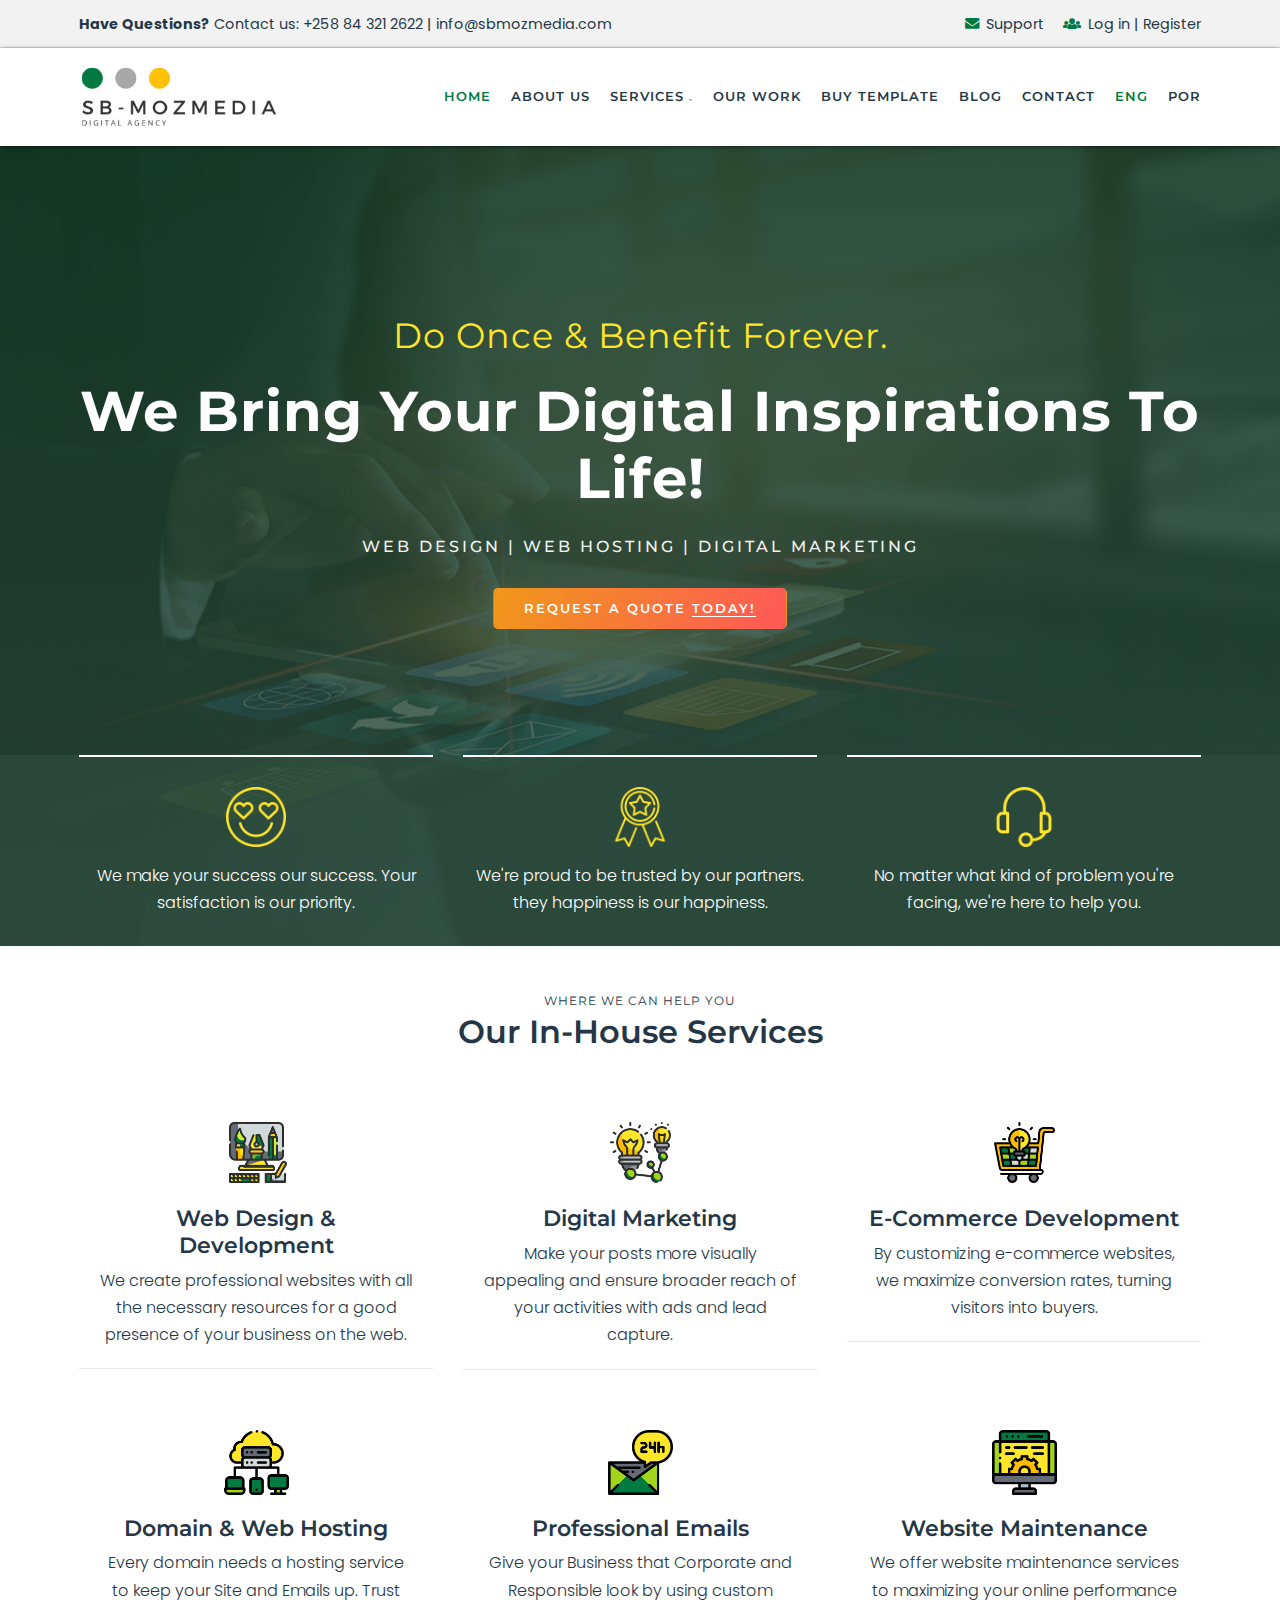
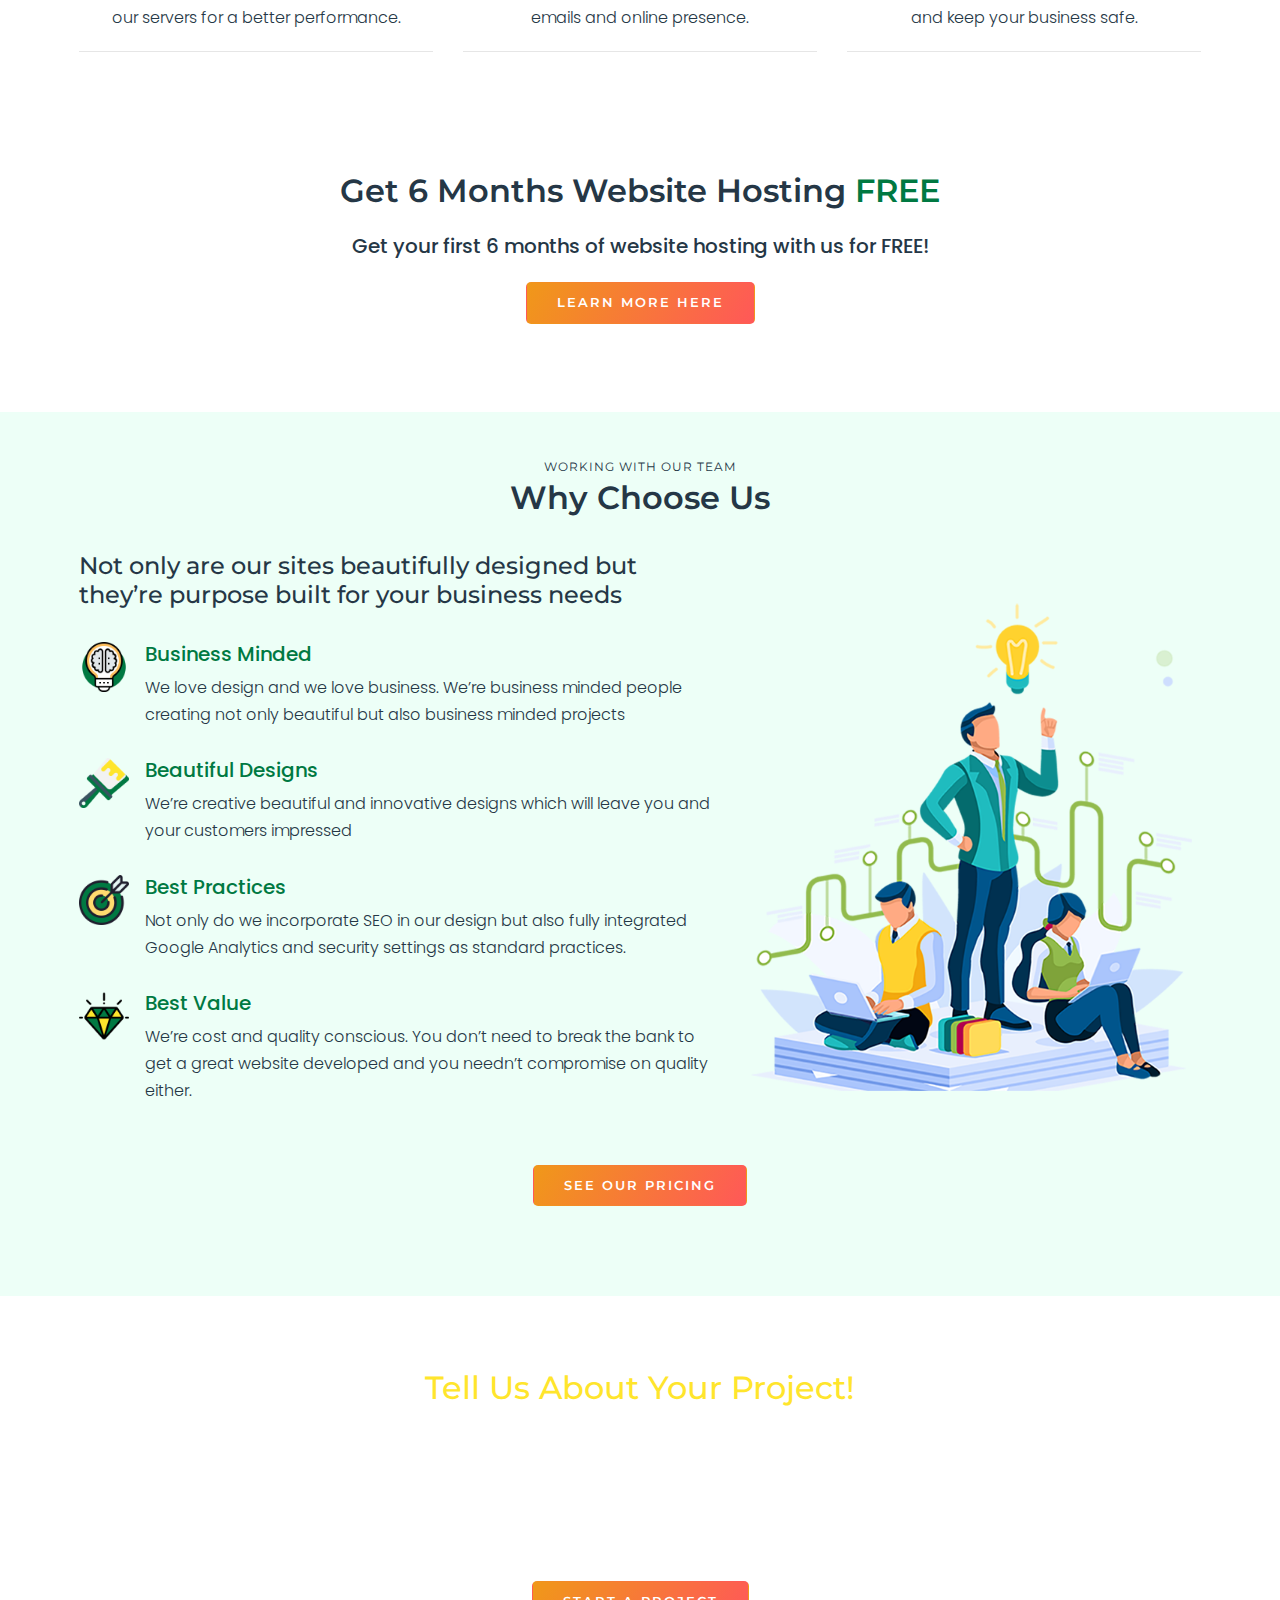
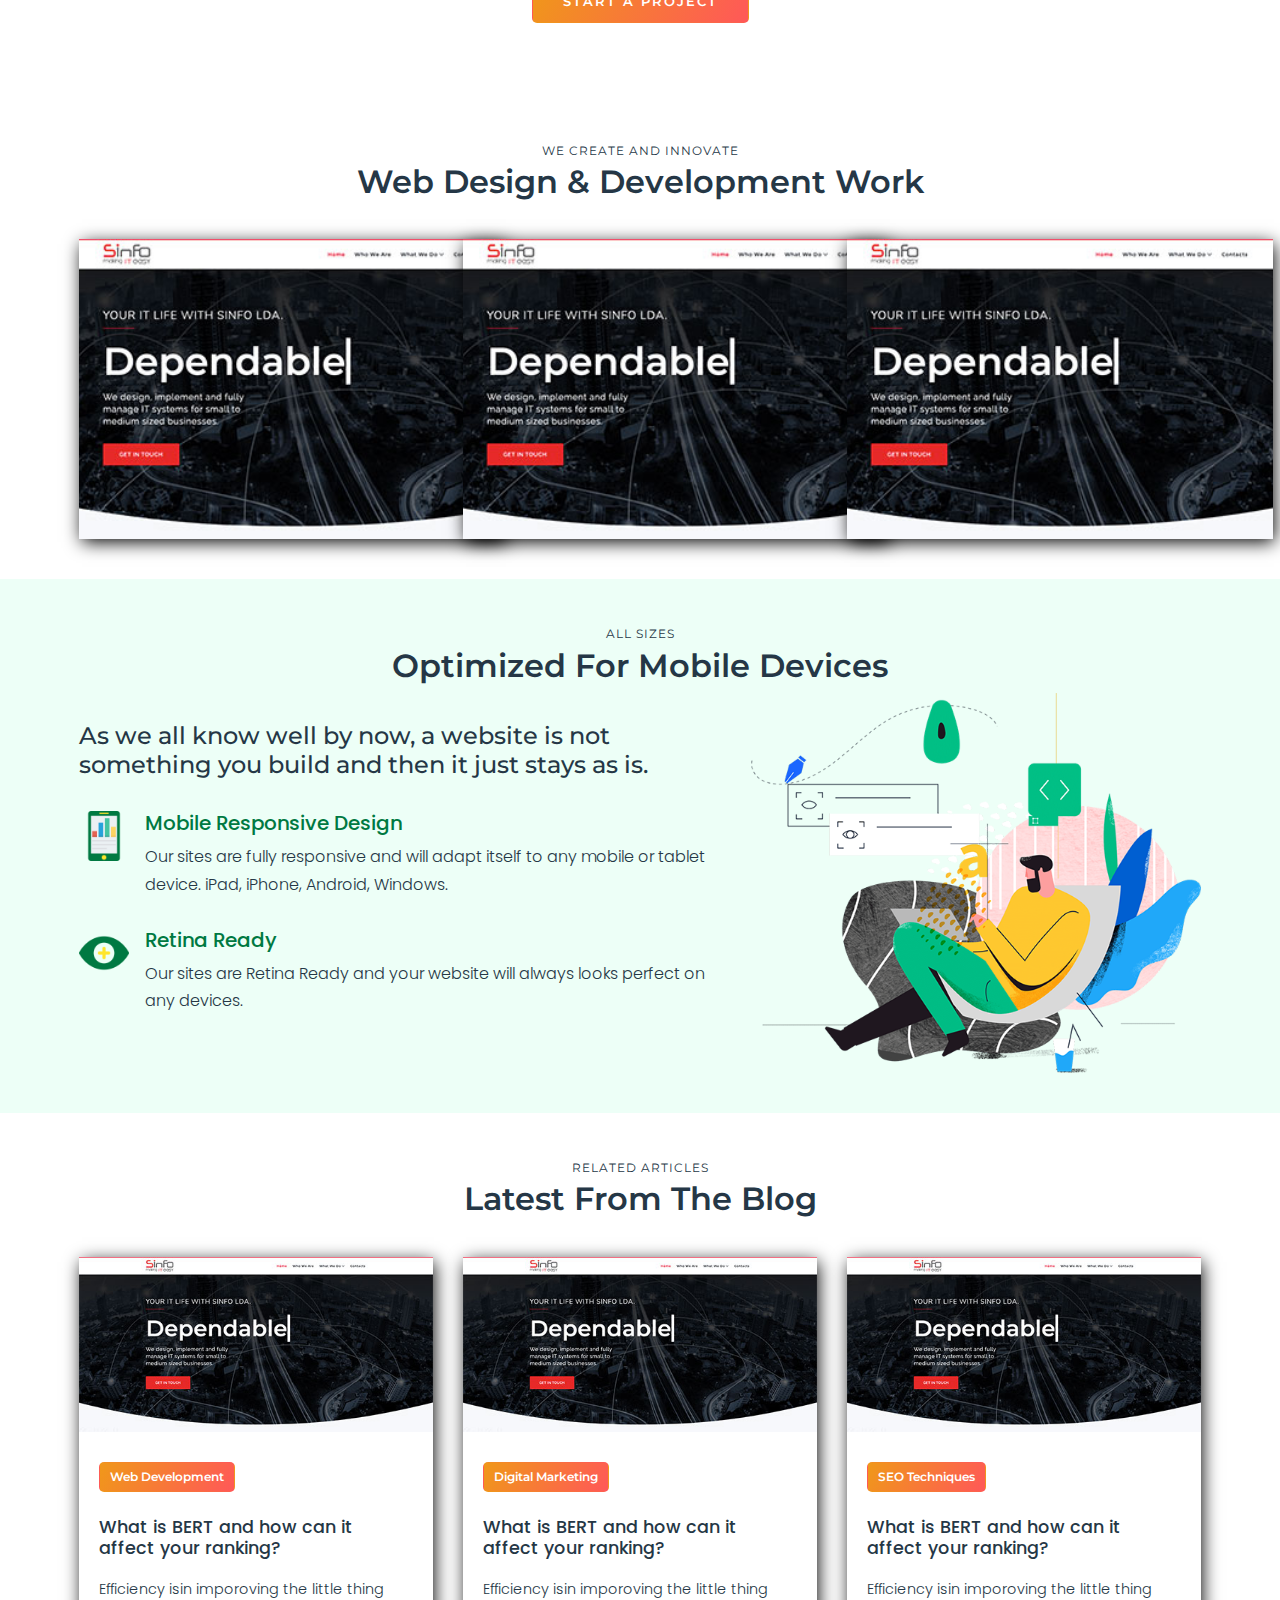
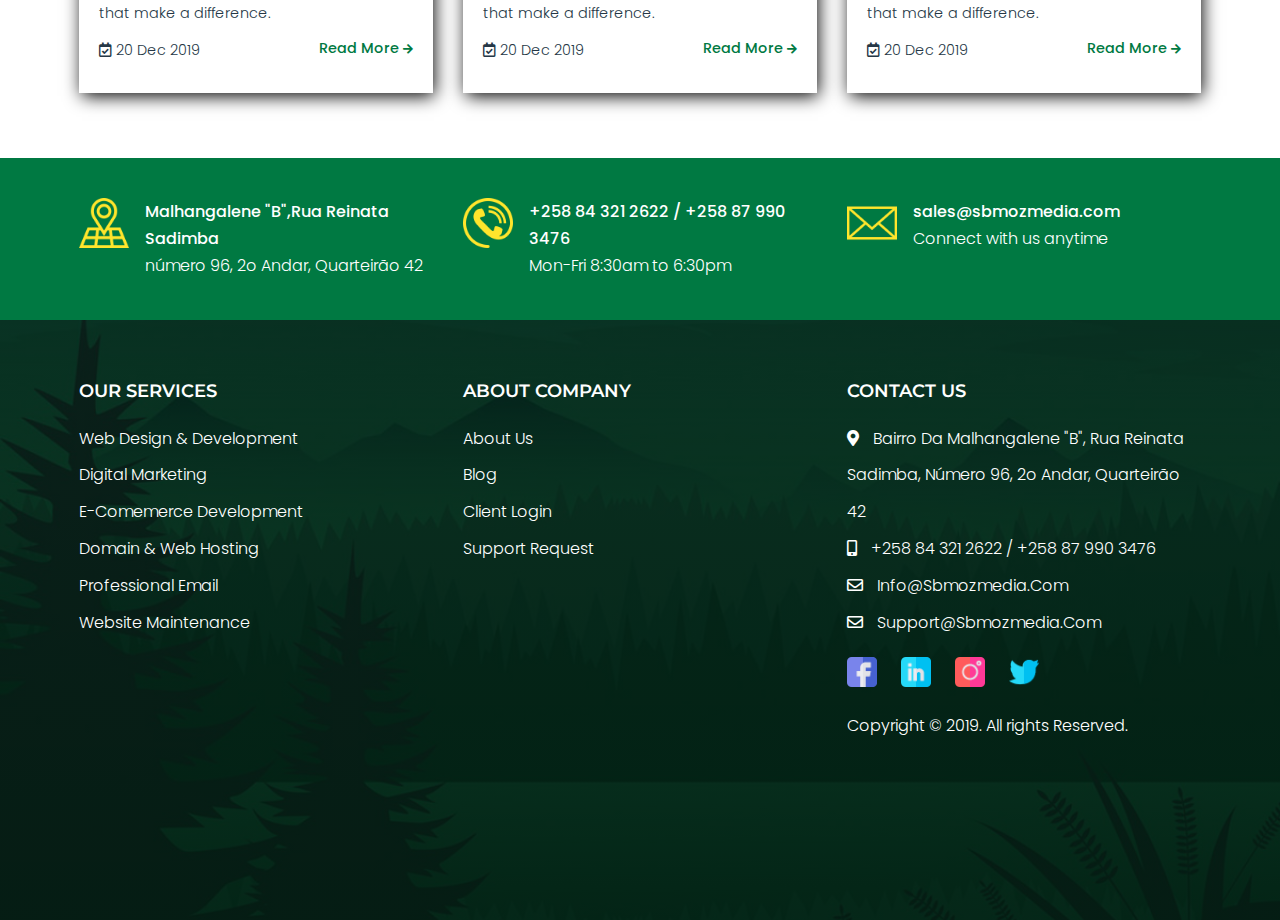
<file: index.html>
<!DOCTYPE html>
<html lang="en">

<head>
  <!-- Required meta tags -->
  <meta charset="utf-8">
  <meta http-equiv="X-UA-Compatible" content="IE=edge">
  <meta name="viewport" content="width=device-width, initial-scale=1, shrink-to-fit=no">
  <!--Google verification - Indixing website-->
  <meta name="google-site-verification" content="vAXOM-C5EUGGIwrxTNowJclsNz2vX4n1x9oochtq--s" />
  <title>SB-MOZMEDIA | Your Digital Agency in Mozambique</title>
  <meta name="description"
    content="SBmozmedia is a Web Development Agency based in Mozambique. We make affordable websites. We provide custom designs, development, maintenance and more. Call +258 321 2622">
  <meta name="keywords"
    content="Web Development Mozambique, Digital Marketing Mozambique, Affordable Websites Mozambique, Virtual Shop Mozambique, Domain Registration Mozambique, IT Consulting Mozambique, Website Quotes Mozambique, Development Agency Mozambique">
  <meta name="twitter:description" content="Digital Agency in Mozambique, Flexible and Affordable for Every Business">
  <meta name="twitter:title" content="SB-MOZMEDIA Digital Agency in Mozambique">
  <meta name="twitter:description" content="Digital Agency in Mozambique, Flexible and Affordable for Every Business">
  <link rel="canonical" href="https://www.sbmozmedia.com/">
  <meta property="og:title" content="SB-MOZMEDIA Digital Agency">
  <meta property="og:type" content="website">
  <meta property="og:url" content="https://www.sbmozmedia.com/">
  <meta property="og:site_name" content="SB-MOZMEDIA">

  <!-- Global site tag (gtag.js) - Google Analytics -->
  <script async src="https://www.googletagmanager.com/gtag/js?id=UA-122993878-1"></script>
  <script>
    window.dataLayer = window.dataLayer || [];

    function gtag() {
      dataLayer.push(arguments);
    }
    gtag('js', new Date());

    gtag('config', 'UA-122993878-1');
  </script>
  <!-- Bootstrap CSS  and other links-->
  <link rel="shortcut icon" type="image/png" href="img/assets/sb-logofinal.png" />
  <link rel="stylesheet" type="text/css" href="css/bootstrap.min.css">
  <link rel="stylesheet" type="text/css" href="css/normalize.css">
  <link rel="stylesheet" type="text/css" href="css/main.css">
  <link href="css/fa-light.min.css" rel="stylesheet" />
  <link href="css/fontawesome-all.min.css" rel="stylesheet" />
  <link href="css/fontawesome-all.css" rel="stylesheet" />
</head>

<body id="home">
  <header>
    <div class=top-menu>
      <div class="container-fluid wild">
        <div class=row>
          <div class=col-md-6>
            <span class="contacts_email_cell mobile_hide"><span class="bold">Have Questions?</span> Contact us: +258 84
              321 2622 | info@sbmozmedia.com</span>
          </div>
          <div class="col-md-6 text-right log_in_register">
            <a href="mailto:support@sbmozmedia.com"><span class="contacts_email_cell mobile_hide span_move_right"><i
                  class="fas fa-envelope"></i> Support</span></a>
            <a href="#"><span class="contacts_email_cell mobile_hide"><i class="fas fa-users"></i> Log in</span>
              <span class="contacts_email_cell mobile_hide">|</span>
              <span class="contacts_email_cell mobile_hide">Register</span></a>
          </div>
        </div>
      </div>
    </div>
    <nav class="navbar fixed-top navbar-expand-md navbar-light" data-toggle="sticky-onscroll">
      <div class="container-fluid wild">
        <a class="navbar-brand" href="index.html"><img src="img/assets/sb-final-logo.jpg" alt=""></a>
        <button class="navbar-toggler compressed" type="button" data-toggle="collapse"
          data-target="#navbarSupportedContent" aria-controls="navbarSupportedContent" aria-expanded="false"
          aria-label="Toggle navigation">
          <span class="fa fa-bars"></span>
        </button>
        <div class="collapse navbar-collapse" id="navbarSupportedContent">
          <ul class="navbar-nav ml-auto">
            <li class="nav-item">
              <a class="nav-link active" href="#">home</a>
            </li>
            <li class="nav-item">
              <a class="nav-link" href="about.html">about us</a>
            </li>
            <li class=" nav-item dropdown dropbtn"><a class="nav-link" href="#">Services <span class="nav_arrow_down"><i
                    class="far fa-chevron-down"></i></span></a>
              <div class="dropdown-content">
                <a href="des_dev.html">Web Design &amp; Development</a>
                <a href="ecommerce.html">E-commerce Development</a>
                <a href="digital.html">Digital Marketing</a>
                <a href="domain_hosting.html">Domain &amp; Web Hosting</a>
                <a href="email.html">Professional Emails</a>
                <a href="maintenance.html">Website Maintenance</a>
              </div>
            </li>

            <li class="nav-item">
              <a class="nav-link" href="#">our work</a>
            </li>
            <li class="nav-item">
              <a class="nav-link" href="#">buy template</a>
            </li>
            <li class="nav-item">
              <a class="nav-link" href="#">blog</a>
            </li>
            <li class="nav-item">
              <a class="nav-link" href="#">contact</a>
            </li>
            <li class="nav-item active">
              <a class="nav-link" href="#">eng</a>
            </li>
            <li class="nav-item">
              <a class="nav-link" href="#">por</a>
            </li>
          </ul>
        </div>
      </div>
    </nav>
    <!--hero section-->
    <section id="hero">
      <div class="container-fluid wild">
        <div class="row">
          <div class="col-12">
            <div class="hero-caption_one text-center">
              <h1><span class="do_once">Do Once &amp; Benefit Forever.</span></h1>
              <h1 class="digital-title">We Bring Your Digital Inspirations To Life!</h1>
              <p class="serv-p">Web Design | web hosting | digital marketing</p>
              <a class="btn contact-btn btn-top btn-only mt-2" href="#">request a quote <span
                  class="today">today!</span></a>
            </div>
          </div>
        </div>
      </div>
      <div class="float text-center">
        <div class="container-fluid wild">
          <div class="row">
            <div class="col-md-4">
              <div class="wrap_values">
                <img src="img/assets/in-love.png" class="mx-auto" alt="Minimal Design">
                <p>We make your success our success. Your satisfaction is our priority.</p>
              </div>
            </div>
            <div class="col-md-4">
              <div class="wrap_values">
                <img src="img/assets/quality.png" class="mx-auto" alt="Minimal Design">
                <p>We're proud to be trusted by our partners. they happiness is our happiness.</p>
              </div>
            </div>
            <div class="col-md-4">
              <div class="wrap_values">
                <img src="img/assets/support.png" class="mx-auto" alt="Minimal Design">
                <p>No matter what kind of problem you're facing, we're here to help you.</p>
              </div>
            </div>
          </div>
        </div>
      </div>
    </section>
  </header>
  <!--services us-->
  <section class="services section-space text-center">
    <div class="container-fluid wild">
      <div class="row">
        <div class="col-md-12">
          <span class="short_title">where we can help you</span>
          <h2 class="section_title">our in-house services</h2>
        </div>
      </div>
      <div class="service_content">
        <div class="row">
          <div class="col-md-4">
            <div class="box">
              <a href="#">
                <img src="img/assets/computer.png" class="mx-auto" alt="Web Design &amp; Development">
                <h4>Web Design &amp; Development</h4>
                <p>We create professional websites with all the necessary resources for a good presence of your business
                  on the web. </p>

              </a>
            </div>
          </div>
          <div class="col-md-4">
            <div class="box">
              <a href="#">
                <img src="img/assets/digital-marketing.png" class="mx-auto" alt="Web Design &amp; Development">
                <h4>Digital Marketing</h4>
                <p>Make your posts more visually appealing and ensure broader reach of your activities with ads and lead
                  capture. </p>

              </a>
            </div>
          </div>
          <div class="col-md-4">
            <div class="box">
              <a href="#">
                <img src="img/assets/shopping-cart.png" class="mx-auto" alt="Web Design &amp; Development">
                <h4>E-commerce Development</h4>
                <p>By customizing e-commerce websites, we maximize conversion rates, turning visitors into buyers.</p>

              </a>
            </div>
          </div>
        </div>
      </div>
      <div class="service_content">
        <div class="row">
          <div class="col-md-4">
            <div class="box cloud_size">
              <a href="#">
                <img src="img/assets/cloud.png" class="mx-auto" alt="Web Design &amp; Development">
                <h4>Domain &amp; Web Hosting</h4>
                <p>Every domain needs a hosting service to keep your Site and Emails up. Trust our servers for a better
                  performance.</p>

              </a>
            </div>
          </div>
          <div class="col-md-4">
            <div class="box">
              <a href="#">
                <img src="img/assets/paper-plane.png" class="mx-auto" alt="Web Design &amp; Development">
                <h4>Professional Emails</h4>
                <p>Give your Business that Corporate and Responsible look by using custom emails and online presence.
                </p>

              </a>
            </div>
          </div>
          <div class="col-md-4">
            <div class="box">
              <a href="#">
                <img src="img/assets/database.png" class="mx-auto" alt="Web Design &amp; Development">
                <h4>Website Maintenance</h4>
                <p>We offer website maintenance services to maximizing your online performance and keep your business
                  safe. </p>

              </a>
            </div>
          </div>
        </div>
      </div>
    </div>
  </section>
  <section class="fre_hosting text-center section-space">
    <div class="container-fluid wild">
      <div class="row">
        <div class="col-md-12">
          <h2 class="section_title">Get 6 Months Website Hosting <span class="free">free</span></h2>
          <h5 class="p-3">Get your first 6 months of website hosting with us for FREE!</h5>
          <a href="#" class="btn contact-btn mb-5">Learn more here</a>
        </div>
      </div>
    </div>
  </section>
  <section class="why_us section-space text-center">
    <div class="container-fluid wild justify-content-center">
      <div class="row">
        <div class="col-md-12">
          <span class="short_title">working with our team</span>
          <h2 class="section_title">why choose us</h2>
        </div>
      </div><br>
      <div class="why_us_content">
        <div class="row align-items-center">
          <div class="col-md-7 text-left">
            <h4 class="pb-4">Not only are our sites beautifully designed but they’re purpose built for your business
              needs</h4>
            <div class="media_cards">
              <div class="media">
                <img class="mr-3" src="img/assets/business_minded.png" alt="">
                <div class="media-body">
                  <h5 class="mt-0">Business Minded</h5>
                  <p>We love design and we love business. We’re business minded people creating not only beautiful but
                    also business minded
                    projects</p>
                </div>
              </div>
            </div>
            <div class="media_cards">
              <div class="media">
                <img class="mr-3" src="img/assets/beatuful_design.png" alt="">
                <div class="media-body">
                  <h5 class="mt-0">Beautiful Designs</h5>
                  <p>We’re creative beautiful and innovative designs which will leave you and your customers impressed
                  </p>
                </div>
              </div>
            </div>
            <div class="media_cards">
              <div class="media">
                <img class="mr-3" src="img/assets/best_pratice.png" alt="">
                <div class="media-body">
                  <h5 class="mt-0">Best Practices</h5>
                  <p>Not only do we incorporate SEO in our design but also fully integrated Google Analytics and
                    security settings as
                    standard practices.</p>
                </div>
              </div>
            </div>
            <div class="media_cards">
              <div class="media">
                <img class="mr-3" src="img/assets/value.png" alt="">
                <div class="media-body">
                  <h5 class="mt-0">Best Value</h5>
                  <p>We’re cost and quality conscious. You don’t need to break the bank to get a great website developed
                    and you needn’t
                    compromise on quality either.</p>
                </div>
              </div>
            </div>
          </div>
          <div class="col-md-5 text-right">
            <img src="img/assets/why.png" alt="">
          </div>
        </div>
      </div>
      <div class="pricing">
        <a href="#" class="btn contact-btn">see our pricing</a>
      </div>
    </div>
  </section>
  <section class="call_action section-space text-center">
    <div class="container-fluid wild">
      <div class="row">
        <div class="col-md-12">
          <h2>Tell us about your project!</h2>
          <h5>We appreciate that every client and project is unique, which is why we offer all of our web Design &
            development services on a
            bespoke basis. At SB-Mozmedia, we love to create, not copy! Our dedicated team of specialists are always
            thinking
            outside the box to produce refreshing ideas to help your business stand out from the crowd.</h5>
          <a href="#" class="btn contact-btn">start a project</a>
        </div>
      </div>
    </div>
  </section>
  <section class="work section-space text-center">
    <div class="container-fluid wild">
      <div class="row">
        <div class="col-md-12">
          <span class="short_title">we create and innovate</span>
          <h2 class="section_title">web design &amp; development Work</h2>
        </div>
      </div>
      <div class="work_photo">
        <div class="row">
          <div class="col-lg-4 col-md-12 col-sm-12">
            <div class="post">
              <a href="#">
                <div class="imagem_serv box1"></div>
                <div class="post-s">
                  <h3>SINFO LDA.</h3>
                </div>
              </a>
            </div>
          </div>
          <div class="col-lg-4 col-md-12 col-sm-12">
            <div class="post">
              <a href="#">
                <div class="imagem_serv box1"></div>
                <div class="post-s">
                  <h3>TKI CONSULTORIA</h3>
                </div>
              </a>
            </div>
          </div>
          <div class="col-lg-4 col-md-12 col-sm-12">
            <div class="post">
              <a href="#">
                <div class="imagem_serv box1"></div>
                <div class="post-s">
                  <h3>SSM LDA.</h3>
                </div>
              </a>
            </div>
          </div>
        </div>
      </div>
    </div>
  </section>
  <section class="opt_mobile section-space text-center">
    <div class="container-fluid wild">
      <div class="row">
        <div class="col-md-12">
          <span class="short_title">all sizes</span>
          <h2 class="section_title">optimized for mobile devices</h2>
        </div>
      </div>
      <div class="why_us_content">
        <div class="row align-items-center">
          <div class="col-md-7 text-left">
            <h4 class="pb-4">As we all know well by now, a website is not something you build and then it just stays as
              is.
            </h4>
            <div class="media_cards">
              <div class="media">
                <img class="mr-3" src="img/assets/smartphone.png" alt="">
                <div class="media-body">
                  <h5 class="mt-0">Mobile Responsive Design</h5>
                  <p>Our sites are fully responsive and will adapt itself to any mobile or tablet device. iPad, iPhone,
                    Android, Windows.</p>
                </div>
              </div>
            </div>
            <div class="media_cards">
              <div class="media">
                <img class="mr-3" src="img/assets/retina.png" alt="">
                <div class="media-body">
                  <h5 class="mt-0">Retina Ready</h5>
                  <p>Our sites are Retina Ready and your website will always looks perfect on any devices.</p>
                </div>
              </div>
            </div>
          </div>
          <div class="col-md-5 text-right">
            <img src="img/assets/opt_mobile.png" alt="">
          </div>
        </div>
      </div>
    </div>
    </div>
  </section>
  <section class="blog section-space text-center">
    <div class="container-fluid wild">
      <div class="row">
        <div class="col-md-12">
          <span class="short_title">related articles</span>
          <h2 class="section_title">latest from the blog</h2>
        </div>
      </div>
      <div class="blog_content">
        <div class="row">
          <div class="col-lg-4 col-md-12 col-sm-12">
            <div class="blog_box">
              <div class="img_1"><img src="img/assets/sinfo_web.jpg" alt=""></div>
              <div class="blog_cont_below">
                <a href="#" class="btn contact-btn blog_spec_page">web Development</a>
                <h5>What is BERT and how can it affect your ranking?</h5>
                <span class="litle_content">Efficiency isin imporoving the little thing that make a difference.</span>
                <a href="#" class="blog_read_more">read more <i class="fas fa-arrow-right"></i></a>
                <span class="blog_date"><i class="far fa-calendar-check"></i> 20 Dec 2019</span>
              </div>
            </div>
          </div>
          <div class="col-lg-4 col-md-12 col-sm-12 ">
            <div class="blog_box">
              <div class="img_1"><img src="img/assets/sinfo_web.jpg" alt=""></div>
              <div class="blog_cont_below">
                <a href="#" class="btn contact-btn blog_spec_page">digital marketing</a>
                <h5>What is BERT and how can it affect your ranking?</h5>
                <span class="litle_content">Efficiency isin imporoving the little thing that make a difference.</span>
                <a href="#" class="blog_read_more">read more <i class="fas fa-arrow-right"></i></a>
                <span class="blog_date"><i class="far fa-calendar-check"></i> 20 Dec 2019</span>
              </div>
            </div>
          </div>
          <div class="col-lg-4 col-md-12 col-sm-12">
            <div class="blog_box">
              <div class="img_1"><img src="img/assets/sinfo_web.jpg" alt=""></div>
              <div class="blog_cont_below">
                <a href="#" class="btn contact-btn blog_spec_page">SEO techniques</a>
                <h5>What is BERT and how can it affect your ranking?</h5>
                <span class="litle_content">Efficiency isin imporoving the little thing that make a difference.</span>
                <a href="#" class="blog_read_more">read more <i class="fas fa-arrow-right"></i></a>
                <span class="blog_date"><i class="far fa-calendar-check"></i> 20 Dec 2019</span>
              </div>
            </div>
          </div>
        </div>
      </div>
    </div>
  </section>
  <section class="footer section-space">
    <div class="container-fluid wild">
      <div class="row">
        <div class="col-md-4">
          <div class="media">
            <img class="mr-3" src="img/assets/map.png" alt="Physical Address">
            <div class="media-body">
              <span class="mt-0 footer_h5">Malhangalene "B",Rua Reinata Sadimba</span>
              <span class="footer_p">número 96, 2o Andar, Quarteirão 42</span>
            </div>
          </div>
        </div>
        <div class="col-md-4">
          <div class="media">
            <img class="mr-3" src="img/assets/phone-contact.png" alt="Physical Address">
            <div class="media-body">
              <span class="mt-0 footer_h5">+258 84 321 2622 / +258 87 990 3476</span>
              <span class="footer_p">Mon-Fri 8:30am to 6:30pm</span>
            </div>
          </div>
        </div>
        <div class="col-md-4">
          <div class="media">
            <img class="mr-3" src="img/assets/e-mail-envelope.png" alt="Physical Address">
            <div class="media-body">
              <span class="mt-0 footer_h5">sales@sbmozmedia.com</span>
              <span class="footer_p">Connect with us anytime</span>
            </div>
          </div>
        </div>
      </div>
    </div>
  </section>
  <footer class="footer_last section-space">
    <div class="container-fluid wild">
      <div class="row">
        <div class="col-md-4">
          <h3 class="footer_title">our services</h3>
          <ul class="list-unstyled list_serv">
            <li>web design &amp; development</li>
            <li>digital marketing</li>
            <li>e-comemerce development</li>
            <li>domain &amp; web hosting</li>
            <li>professional email</li>
            <li>website maintenance</li>
          </ul>

        </div>
        <div class="col-md-4">
          <h3 class="footer_title">about company</h3>
          <ul class="list-unstyled list_serv">
            <li><a href="#">about us</a></li>
            <li><a href="#">blog</a></li>
            <li><a href="#">client login</a></li>
            <li><a href="#">support request</a></li>
          </ul>
        </div>
        <div class="col-md-4">
          <h3 class="footer_title">contact us</h3>
          <ul class="list-unstyled list_serv">
            <li>
              <i class="fas fa-map-marker-alt"></i> Bairro da Malhangalene "B", Rua Reinata Sadimba, número 96, 2o
              Andar, Quarteirão
              42</li>
            <li><i class="fas fa-mobile-alt"></i> +258 84 321 2622 / +258 87 990 3476</li>
            <li><i class="far fa-envelope"></i> info@sbmozmedia.com</li>
            <li><i class="far fa-envelope"></i> support@sbmozmedia.com</li>
          </ul>
          <ul class="list-unstyled social_media">
            <li><a href="#"><img src="img/assets/facebook.png" alt="Facebook"><img></a></li>
            <li><a href="#">
            <li><img src="img/assets/linkedin.png" alt="Linkedin"></a></li>
            <li><a href="#">
            <li><img src="img/assets/instagram.png" alt="Instagram"></a></li>
            <li><a href="#">
            <li><img src="img/assets/twitter.png" alt="Twitter"></a></li>
          </ul>
          <div class="copyright">
            <p>Copyright &copy; 2019. All rights Reserved.</p>
          </div>
        </div>
      </div>
    </div>
  </footer>
  <!-- Optional JavaScript -->
  <!-- jQuery first, then Popper.js, then Bootstrap JS -->
  <script src="js/jquery-3.2.1.min.js"></script>
  <script src="js/popper.min.js"></script>
  <script src="js/bootstrap.min.js"></script>
  <script src="js/main.js"></script>
</body>

</html>
</file>
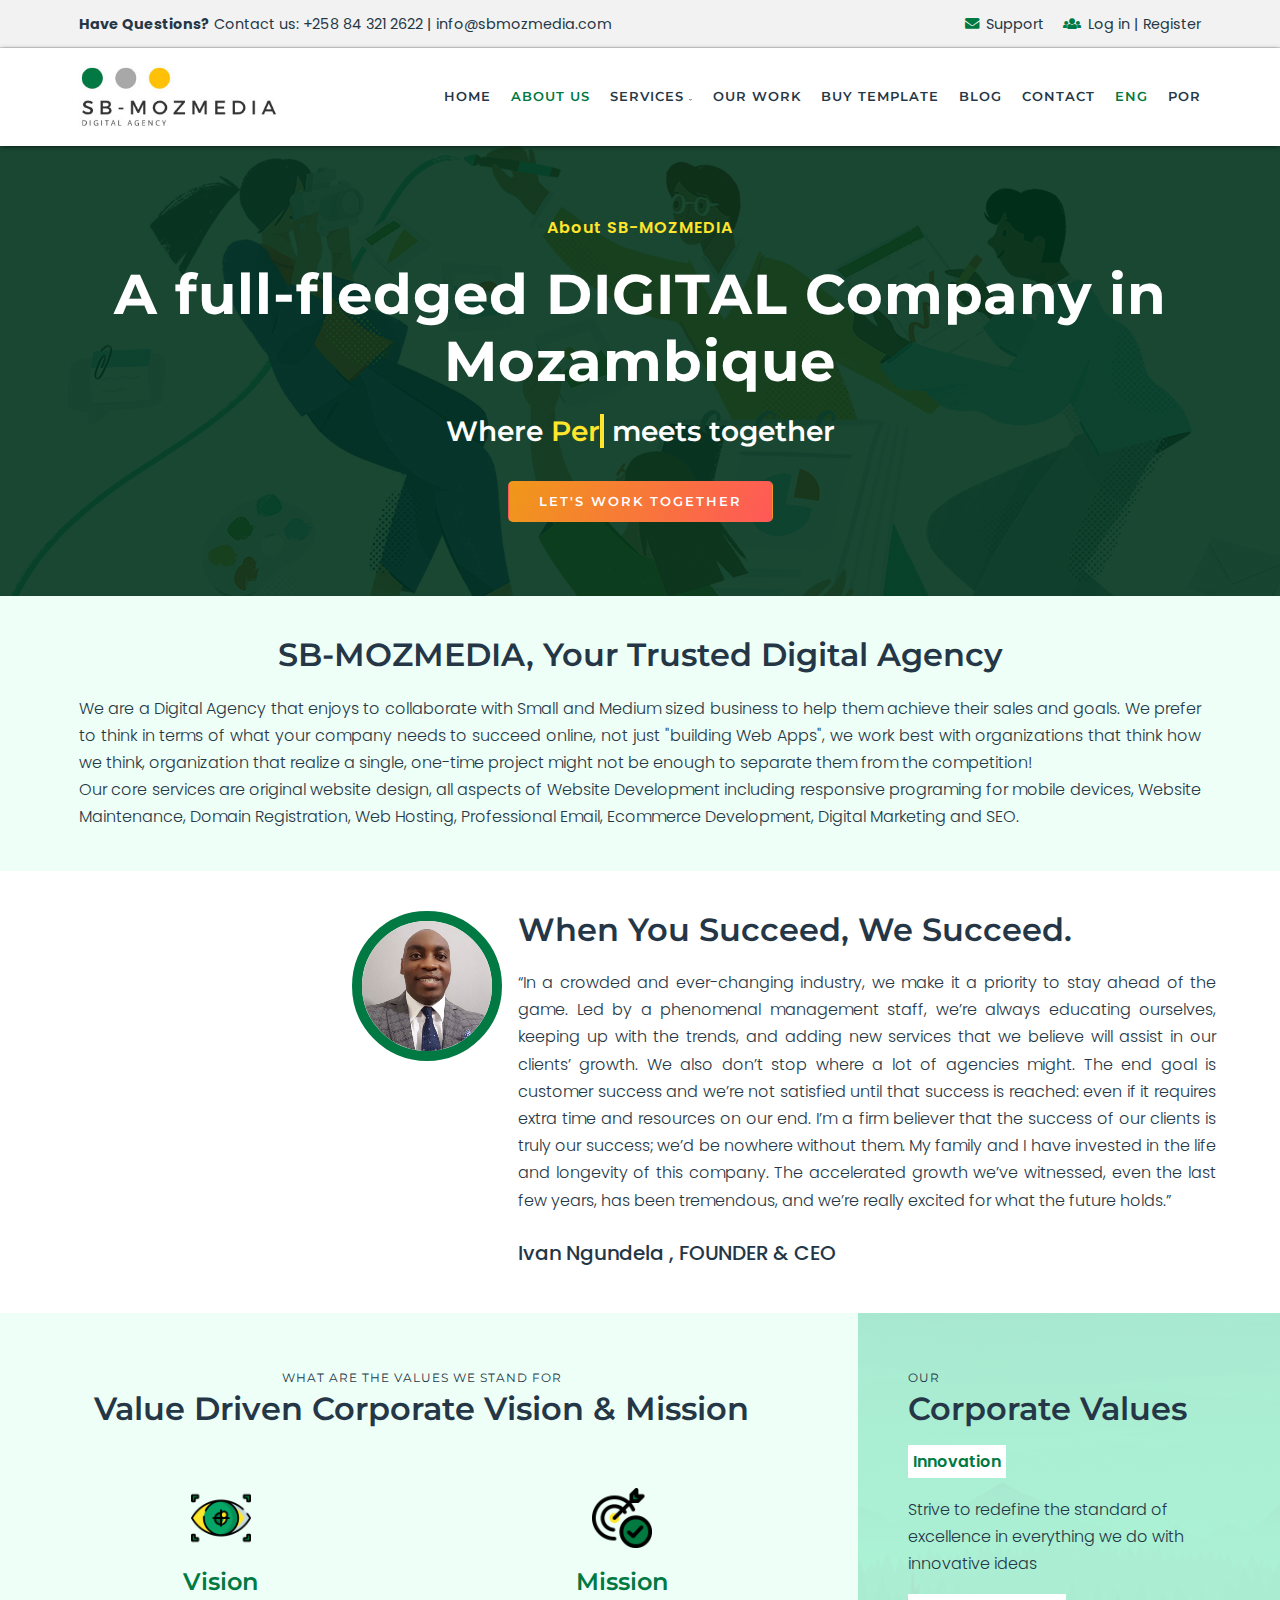
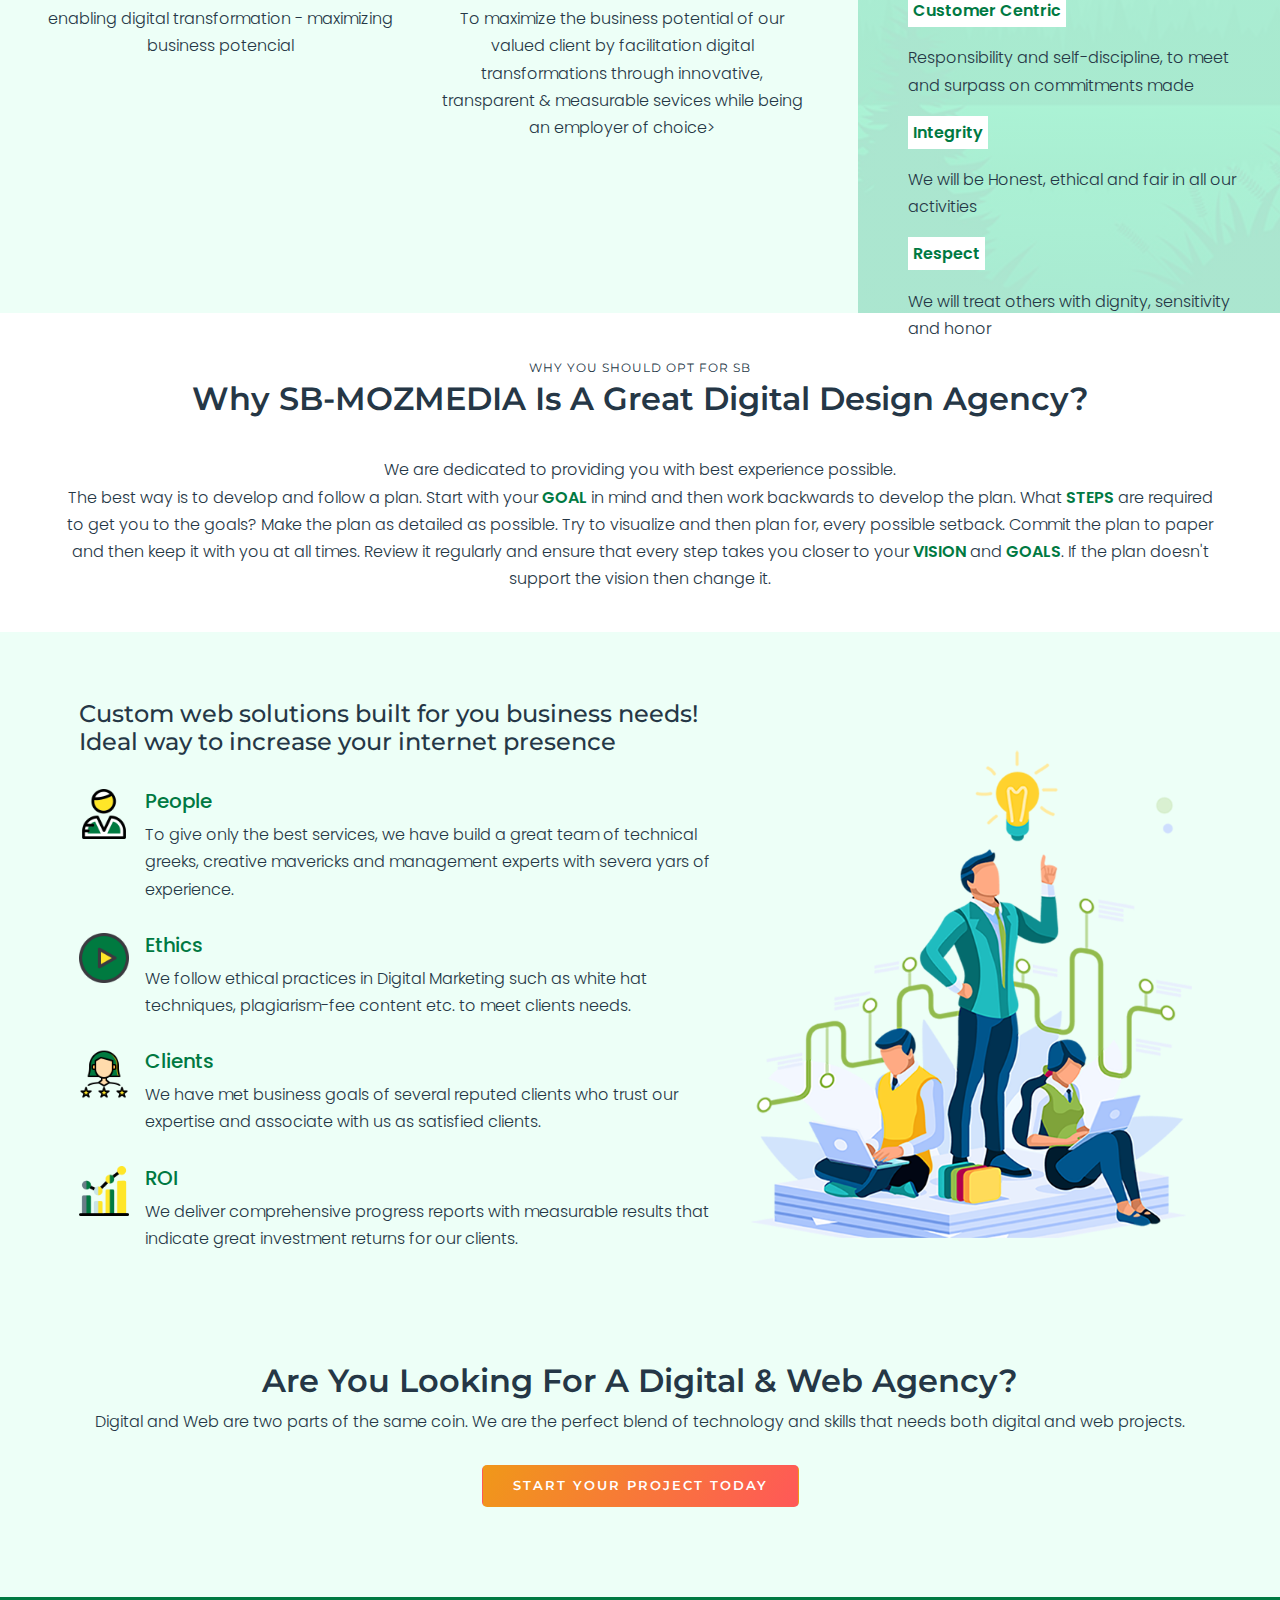
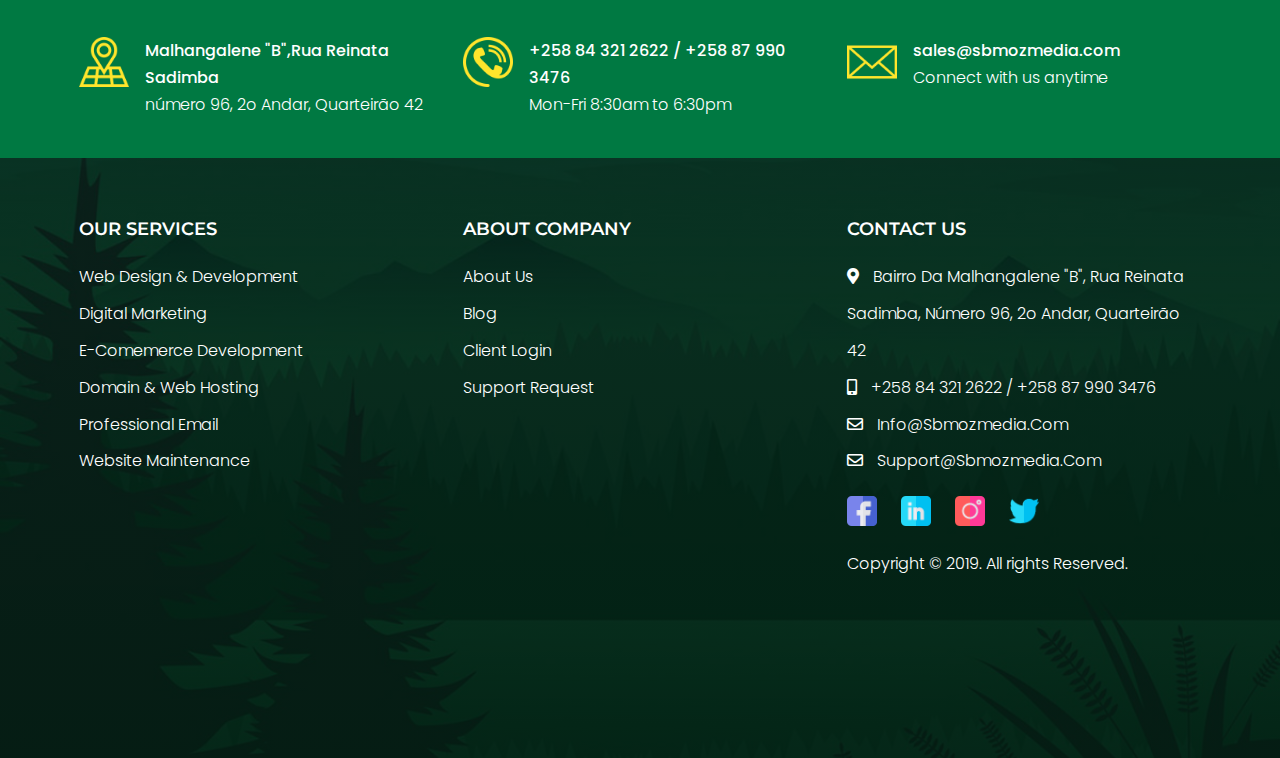
<file: about.html>
<!DOCTYPE html>
<html lang="en">

<head>
    <!-- Required meta tags -->
    <meta charset="utf-8">
    <meta http-equiv="X-UA-Compatible" content="IE=edge">
    <meta name="viewport" content="width=device-width, initial-scale=1, shrink-to-fit=no">
    <!--Google verification - Indixing website-->
    <meta name="google-site-verification" content="vAXOM-C5EUGGIwrxTNowJclsNz2vX4n1x9oochtq--s" />
    <title>Get to know more about us | SB-MOZMEDIA Digital Agency</title>
    <meta name="description"
        content="SBmozmedia is a Web Development Agency based in Mozambique. We make affordable websites. We provide custom designs, development, maintenance and more. Call +258 321 2622">
    <meta name="keywords"
        content="Web Development Mozambique, Digital Marketing Mozambique, Affordable Websites Mozambique, Virtual Shop Mozambique, Domain Registration Mozambique, IT Consulting Mozambique, Website Quotes Mozambique, Development Agency Mozambique">
    <meta name="twitter:description" content="Digital Agency in Mozambique, Flexible and Affordable for Every Business">
    <meta name="twitter:title" content="SB-MOZMEDIA Digital Agency in Mozambique">
    <meta name="twitter:description" content="Digital Agency in Mozambique, Flexible and Affordable for Every Business">
    <link rel="canonical" href="https://www.sbmozmedia.com/">
    <meta property="og:title" content="SB-MOZMEDIA Digital Agency">
    <meta property="og:type" content="website">
    <meta property="og:url" content="https://www.sbmozmedia.com/">
    <meta property="og:site_name" content="SB-MOZMEDIA">

    <!-- Global site tag (gtag.js) - Google Analytics -->
    <script async src="https://www.googletagmanager.com/gtag/js?id=UA-122993878-1"></script>
    <script>
        window.dataLayer = window.dataLayer || [];
        function gtag() { dataLayer.push(arguments); }
        gtag('js', new Date());

        gtag('config', 'UA-122993878-1');
    </script>
    <!-- Bootstrap CSS and other links-->
    <link rel="shortcut icon" type="image/png" href="img/assets/sb-logofinal.png" />
    <link rel="stylesheet" type="text/css" href="css/bootstrap.min.css">
    <link rel="stylesheet" type="text/css" href="css/normalize.css">
    <link rel="stylesheet" type="text/css" href="css/main.css">
    <link href="css/fa-light.min.css" rel="stylesheet" />
    <link href="css/fontawesome-all.min.css" rel="stylesheet" />
    <link href="css/fontawesome-all.css" rel="stylesheet" />
</head>

<body id="home">
    <header>
        <div class=top-menu>
            <div class="container-fluid wild">
                <div class=row>
                    <div class=col-md-6>
                        <span class="contacts_email_cell mobile_hide"><span class="bold">Have Questions?</span> Contact
                            us: +258 84 321 2622 | info@sbmozmedia.com</span>
                    </div>
                    <div class="col-md-6 text-right log_in_register">
                        <a href="mailto:support@sbmozmedia.com"><span class="contacts_email_cell mobile_hide span_move_right"><i
                                    class="fas fa-envelope"></i> Support</span></a>
                        <a href="#"><span class="contacts_email_cell mobile_hide"><i class="fas fa-users"></i> Log in</span>
                        <span class="contacts_email_cell mobile_hide">|</span>
                        <span class="contacts_email_cell mobile_hide">Register</span></a>
                    </div>
                </div>
            </div>
        </div>
        <nav class="navbar fixed-top navbar-expand-md navbar-light" data-toggle="sticky-onscroll">
            <div class="container-fluid wild">
                <a class="navbar-brand" href="index.html"><img src="img/assets/sb-final-logo.jpg" alt=""></a>
                <button class="navbar-toggler compressed" type="button" data-toggle="collapse"
                    data-target="#navbarSupportedContent" aria-controls="navbarSupportedContent" aria-expanded="false"
                    aria-label="Toggle navigation">
                    <span class="fa fa-bars"></span>
                </button>
                <div class="collapse navbar-collapse" id="navbarSupportedContent">
                    <ul class="navbar-nav ml-auto">
                        <li class="nav-item">
                            <a class="nav-link" href="index.html">home</a>
                        </li>
                        <li class="nav-item active">
                            <a class="nav-link" href="about.html">about us</a>
                        </li>
                        <li class=" nav-item dropdown dropbtn"><a class="nav-link" href="#">Services <span
                                    class="nav_arrow_down"><i class="far fa-chevron-down"></i></span></a>
                            <div class="dropdown-content">
                                <a href="des_dev.html">Web Design &amp; Development</a>
                                <a href="ecommerce.html">E-commerce Development</a>
                                <a href="digital.html">Digital Marketing</a>
                                <a href="domain_hosting.html">Domain &amp; Web Hosting</a>
                                <a href="email.html">Professional Emails</a>
                                <a href="maintenance.html">Website Maintenance</a>
                            </div>
                        </li>

                        <li class="nav-item">
                            <a class="nav-link" href="#">our work</a>
                        </li>
                        <li class="nav-item">
                            <a class="nav-link" href="#">buy template</a>
                        </li>
                        <li class="nav-item">
                            <a class="nav-link" href="#">blog</a>
                        </li>
                        <li class="nav-item">
                            <a class="nav-link" href="#">contact</a>
                        </li>
                        <li class="nav-item active">
                            <a class="nav-link" href="#">eng</a>
                        </li>
                        <li class="nav-item">
                            <a class="nav-link" href="#">por</a>
                        </li>
                    </ul>
                </div>
            </div>
        </nav>
        <!--hero section-->
        <div id="about_us_hero">
            <div class="container-fluid wild">
                <div class="row">
                    <div class="col-12">
                        <div class="hero-caption_one text-center">
                            <span class="do_once_about">About SB-MOZMEDIA</span>
                            <h1 class="digital-title">A full-fledged DIGITAL Company in Mozambique</h1>
                            <h3>Where <span class="txt-type" data-wait="2000"
                                    data-words='["Persistance", "Passion", "Perseverance"]'></span> meets together</h3>
                            <a class="btn contact-btn btn-top btn-only m-4" href="#">let's work together</a>
                        </div>
                    </div>
                </div>
            </div>
        </div>
           
    </header>
    <!--about-content-->
    <section class="about_content section-space text-center">
        <div class="container-fluid wild">
            <div class="row">
                <div class="col-md-12">
                    <h2 class="section_title"><span class="sb-mozmedia">SB-MOZMEDIA, your trusted Digital Agency</span></h2>
                    <p class="about_p">We are a Digital Agency that enjoys to collaborate with Small and Medium sized business to help them achieve their sales
                    and goals. We prefer to think in terms of what your company needs to succeed online, not just "building Web Apps", we
                    work best with organizations that think how we think, organization that realize a single, one-time project might not be
                    enough to separate them from the competition!</p>
                    <p class="about_p">Our core services are original website design, all aspects of Website Development including responsive programing for
                    mobile devices, Website Maintenance, Domain Registration, Web Hosting, Professional Email, Ecommerce Development,
                    Digital Marketing and SEO.</p>
                </div>
            </div>
        </div>
    </section>
    <section class="founder section-space">
        <div class="container-fluid wild">
            <div class="row">
                <div class=".col-md-6 offset-md-3">
                    <div class="media">
                        <div class="founder_img">
                            <img class="mr-3" src="img/assets/ivan_ngundela.jpg" alt="Ivan Ngundela">
                        </div>
                        <div class="media-body">
                            <h2 class="section_title">When you succeed, We succeed.</h2>
                            <p class="founder_p">
                                “In a crowded and ever-changing industry, we make it a priority to stay ahead of the game.
                                Led by a phenomenal
                                management staff, we’re always educating ourselves, keeping up with the trends, and adding
                                new services that we
                                believe
                                will assist in our clients’ growth. We also don’t stop where a lot of agencies might. The
                                end goal is customer
                                success
                                and we’re not satisfied until that success is reached: even if it requires extra time and
                                resources on our end. I’m a
                                firm believer that the success of our clients is truly our success; we’d be nowhere without
                                them. My family and I
                                have
                                invested in the life and longevity of this company. The accelerated growth we’ve witnessed,
                                even the last few years,
                                has been tremendous, and we’re really excited for what the
                                future holds.”
                            </p><br>
                            <h5>Ivan Ngundela <span class="founder_name">, founder &amp; ceo</span></h5>
                        </div>
                    </div>
                </div>
            </div>
        </div>
    </section>
    <section class="value_vision_mission justify-content-center">
        <div class="container-fluid p-0">
            <div class="row align-items-center">
                <div class="col-md-8 col-sm-12 p-0">
                    <div class="vision_mission_content text-center">
                        <span class="short_title">what are the values we stand for</span>
                        <h2 class="section_title">value driven corporate vision &amp; mission</h2>
                        <div class="vision_mission_container">
                            <div class="row">
                                <div class="col-md-6 col-sm-12 text-center">
                                    <div class="img_vision">
                                        <img class="mx-auto" src="img/assets/vision.png" alt="Vision">
                                        <h4>Vision</h4>
                                        <p>enabling digital transformation - maximizing business potencial</p>
                                    </div>
                                </div>
                                <div class="col-md-6 col-sm-12 text-center">
                                    <div class="img_vision">
                                        <img class="mx-auto" src="img/assets/target.png" alt="Vision">
                                        <h4>Mission</h4>
                                        <p>To maximize the business potential of our valued client by facilitation digital transformations through innovative, transparent &amp; measurable sevices while being an employer of choice>
                                    </div>
                                </div>
                            </div>
                        </div>
                    </div>
                </div>
                <div class="col-md-4 col-sm-12 p-0">
                    <div class="values_content">
                        <span class="short_title">our</span>
                        <h2 class="section_title">corporate values</h2>
                        <div class="values_container">
                            <span class="value_title">Innovation</span>
                            <p>Strive to redefine the standard of excellence in everything we do with innovative ideas</p>
                            <span class="value_title">Customer Centric</span>
                            <p>Responsibility and self-discipline, to meet and surpass on commitments made</p>
                            <span class="value_title">Integrity</span>
                            <p>We will be Honest, ethical and fair in all our activities</p>
                            <span class="value_title">Respect</span>
                            <p>We will treat others with dignity, sensitivity and honor</p>
                        </div>
                    </div>
                </div>
            </div>
        </div>
    </section>
    <section class="about_why section-space text-center">
        <div class="container-fluid wild">
            <div class="row">
                <div class="col-md-12">
                        <span class="short_title">why you should opt for SB</span>
                        <h2 class="section_title">why SB-MOZMEDIA is a great digital design agency?</h2>
                </div>
                <div class="about_why_content">
                    <p>We are dedicated to providing you with best experience possible.</p>
                    <p>The best way is to develop and follow a plan. Start with your <span class="goal">goal</span> in mind and then work backwards to develop the plan. What <span class="goal">steps</span> are required to get you to the goals? Make the plan as detailed as possible. Try to visualize and then plan for, every possible setback. Commit the plan to paper and then keep it with you at all times. Review it regularly and ensure that every step takes you closer to your <span class="goal">vision</span> and <span class="goal">goals</span>. If the plan doesn't support the vision then change it.</p>
                </div>
            </div>
        </div>
    </section>
    <section class="why_us section-space text-center">
        <div class="container-fluid wild justify-content-center">
            <div class="row">
            </div><br>
            <div class="why_us_content">
                <div class="row align-items-center">
                    <div class="col-md-7 text-left">
                        <h4 class="pb-4">Custom web solutions built for you business needs!<br> Ideal way to increase your internet presence</h4>
                        <div class="media_cards">
                            <div class="media">
                                <img class="mr-3" src="img/assets/people.png" alt="">
                                <div class="media-body">
                                    <h5 class="mt-0">People</h5>
                                    <p>To give only the best services, we have build a great team of technical greeks, creative mavericks and management experts with severa yars of experience.</p>
                                </div>
                            </div>
                        </div>
                        <div class="media_cards">
                            <div class="media">
                                <img class="mr-3" src="img/assets/ethics.png" alt="">
                                <div class="media-body">
                                    <h5 class="mt-0">Ethics</h5>
                                    <p>We follow ethical practices in Digital Marketing such as white hat techniques, plagiarism-fee content etc. to meet clients needs.</p>
                                </div>
                            </div>
                        </div>
                        <div class="media_cards">
                            <div class="media">
                                <img class="mr-3" src="img/assets/clients.png" alt="">
                                <div class="media-body">
                                    <h5 class="mt-0">Clients</h5>
                                    <p>We have met business goals of several reputed clients who trust our expertise and associate with us as satisfied clients.</p>
                                </div>
                            </div>
                        </div>
                        <div class="media_cards">
                            <div class="media">
                                <img class="mr-3" src="img/assets/roi.png" alt="">
                                <div class="media-body">
                                    <h5 class="mt-0">ROI</h5>
                                    <p>We deliver comprehensive progress reports with measurable results that indicate great investment returns for our clients.</p>
                                </div>
                            </div>
                        </div>
                    </div>
                    <div class="col-md-5 text-right">
                        <img src="img/assets/why.png" alt="">
                    </div>
                </div>
            </div>
        </div>
    </section>
    <section class="need_agency section-space text-center">
        <div class="container-fluid wild">
            <div class="row">
                <div class="col-md-12">
                    <h2 class="section_title">Are you looking for a Digital &amp; Web Agency?</h2>
                    <p>Digital and Web are two parts of the same coin. We are the perfect blend of technology and skills that needs both digital and web projects.</p>
                    <div class="pricing">
                        <a href="#" class="btn contact-btn">start your project today</a>
                    </div>
                </div>
            </div>
        </div>
    </section>

    <section class="footer section-space">
        <div class="container-fluid wild">
            <div class="row">
                <div class="col-md-4">
                    <div class="media">
                        <img class="mr-3" src="img/assets/map.png" alt="Physical Address">
                        <div class="media-body">
                            <span class="mt-0 footer_h5">Malhangalene "B",Rua Reinata Sadimba</span>
                            <span class="footer_p">número 96, 2o Andar, Quarteirão 42</span>
                        </div>
                    </div>
                </div>
                <div class="col-md-4">
                    <div class="media">
                        <img class="mr-3" src="img/assets/phone-contact.png" alt="Physical Address">
                        <div class="media-body">
                            <span class="mt-0 footer_h5">+258 84 321 2622 / +258 87 990 3476</span>
                            <span class="footer_p">Mon-Fri 8:30am to 6:30pm</span>
                        </div>
                    </div>
                </div>
                <div class="col-md-4">
                    <div class="media">
                        <img class="mr-3" src="img/assets/e-mail-envelope.png" alt="Physical Address">
                        <div class="media-body">
                            <span class="mt-0 footer_h5">sales@sbmozmedia.com</span>
                            <span class="footer_p">Connect with us anytime</span>
                        </div>
                    </div>
                </div>
            </div>
        </div>
    </section>
    <footer class="footer_last section-space">
        <div class="container-fluid wild">
            <div class="row">
                <div class="col-md-4">
                    <h3 class="footer_title">our services</h3>
                    <ul class="list-unstyled list_serv">
                        <li>web design &amp; development</li>
                        <li>digital marketing</li>
                        <li>e-comemerce development</li>
                        <li>domain &amp; web hosting</li>
                        <li>professional email</li>
                        <li>website maintenance</li>
                    </ul>

                </div>
                <div class="col-md-4">
                    <h3 class="footer_title">about company</h3>
                    <ul class="list-unstyled list_serv">
                        <li><a href="#">about us</a></li>
                        <li><a href="#">blog</a></li>
                        <li><a href="#">client login</a></li>
                        <li><a href="#">support request</a></li>
                    </ul>
                </div>
                <div class="col-md-4">
                    <h3 class="footer_title">contact us</h3>
                    <ul class="list-unstyled list_serv">
                        <li>
                            <i class="fas fa-map-marker-alt"></i> Bairro da Malhangalene "B", Rua Reinata Sadimba,
                            número 96, 2o Andar, Quarteirão
                            42</li>
                        <li><i class="fas fa-mobile-alt"></i> +258 84 321 2622 / +258 87 990 3476</li>
                        <li><i class="far fa-envelope"></i> info@sbmozmedia.com</li>
                        <li><i class="far fa-envelope"></i> support@sbmozmedia.com</li>
                    </ul>
                    <ul class="list-unstyled social_media">
                        <li><a href="#"><img src="img/assets/facebook.png" alt="Facebook"><img></a></li>
                        <li><a href="#">
                        <li><img src="img/assets/linkedin.png" alt="Linkedin"></a></li>
                        <li><a href="#">
                        <li><img src="img/assets/instagram.png" alt="Instagram"></a></li>
                        <li><a href="#">
                        <li><img src="img/assets/twitter.png" alt="Twitter"></a></li>
                    </ul>
                    <div class="copyright">
                        <p>Copyright &copy; 2019. All rights Reserved.</p>
                    </div>
                </div>
            </div>
        </div>
    </footer>
    <!-- Optional JavaScript -->
    <!-- jQuery first, then Popper.js, then Bootstrap JS -->
    <script src="js/jquery-3.2.1.min.js"></script>
    <script src="js/popper.min.js"></script>
    <script src="js/bootstrap.min.js"></script>
    <script src="js/main.js"></script>
</body>

</html>
</file>
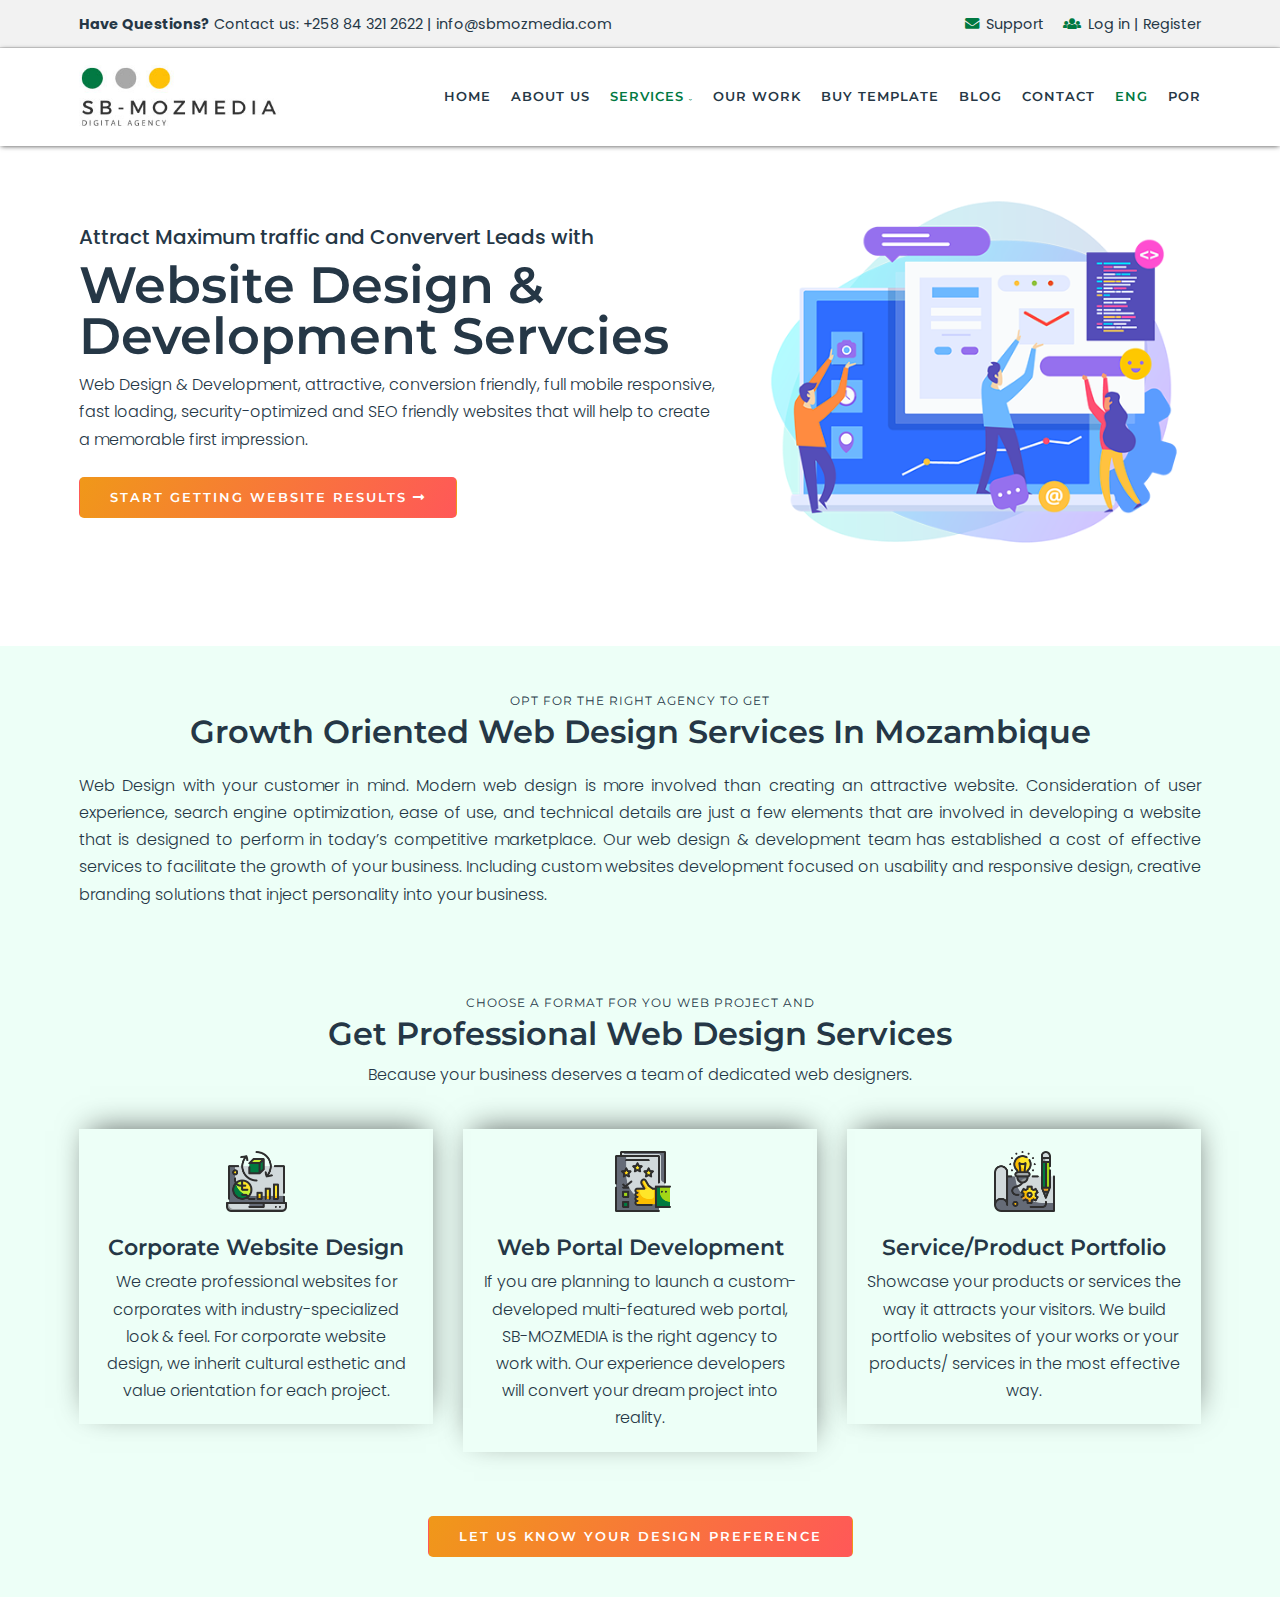
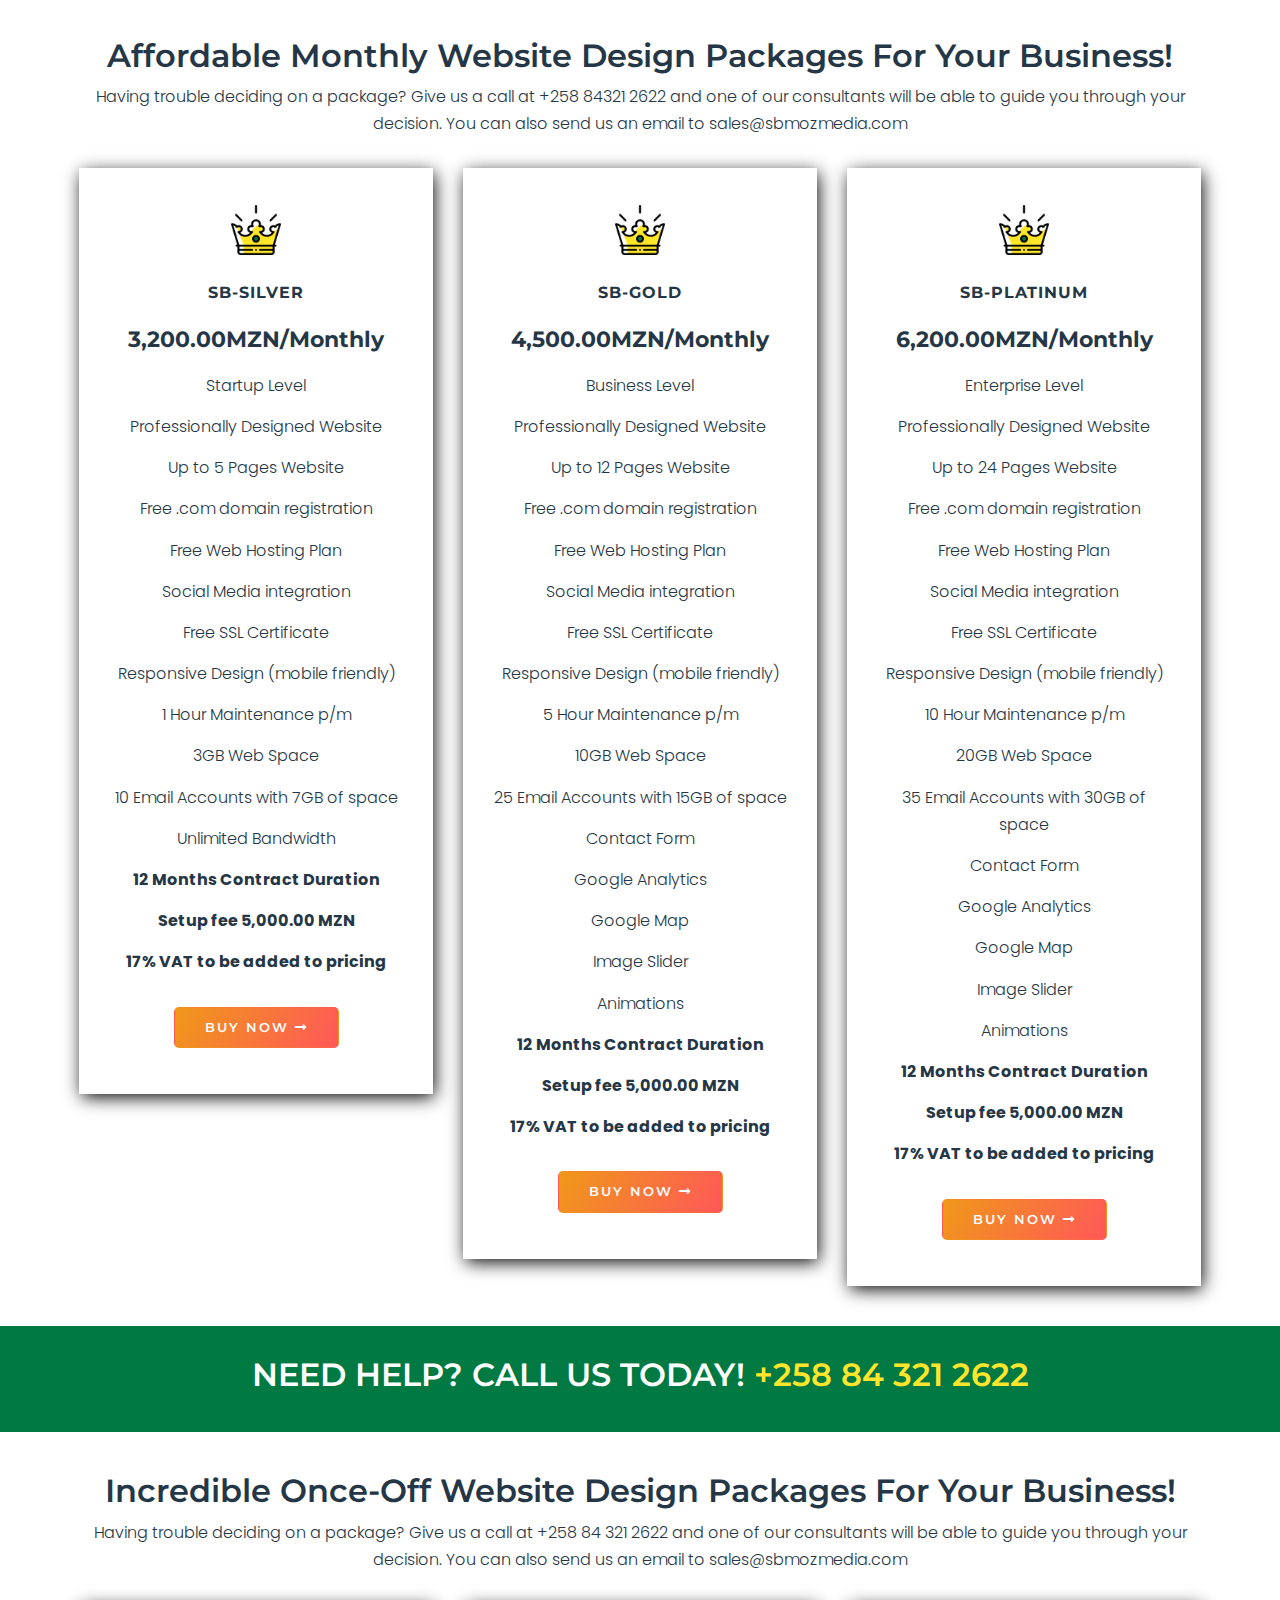
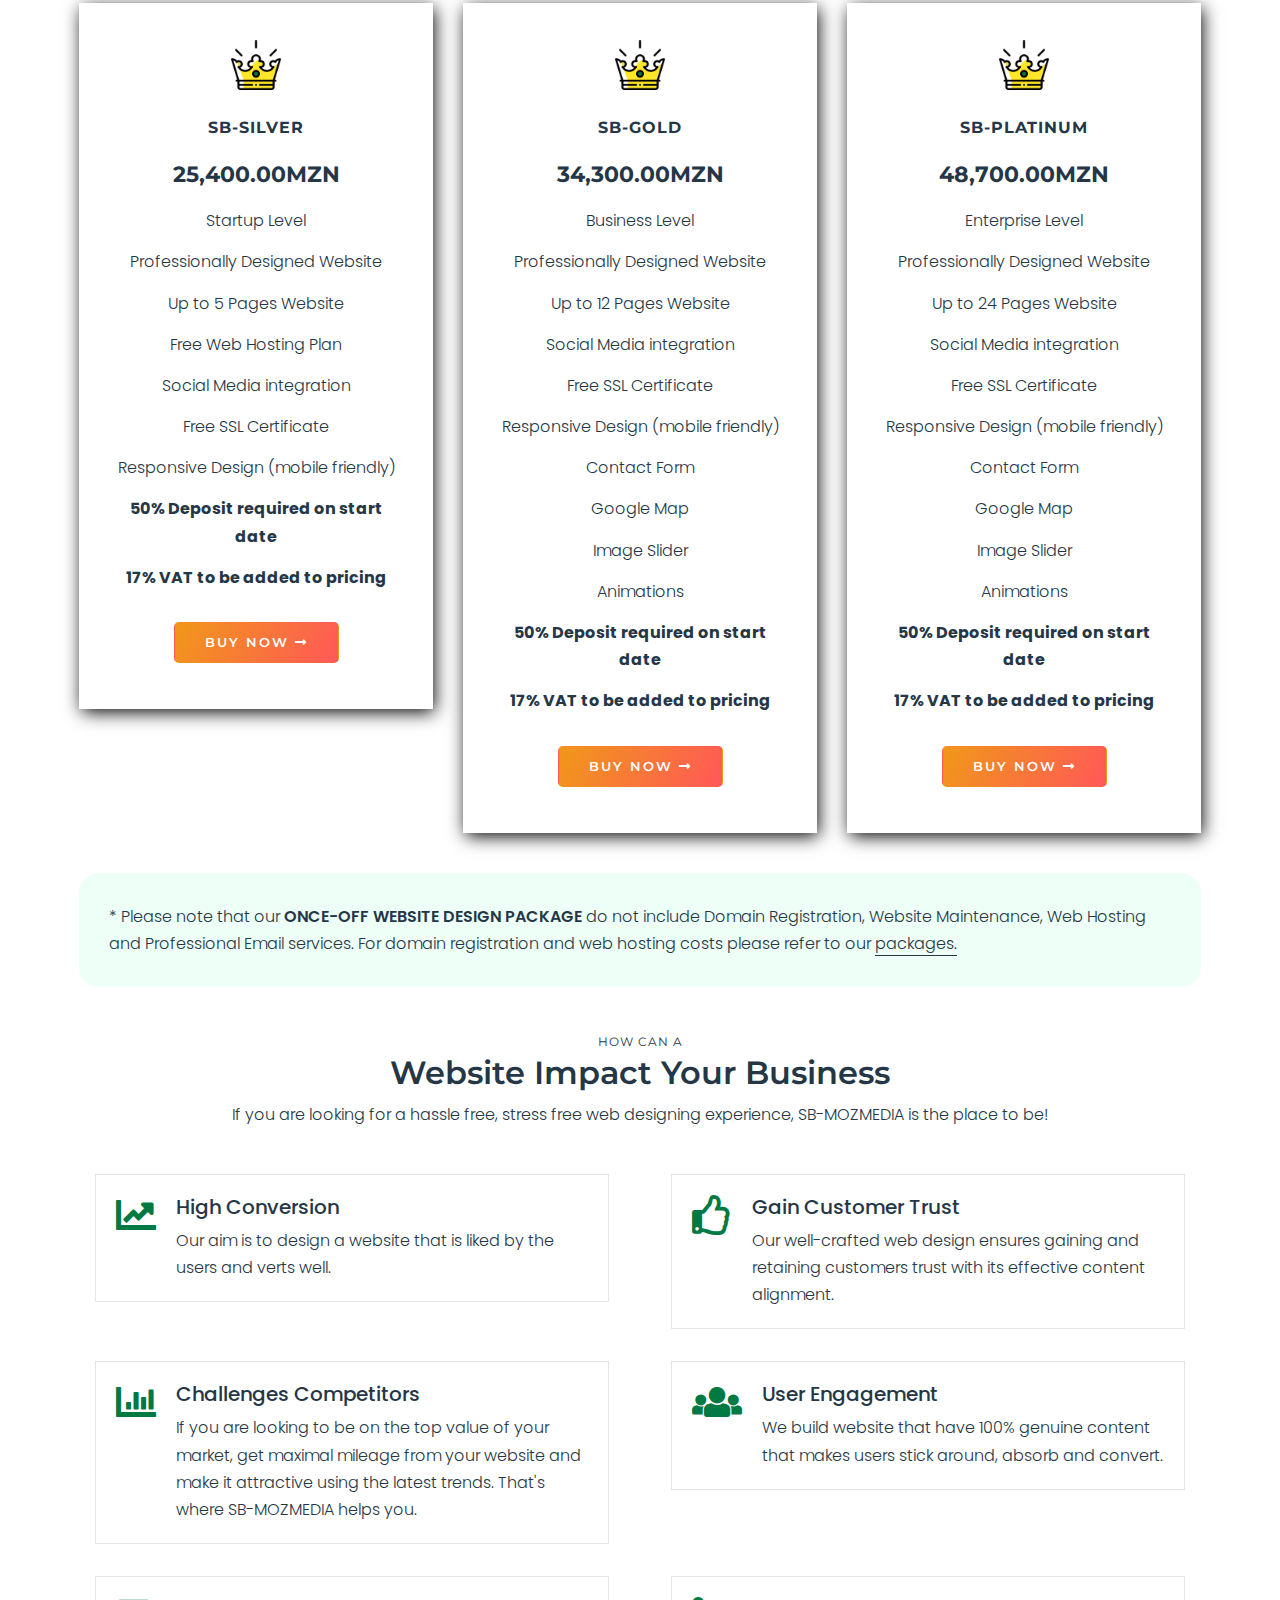
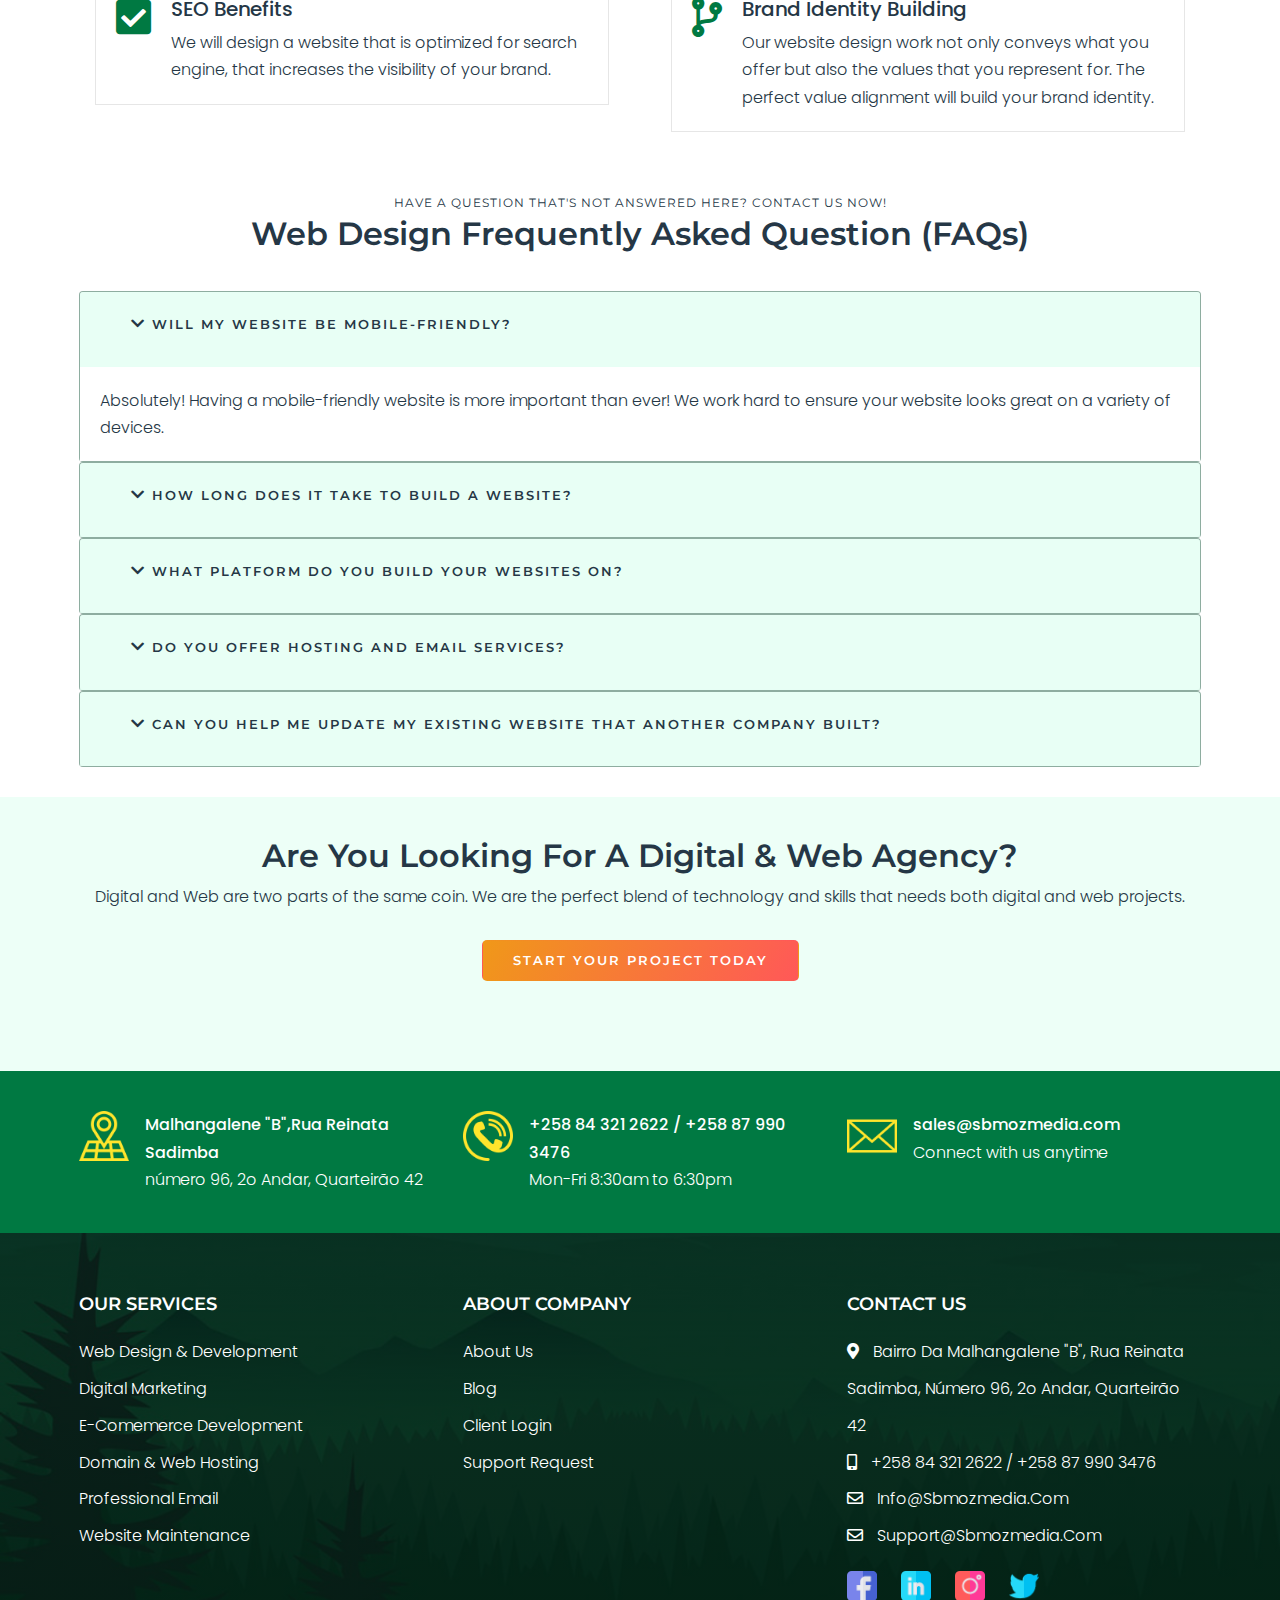
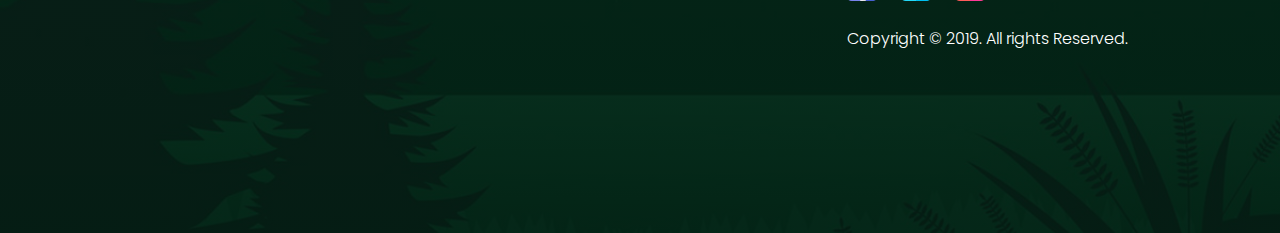
<file: des_dev.html>
<!DOCTYPE html>
<html lang="en">

<head>
    <!-- Required meta tags -->
    <meta charset="utf-8">
    <meta http-equiv="X-UA-Compatible" content="IE=edge">
    <meta name="viewport" content="width=device-width, initial-scale=1, shrink-to-fit=no">
    <!--Google verification - Indixing website-->
    <meta name="google-site-verification" content="vAXOM-C5EUGGIwrxTNowJclsNz2vX4n1x9oochtq--s" />
    <title>Web design &amp; Development | SB-MOZMEDIA, Your Digital Agency</title>
    <meta name="description"
        content="SBmozmedia is a Web Development Agency based in Mozambique. We make affordable websites. We provide custom designs, development, maintenance and more. Call +258 321 2622">
    <meta name="keywords"
        content="Web Development Mozambique, Digital Marketing Mozambique, Affordable Websites Mozambique, Virtual Shop Mozambique, Domain Registration Mozambique, IT Consulting Mozambique, Website Quotes Mozambique, Development Agency Mozambique">
    <meta name="twitter:description" content="Digital Agency in Mozambique, Flexible and Affordable for Every Business">
    <meta name="twitter:title" content="SB-MOZMEDIA Digital Agency in Mozambique">
    <meta name="twitter:description" content="Digital Agency in Mozambique, Flexible and Affordable for Every Business">
    <link rel="canonical" href="https://www.sbmozmedia.com/">
    <meta property="og:title" content="SB-MOZMEDIA Digital Agency">
    <meta property="og:type" content="website">
    <meta property="og:url" content="https://www.sbmozmedia.com/">
    <meta property="og:site_name" content="SB-MOZMEDIA">

    <!-- Global site tag (gtag.js) - Google Analytics -->
    <script async src="https://www.googletagmanager.com/gtag/js?id=UA-122993878-1"></script>
    <script>
        window.dataLayer = window.dataLayer || [];

        function gtag() {
            dataLayer.push(arguments);
        }
        gtag('js', new Date());

        gtag('config', 'UA-122993878-1');
    </script>
    <!-- Bootstrap CSS and other links-->
    <link rel="shortcut icon" type="image/png" href="img/assets/sb-logofinal.png" />
    <link rel="stylesheet" type="text/css" href="css/bootstrap.min.css">
    <link rel="stylesheet" type="text/css" href="css/normalize.css">
    <link rel="stylesheet" type="text/css" href="css/main.css">
    <link href="css/fa-light.min.css" rel="stylesheet" />
    <link href="css/fontawesome-all.min.css" rel="stylesheet" />
    <link href="css/fontawesome-all.css" rel="stylesheet" />
</head>

<body id="home">
    <header>
        <div class=top-menu>
            <div class="container-fluid wild">
                <div class=row>
                    <div class=col-md-6>
                        <span class="contacts_email_cell mobile_hide"><span class="bold">Have Questions?</span> Contact
                            us: +258 84 321 2622 | info@sbmozmedia.com</span>
                    </div>
                    <div class="col-md-6 text-right log_in_register">
                        <a href="mailto:support@sbmozmedia.com"><span
                                class="contacts_email_cell mobile_hide span_move_right"><i class="fas fa-envelope"></i>
                                Support</span></a>
                        <a href="#"><span class="contacts_email_cell mobile_hide"><i class="fas fa-users"></i> Log
                                in</span>
                            <span class="contacts_email_cell mobile_hide">|</span>
                            <span class="contacts_email_cell mobile_hide">Register</span></a>
                    </div>
                </div>
            </div>
        </div>
        <nav class="navbar fixed-top navbar-expand-md navbar-light" data-toggle="sticky-onscroll">
            <div class="container-fluid wild">
                <a class="navbar-brand" href="index.html"><img src="img/assets/sb-final-logo.jpg" alt=""></a>
                <button class="navbar-toggler compressed" type="button" data-toggle="collapse"
                    data-target="#navbarSupportedContent" aria-controls="navbarSupportedContent" aria-expanded="false"
                    aria-label="Toggle navigation">
                    <span class="fa fa-bars"></span>
                </button>
                <div class="collapse navbar-collapse" id="navbarSupportedContent">
                    <ul class="navbar-nav ml-auto">
                        <li class="nav-item">
                            <a class="nav-link" href="index.html">home</a>
                        </li>
                        <li class="nav-item">
                            <a class="nav-link" href="about.html">about us</a>
                        </li>
                        <li class=" nav-item dropdown dropbtn active"><a class="nav-link" href="#">Services <span
                                    class="nav_arrow_down"><i class="far fa-chevron-down"></i></span></a>
                            <div class="dropdown-content">
                                <a href="des_dev.html">Web Design &amp; Development</a>
                                <a href="ecommerce.html">E-commerce Development</a>
                                <a href="digital.html">Digital Marketing</a>
                                <a href="domain_hosting.html">Domain &amp; Web Hosting</a>
                                <a href="email.html">Professional Emails</a>
                                <a href="maintenance.html">Website Maintenance</a>
                            </div>
                        </li>

                        <li class="nav-item">
                            <a class="nav-link" href="#">our work</a>
                        </li>
                        <li class="nav-item">
                            <a class="nav-link" href="#">buy template</a>
                        </li>
                        <li class="nav-item">
                            <a class="nav-link" href="#">blog</a>
                        </li>
                        <li class="nav-item">
                            <a class="nav-link" href="#">contact</a>
                        </li>
                        <li class="nav-item active">
                            <a class="nav-link" href="#">eng</a>
                        </li>
                        <li class="nav-item">
                            <a class="nav-link" href="#">por</a>
                        </li>
                    </ul>
                </div>
            </div>
        </nav>
        <div class="des_dev_hero justify-content-center">
            <div class="container-fluid wild">
                <div class="row align-items-center">
                    <div class="col-md-7 align-middle">
                        <h5>Attract Maximum traffic and Conververt Leads with</h5>
                        <h1 class="digital-title">website design &amp; development servcies</h1>
                        <p>Web Design &amp; Development, attractive, conversion friendly, full mobile responsive, fast
                            loading, security-optimized and SEO friendly websites that will help to create a memorable
                            first impression.</p>
                        <a class="btn contact-btn btn-top btn-only mt-4" href="#">start getting website results <i
                                class="fas fa-long-arrow-alt-right"></i></a>
                    </div>
                    <div class="col-md-5">
                        <div class="serv_des_img">
                            <img src="img/assets/des_dev.png" alt="Design &amp; Development">
                        </div>
                    </div>
                </div>
            </div>
        </div>
    </header>
    <!--hero section-->
    <section class="about_content section-space text-center">
        <div class="container-fluid wild">
            <div class="row">
                <div class="col-md-12">
                    <span class="short_title">opt for the right agency to get</span>
                    <h2 class="section_title">growth oriented web design services in mozambique</h2>
                    <p class="about_p">Web Design with your customer in mind. Modern web design is more involved than
                        creating an attractive website.
                        Consideration of user experience, search engine optimization, ease of use, and technical details
                        are just a few elements
                        that are involved in developing a website that is designed to perform in today’s competitive
                        marketplace. Our web design
                        & development team has established a cost of effective services to facilitate the growth of your
                        business. Including
                        custom websites development focused on usability and responsive design, creative branding
                        solutions that inject
                        personality into your business.</p>
                </div>
            </div>
        </div>
    </section>
    <section class="call_serv_action section-space text-center">
        <div class="container-fluid wild">
            <div class="row">
                <div class="col-md-12">
                    <span class="short_title">choose a format for you web project and</span>
                    <h2 class="section_title">get professional web design services</h2>
                    <p>Because your business deserves a team of dedicated web designers.</p>
                </div>
            </div>
            <div class="row">
                <div class="col-md-4">
                    <div class="call_img service_content call_act_box">
                        <img src="img/assets/corp_des.png" class="mx-auto" alt="Corporate Design">
                        <h4>corporate website design</h4>
                        <p>We create professional websites for corporates with industry-specialized look &amp; feel.
                            For corporate website design, we inherit cultural esthetic and value orientation for each
                            project.</p>
                    </div>
                </div>
                <div class="col-md-4">
                    <div class="call_img service_content call_act_box">
                        <img src="img/assets/web_portal.png" class="mx-auto" alt="Web Portal">
                        <h4>web portal development</h4>
                        <p>If you are planning to launch a custom-developed multi-featured web portal, SB-MOZMEDIA is
                            the right agency to work with. Our experience developers will convert your dream project
                            into reality.</p>
                    </div>
                </div>
                <div class="col-md-4">
                    <div class="call_img service_content call_act_box">
                        <img src="img/assets/pro_serv.png" class="mx-auto" alt="Product and services">
                        <h4>service/product portfolio</h4>
                        <p>Showcase your products or services the way it attracts your visitors. We build portfolio
                            websites of your works or your products/ services in the most effective way. </p>
                    </div>
                </div>
            </div>
            <a class="btn contact-btn btn-top btn-only mt-4" href="#">let us know your design preference</a>
        </div>
    </section>
    <section class="des_dev_packs section-space text-center">
        <div class="container-fluid wild">
            <div class="row">
                <div class="col-md-12">
                    <h2 class="section_title">Affordable Monthly Website Design Packages For Your Business!</h2>
                    <p>Having trouble deciding on a package? Give us a call at +258 84321 2622 and one of our
                        consultants will be able to guide
                        you through your decision. You can also send us an email to sales@sbmozmedia.com</p>
                </div>
            </div>
            <div class="packages_content">
                <div class="row">
                    <div class="col-md-4 col-sm-12">
                        <div class="box_packages">
                            <ul class="list-unstyled">
                                <li class="img_pack mx-auto"><img src="img/assets/crown.png" alt=""></li>
                                <li class="desc_title">sb-silver</li>
                                <li class="desc_cont web_price dark_color">3,200.00MZN/Monthly</li>
                                <li class="desc_cont">Startup Level</li>
                                <li class="desc_cont">Professionally Designed Website</li>
                                <li class="desc_cont">Up to 5 Pages Website</li>
                                <li class="desc_cont">Free .com domain registration</li>
                                <li class="desc_cont">Free Web Hosting Plan</li>
                                <li class="desc_cont">Social Media integration</li>
                                <li class="desc_cont">Free SSL Certificate</li>
                                <li class="desc_cont">Responsive Design (mobile friendly)</li>
                                <li class="desc_cont">1 Hour Maintenance p/m</li>
                                <li class="desc_cont">3GB Web Space</li>
                                <li class="desc_cont">10 Email Accounts with 7GB of space</li>
                                <li class="desc_cont">Unlimited Bandwidth</li>
                                <li class="desc_cont dark_color">12 Months Contract Duration</li>
                                <li class="desc_cont dark_color">Setup fee 5,000.00 MZN</li>
                                <li class="desc_cont dark_color">17% VAT to be added to pricing</li>
                                <a class="btn contact-btn btn-top btn-only mt-4" href="#">buy now <i
                                        class="fas fa-long-arrow-alt-right"></i></a>
                            </ul>
                        </div>
                    </div>
                    <div class="col-md-4 col-sm-12">
                        <div class="box_packages">
                            <ul class="list-unstyled">
                                <li class="img_pack mx-auto"><img src="img/assets/crown.png" alt=""></li>
                                <li class="desc_title">sb-gold</li>
                                <li class="desc_cont web_price dark_color">4,500.00MZN/Monthly</li>
                                <li class="desc_cont">Business Level</li>
                                <li class="desc_cont">Professionally Designed Website</li>
                                <li class="desc_cont">Up to 12 Pages Website</li>
                                <li class="desc_cont">Free .com domain registration</li>
                                <li class="desc_cont">Free Web Hosting Plan</li>
                                <li class="desc_cont">Social Media integration</li>
                                <li class="desc_cont">Free SSL Certificate</li>
                                <li class="desc_cont">Responsive Design (mobile friendly)</li>
                                <li class="desc_cont">5 Hour Maintenance p/m</li>
                                <li class="desc_cont">10GB Web Space</li>
                                <li class="desc_cont">25 Email Accounts with 15GB of space</li>
                                <li class="desc_cont">Contact Form</li>
                                <li class="desc_cont">Google Analytics</li>
                                <li class="desc_cont">Google Map</li>
                                <li class="desc_cont">Image Slider</li>
                                <li class="desc_cont">Animations</li>
                                <li class="desc_cont dark_color">12 Months Contract Duration</li>
                                <li class="desc_cont dark_color">Setup fee 5,000.00 MZN</li>
                                <li class="desc_cont dark_color">17% VAT to be added to pricing</li>
                                <a class="btn contact-btn btn-top btn-only mt-4" href="#">buy now <i
                                        class="fas fa-long-arrow-alt-right"></i></a>
                            </ul>
                        </div>
                    </div>
                    <div class="col-md-4 col-sm-12">
                        <div class="box_packages">
                            <ul class="list-unstyled">
                                <li class="img_pack mx-auto"><img src="img/assets/crown.png" alt=""></li>
                                <li class="desc_title">sb-platinum</li>
                                <li class="desc_cont web_price dark_color">6,200.00MZN/Monthly</li>
                                <li class="desc_cont">Enterprise Level</li>
                                <li class="desc_cont">Professionally Designed Website</li>
                                <li class="desc_cont">Up to 24 Pages Website</li>
                                <li class="desc_cont">Free .com domain registration</li>
                                <li class="desc_cont">Free Web Hosting Plan</li>
                                <li class="desc_cont">Social Media integration</li>
                                <li class="desc_cont">Free SSL Certificate</li>
                                <li class="desc_cont">Responsive Design (mobile friendly)</li>
                                <li class="desc_cont">10 Hour Maintenance p/m</li>
                                <li class="desc_cont">20GB Web Space</li>
                                <li class="desc_cont">35 Email Accounts with 30GB of space</li>
                                <li class="desc_cont">Contact Form</li>
                                <li class="desc_cont">Google Analytics</li>
                                <li class="desc_cont">Google Map</li>
                                <li class="desc_cont">Image Slider</li>
                                <li class="desc_cont">Animations</li>
                                <li class="desc_cont dark_color">12 Months Contract Duration</li>
                                <li class="desc_cont dark_color">Setup fee 5,000.00 MZN</li>
                                <li class="desc_cont dark_color">17% VAT to be added to pricing</li>
                                <a class="btn contact-btn btn-top btn-only mt-4" href="#">buy now <i
                                        class="fas fa-long-arrow-alt-right"></i></a>
                            </ul>
                        </div>
                    </div>

                </div>
            </div>
        </div>
    </section>
    <section class="call_us_today text-center">
        <div class="container-fluid wild">
            <div class="row">
                <div class="col-md-12">
                    <h2 class="call_us_today_content">
                        NEED HELP? CALL US TODAY! <span class="call_number_bold">+258 84 321 2622</span>
                    </h2>
                </div>
            </div>
        </div>
    </section>
    <section class="des_dev_packs section-space text-center">
        <div class="container-fluid wild">
            <div class="row">
                <div class="col-md-12">
                    <h2 class="section_title">Incredible Once-off Website Design Packages For Your Business!</h2>
                    <p>Having trouble deciding on a package? Give us a call at +258 84 321 2622 and one of our
                        consultants
                        will be able to guide
                        you through your decision. You can also send us an email to sales@sbmozmedia.com</p>
                </div>
            </div>
            <div class="packages_content">
                <div class="row">
                    <div class="col-md-4 col-sm-12">
                        <div class="box_packages">
                            <ul class="list-unstyled">
                                <li class="img_pack mx-auto"><img src="img/assets/crown.png" alt=""></li>
                                <li class="desc_title">sb-silver</li>
                                <li class="desc_cont web_price dark_color">25,400.00MZN</li>
                                <li class="desc_cont">Startup Level</li>
                                <li class="desc_cont">Professionally Designed Website</li>
                                <li class="desc_cont">Up to 5 Pages Website</li>
                                <li class="desc_cont">Free Web Hosting Plan</li>
                                <li class="desc_cont">Social Media integration</li>
                                <li class="desc_cont">Free SSL Certificate</li>
                                <li class="desc_cont">Responsive Design (mobile friendly)</li>
                                <li class="desc_cont dark_color">50% Deposit required on start date</li>
                                <li class="desc_cont dark_color">17% VAT to be added to pricing</li>
                                <a class="btn contact-btn btn-top btn-only mt-4" href="#">buy now <i
                                        class="fas fa-long-arrow-alt-right"></i></a>
                            </ul>
                        </div>
                    </div>
                    <div class="col-md-4 col-sm-12">
                        <div class="box_packages">
                            <ul class="list-unstyled">
                                <li class="img_pack mx-auto"><img src="img/assets/crown.png" alt=""></li>
                                <li class="desc_title">sb-gold</li>
                                <li class="desc_cont web_price dark_color">34,300.00MZN</li>
                                <li class="desc_cont">Business Level</li>
                                <li class="desc_cont">Professionally Designed Website</li>
                                <li class="desc_cont">Up to 12 Pages Website</li>


                                <li class="desc_cont">Social Media integration</li>
                                <li class="desc_cont">Free SSL Certificate</li>
                                <li class="desc_cont">Responsive Design (mobile friendly)</li>



                                <li class="desc_cont">Contact Form</li>
                                <li class="desc_cont">Google Map</li>
                                <li class="desc_cont">Image Slider</li>
                                <li class="desc_cont">Animations</li>

                                <li class="desc_cont dark_color">50% Deposit required on start date</li>
                                <li class="desc_cont dark_color">17% VAT to be added to pricing</li>
                                <a class="btn contact-btn btn-top btn-only mt-4" href="#">buy now <i
                                        class="fas fa-long-arrow-alt-right"></i></a>
                            </ul>
                        </div>
                    </div>
                    <div class="col-md-4 col-sm-12">
                        <div class="box_packages">
                            <ul class="list-unstyled">
                                <li class="img_pack mx-auto"><img src="img/assets/crown.png" alt=""></li>
                                <li class="desc_title">sb-platinum</li>
                                <li class="desc_cont web_price dark_color">48,700.00MZN</li>
                                <li class="desc_cont">Enterprise Level</li>
                                <li class="desc_cont">Professionally Designed Website</li>
                                <li class="desc_cont">Up to 24 Pages Website</li>

                                <li class="desc_cont">Social Media integration</li>
                                <li class="desc_cont">Free SSL Certificate</li>
                                <li class="desc_cont">Responsive Design (mobile friendly)</li>



                                <li class="desc_cont">Contact Form</li>
                                <li class="desc_cont">Google Map</li>
                                <li class="desc_cont">Image Slider</li>
                                <li class="desc_cont">Animations</li>

                                <li class="desc_cont dark_color">50% Deposit required on start date</li>
                                <li class="desc_cont dark_color">17% VAT to be added to pricing</li>
                                <a class="btn contact-btn btn-top btn-only mt-4" href="#">buy now <i
                                        class="fas fa-long-arrow-alt-right"></i></a>
                            </ul>
                        </div>
                    </div>

                </div>
            </div>
        </div>
    </section>
    <section class="note_once_off">
        <div class="container-fluid wild">
            <div class="row">
                <div class="col-md-12">
                    <p class="note_once_content">* Please note that our <span class="once_off">once-off website design
                            package</span> do not include Domain Registration, Website Maintenance, Web Hosting and
                        Professional Email services. For
                        domain registration and web hosting costs please refer to our <a href="#">packages.</a></p>
                </div>
            </div>
        </div>
    </section>
    <section class="web_impact section-space text-center">
        <div class="container-fluid wild">
            <div class="row">
                <div class="col-md-12">
                    <div class="col-md-12">
                        <span class="short_title">how can a</span>
                        <h2 class="section_title">website impact your business</h2>
                        <p>If you are looking for a hassle free, stress free web designing experience, SB-MOZMEDIA is
                            the place to be!</p>
                    </div>
                </div>
            </div>
            <div class="web_impact_content">
                <div class="row">
                    <div class="col-md-6">
                        <div class="web_impact_box text-left">
                            <div class="media">
                                <i class="fas fa-chart-line"></i>
                                <div class="media-body">
                                    <h5 class="mt-0">High Conversion</h5>
                                    <p>Our aim is to design a website that is liked by the users and verts well.
                                    </p>
                                </div>
                            </div>
                        </div>
                    </div>
                    <div class="col-md-6">
                        <div class="web_impact_box text-left">
                            <div class="media">
                                <i class="far fa-thumbs-up"></i>
                                <div class="media-body">
                                    <h5 class="mt-0">Gain Customer Trust</h5>
                                    <p>Our well-crafted web design ensures gaining and retaining customers trust
                                        with its
                                        effective content alignment.</p>
                                </div>
                            </div>
                        </div>
                    </div>
                </div>
                <div class="row">
                    <div class="col-md-6">
                        <div class="web_impact_box text-left">
                            <div class="media">
                                <i class="fas fa-chart-bar"></i>
                                <div class="media-body">
                                    <h5 class="mt-0">Challenges Competitors</h5>
                                    <p>If you are looking to be on the top value of your market, get maximal
                                        mileage from
                                        your website and make it attractive using the latest trends. That's where
                                        SB-MOZMEDIA helps you.</p>
                                </div>
                            </div>
                        </div>
                    </div>
                    <div class="col-md-6">
                        <div class="web_impact_box text-left">
                            <div class="media">
                                <i class="fas fa-users"></i>
                                <div class="media-body">
                                    <h5 class="mt-0">User Engagement</h5>
                                    <p>We build website that have 100% genuine content that makes users stick
                                        around, absorb
                                        and convert.</p>
                                </div>
                            </div>
                        </div>
                    </div>
                </div>
                <div class="row">
                    <div class="col-md-6">
                        <div class="web_impact_box text-left">
                            <div class="media">
                                <i class="fas fa-check-square"></i>
                                <div class="media-body">
                                    <h5 class="mt-0">SEO Benefits</h5>
                                    <p>We will design a website that is optimized for search engine, that
                                        increases the
                                        visibility of your brand.</p>
                                </div>
                            </div>
                        </div>
                    </div>
                    <div class="col-md-6">
                        <div class="web_impact_box text-left">
                            <div class="media">
                                <i class="fas fa-code-branch"></i>
                                <div class="media-body">
                                    <h5 class="mt-0">Brand Identity Building</h5>
                                    <p>Our website design work not only conveys what you offer but also the values
                                        that you
                                        represent for. The perfect value alignment will build your brand identity.
                                    </p>
                                </div>
                            </div>
                        </div>
                    </div>
                </div>
            </div>
        </div>
    </section>
    <section id="faq_section section-space">
        <div class="container-fluid wild">
            <div class="row">
                <div class="col-md-12 text-center">
                    <span class="short_title">have a question that's not answered here? contact us now!</span>
                    <h2 class="section_title">web design frequently asked question (FAQs)</h2>
                </div>
            </div>
            <div class="faq">
                <div class="accordion">
                    <div class="card">
                        <div class="card-header" id="hd1">
                            <h5>
                                <button class="btn btn-link" type="button" data-toggle="collapse" data-target="#coll1">
                                    <i class="fas fa-chevron-down"></i> Will my website be mobile-friendly?
                                </button>
                            </h5>
                        </div>
                        <div id="coll1" class="collapse show">
                            <div class="card-body">
                                <p>Absolutely! Having a mobile-friendly website is more important than ever! We work
                                    hard to ensure your website looks great on a variety of devices.</p>
                            </div>
                        </div>
                    </div>
                    <div class="card">
                        <div class="card-header" id="hd1">
                            <h5>
                                <button class="btn btn-link" type="button" data-toggle="collapse" data-target="#coll2">
                                    <i class="fas fa-chevron-down"></i> How long does it take to build a website?
                                </button>
                            </h5>
                        </div>
                        <div id="coll2" class="collapse">
                            <div class="card-body">
                                <p>This is a question we get asked all the time and unfortunately the answer is: it
                                    varies. Some sites can take months of design and development; others can take a few
                                    weeks. Every business has unique requirements and every customer has different
                                    objectives. It’s hard for us to guess, so we tend not to. Through meetings, planning
                                    and discussion we’ll be able to understand your requirements and then be able to
                                    estimate a project.</p>
                            </div>
                        </div>
                    </div>
                    <div class="card">
                        <div class="card-header" id="hd1">
                            <h5>
                                <button class="btn btn-link" type="button" data-toggle="collapse" data-target="#coll3">
                                    <i class="fas fa-chevron-down"></i> What platform do you build your websites on?
                                </button>
                            </h5>
                        </div>
                        <div id="coll3" class="collapse">
                            <div class="card-body">
                                <p>We usually like to custom design and build websites using html5 to give that unique
                                    look and feel.</p>
                            </div>
                        </div>
                    </div>
                    <div class="card">
                        <div class="card-header" id="hd1">
                            <h5>
                                <button class="btn btn-link" type="button" data-toggle="collapse" data-target="#coll4">
                                    <i class="fas fa-chevron-down"></i> Do you offer Hosting and Email services?
                                </button>
                            </h5>
                        </div>
                        <div id="coll4" class="collapse">
                            <div class="card-body">
                                <p>YES. All of our Monthly Website Design Packages come with hosting and email services.
                                    Please get in
                                    touch for more information.</p>
                            </div>
                        </div>
                    </div>
                    <div class="card">
                        <div class="card-header" id="hd1">
                            <h5>
                                <button class="btn btn-link" type="button" data-toggle="collapse" data-target="#coll5">
                                    <i class="fas fa-chevron-down"></i> Can you help me update my existing website that
                                    another company built?
                                </button>
                            </h5>
                        </div>
                        <div id="coll5" class="collapse">
                            <div class="card-body">
                                <p>Potentially. It's best to have a chat with us to let us know what you’re currently
                                    working with and what your requirements are for this update.</p>
                            </div>
                        </div>
                    </div>
                </div>
            </div>
        </div>
    </section>
    <section class="need_agency section-space text-center">
        <div class="container-fluid wild">
            <div class="row">
                <div class="col-md-12">
                    <h2 class="section_title">Are you looking for a Digital &amp; Web Agency?</h2>
                    <p>Digital and Web are two parts of the same coin. We are the perfect blend of technology and skills
                        that needs both digital and web projects.</p>
                    <div class="pricing">
                        <a href="#" class="btn contact-btn">start your project today</a>
                    </div>
                </div>
            </div>
        </div>
    </section>
    <section class="footer section-space">
        <div class="container-fluid wild">
            <div class="row">
                <div class="col-md-4">
                    <div class="media">
                        <img class="mr-3" src="img/assets/map.png" alt="Physical Address">
                        <div class="media-body">
                            <span class="mt-0 footer_h5">Malhangalene "B",Rua Reinata Sadimba</span>
                            <span class="footer_p">número 96, 2o Andar, Quarteirão 42</span>
                        </div>
                    </div>
                </div>
                <div class="col-md-4">
                    <div class="media">
                        <img class="mr-3" src="img/assets/phone-contact.png" alt="Physical Address">
                        <div class="media-body">
                            <span class="mt-0 footer_h5">+258 84 321 2622 / +258 87 990 3476</span>
                            <span class="footer_p">Mon-Fri 8:30am to 6:30pm</span>
                        </div>
                    </div>
                </div>
                <div class="col-md-4">
                    <div class="media">
                        <img class="mr-3" src="img/assets/e-mail-envelope.png" alt="Physical Address">
                        <div class="media-body">
                            <span class="mt-0 footer_h5">sales@sbmozmedia.com</span>
                            <span class="footer_p">Connect with us anytime</span>
                        </div>
                    </div>
                </div>
            </div>
        </div>
    </section>
    <footer class="footer_last section-space">
        <div class="container-fluid wild">
            <div class="row">
                <div class="col-md-4">
                    <h3 class="footer_title">our services</h3>
                    <ul class="list-unstyled list_serv">
                        <li>web design &amp; development</li>
                        <li>digital marketing</li>
                        <li>e-comemerce development</li>
                        <li>domain &amp; web hosting</li>
                        <li>professional email</li>
                        <li>website maintenance</li>
                    </ul>

                </div>
                <div class="col-md-4">
                    <h3 class="footer_title">about company</h3>
                    <ul class="list-unstyled list_serv">
                        <li><a href="#">about us</a></li>
                        <li><a href="#">blog</a></li>
                        <li><a href="#">client login</a></li>
                        <li><a href="#">support request</a></li>
                    </ul>
                </div>
                <div class="col-md-4">
                    <h3 class="footer_title">contact us</h3>
                    <ul class="list-unstyled list_serv">
                        <li>
                            <i class="fas fa-map-marker-alt"></i> Bairro da Malhangalene "B", Rua Reinata Sadimba,
                            número 96, 2o Andar, Quarteirão
                            42</li>
                        <li><i class="fas fa-mobile-alt"></i> +258 84 321 2622 / +258 87 990 3476</li>
                        <li><i class="far fa-envelope"></i> info@sbmozmedia.com</li>
                        <li><i class="far fa-envelope"></i> support@sbmozmedia.com</li>
                    </ul>
                    <ul class="list-unstyled social_media">
                        <li><a href="#"><img src="img/assets/facebook.png" alt="Facebook"><img></a></li>
                        <li><a href="#">
                        <li><img src="img/assets/linkedin.png" alt="Linkedin"></a></li>
                        <li><a href="#">
                        <li><img src="img/assets/instagram.png" alt="Instagram"></a></li>
                        <li><a href="#">
                        <li><img src="img/assets/twitter.png" alt="Twitter"></a></li>
                    </ul>
                    <div class="copyright">
                        <p>Copyright &copy; 2019. All rights Reserved.</p>
                    </div>
                </div>
            </div>
        </div>
    </footer>
    <!-- Optional JavaScript -->
    <!-- jQuery first, then Popper.js, then Bootstrap JS -->
    <script src="js/jquery-3.2.1.min.js"></script>
    <script src="js/popper.min.js"></script>
    <script src="js/bootstrap.min.js"></script>
    <script src="js/main.js"></script>
</body>

</html>
</file>
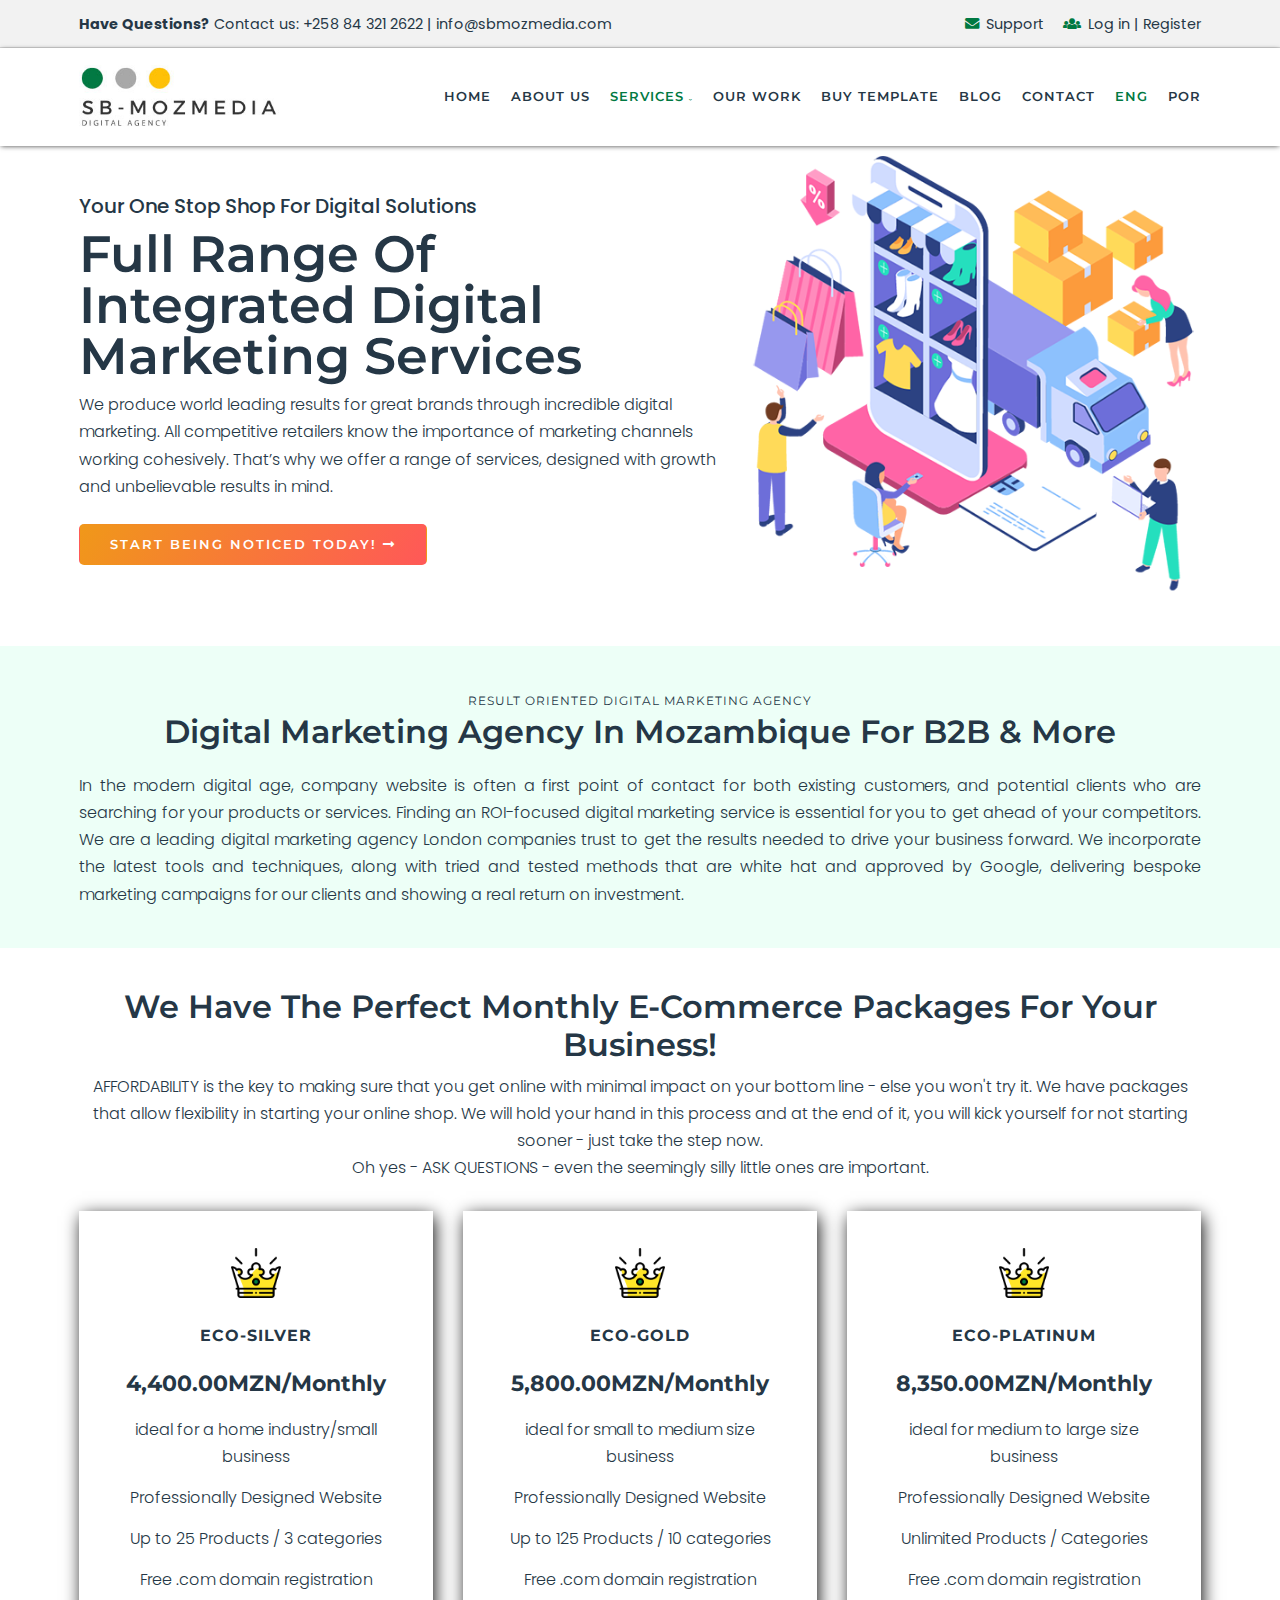
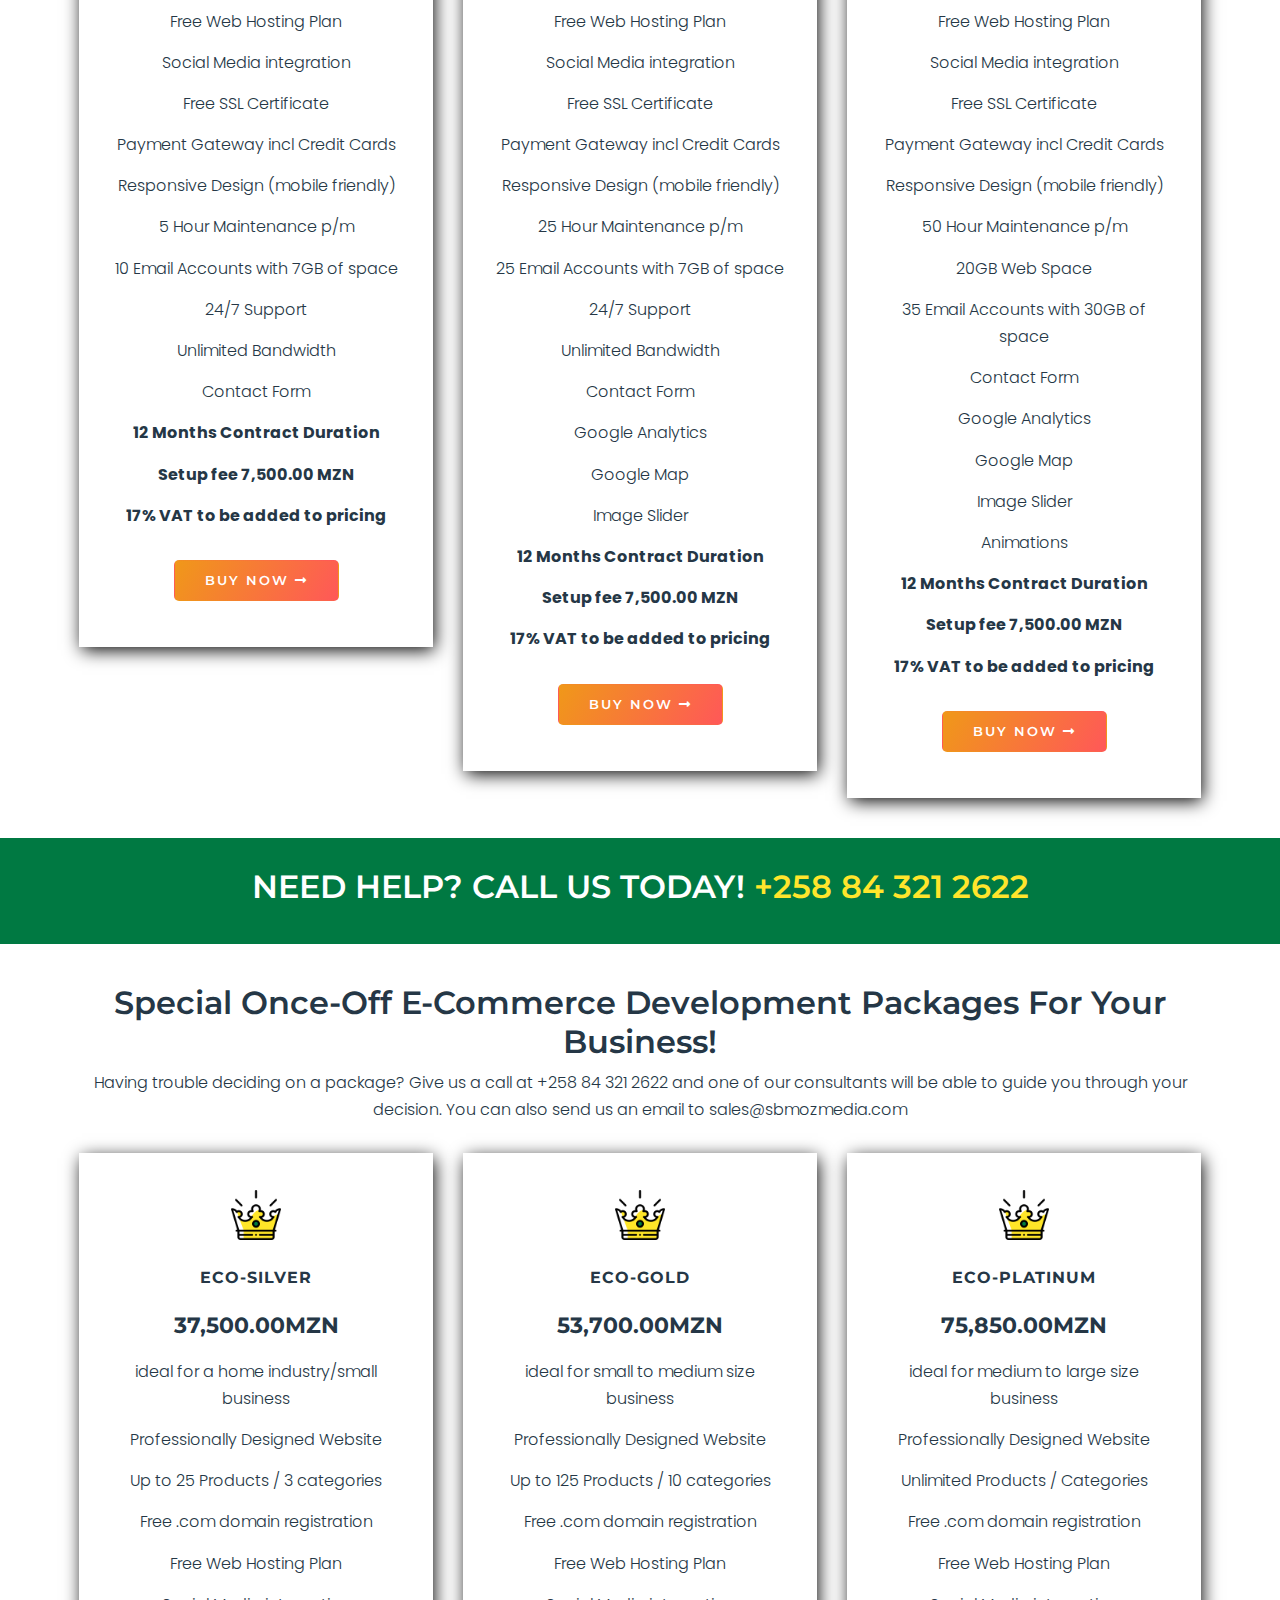
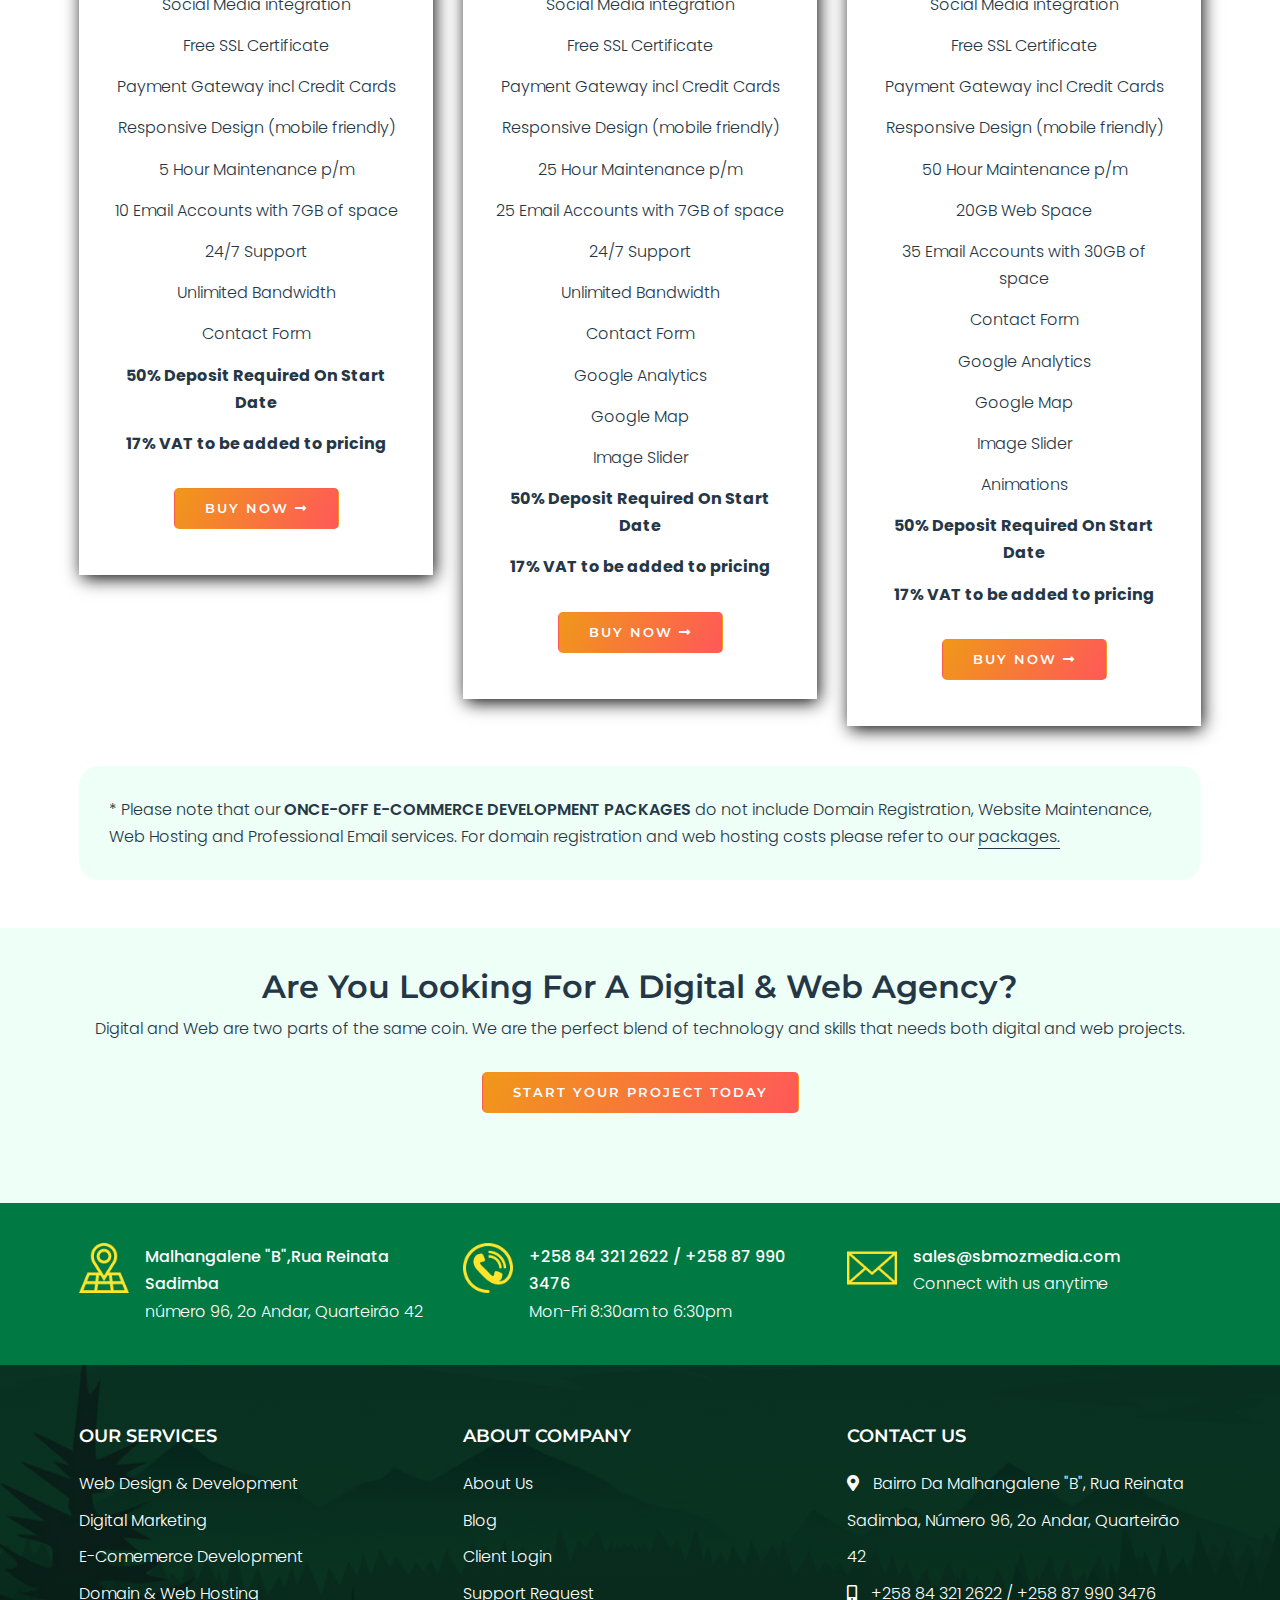
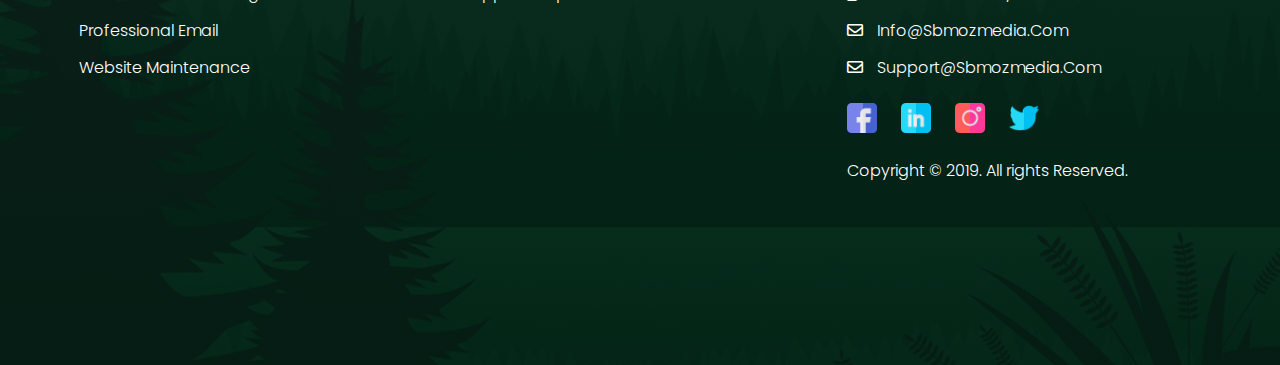
<file: digital.html>
<!DOCTYPE html>
<html lang="en">

<head>
    <!-- Required meta tags -->
    <meta charset="utf-8">
    <meta http-equiv="X-UA-Compatible" content="IE=edge">
    <meta name="viewport" content="width=device-width, initial-scale=1, shrink-to-fit=no">
    <!--Google verification - Indixing website-->
    <meta name="google-site-verification" content="vAXOM-C5EUGGIwrxTNowJclsNz2vX4n1x9oochtq--s" />
    <title>Digital Marketing Solutions | SB-MOZMEDIA, Your Digital Agency</title>
    <meta name="description"
        content="SBmozmedia is a Web Development Agency based in Mozambique. We make affordable websites. We provide custom designs, development, maintenance and more. Call +258 321 2622">
    <meta name="keywords"
        content="Web Development Mozambique, Digital Marketing Mozambique, Affordable Websites Mozambique, Virtual Shop Mozambique, Domain Registration Mozambique, IT Consulting Mozambique, Website Quotes Mozambique, Development Agency Mozambique">
    <meta name="twitter:description" content="Digital Agency in Mozambique, Flexible and Affordable for Every Business">
    <meta name="twitter:title" content="SB-MOZMEDIA Digital Agency in Mozambique">
    <meta name="twitter:description" content="Digital Agency in Mozambique, Flexible and Affordable for Every Business">
    <link rel="canonical" href="https://www.sbmozmedia.com/">
    <meta property="og:title" content="SB-MOZMEDIA Digital Agency">
    <meta property="og:type" content="website">
    <meta property="og:url" content="https://www.sbmozmedia.com/">
    <meta property="og:site_name" content="SB-MOZMEDIA">

    <!-- Global site tag (gtag.js) - Google Analytics -->
    <script async src="https://www.googletagmanager.com/gtag/js?id=UA-122993878-1"></script>
    <script>
        window.dataLayer = window.dataLayer || [];

        function gtag() {
            dataLayer.push(arguments);
        }
        gtag('js', new Date());

        gtag('config', 'UA-122993878-1');
    </script>
    <!-- Bootstrap CSS and other links-->
    <link rel="shortcut icon" type="image/png" href="img/assets/sb-logofinal.png" />
    <link rel="stylesheet" type="text/css" href="css/bootstrap.min.css">
    <link rel="stylesheet" type="text/css" href="css/normalize.css">
    <link rel="stylesheet" type="text/css" href="css/main.css">
    <link href="css/fa-light.min.css" rel="stylesheet" />
    <link href="css/fontawesome-all.min.css" rel="stylesheet" />
    <link href="css/fontawesome-all.css" rel="stylesheet" />
</head>

<body id="home">
    <header>
        <div class=top-menu>
            <div class="container-fluid wild">
                <div class=row>
                    <div class=col-md-6>
                        <span class="contacts_email_cell mobile_hide"><span class="bold">Have Questions?</span> Contact
                            us: +258 84 321 2622 | info@sbmozmedia.com</span>
                    </div>
                    <div class="col-md-6 text-right log_in_register">
                        <a href="mailto:support@sbmozmedia.com"><span
                                class="contacts_email_cell mobile_hide span_move_right"><i class="fas fa-envelope"></i>
                                Support</span></a>
                        <a href="#"><span class="contacts_email_cell mobile_hide"><i class="fas fa-users"></i> Log
                                in</span>
                            <span class="contacts_email_cell mobile_hide">|</span>
                            <span class="contacts_email_cell mobile_hide">Register</span></a>
                    </div>
                </div>
            </div>
        </div>
        <nav class="navbar fixed-top navbar-expand-md navbar-light" data-toggle="sticky-onscroll">
            <div class="container-fluid wild">
                <a class="navbar-brand" href="index.html"><img src="img/assets/sb-final-logo.jpg" alt=""></a>
                <button class="navbar-toggler compressed" type="button" data-toggle="collapse"
                    data-target="#navbarSupportedContent" aria-controls="navbarSupportedContent" aria-expanded="false"
                    aria-label="Toggle navigation">
                    <span class="fa fa-bars"></span>
                </button>
                <div class="collapse navbar-collapse" id="navbarSupportedContent">
                    <ul class="navbar-nav ml-auto">
                        <li class="nav-item">
                            <a class="nav-link" href="index.html">home</a>
                        </li>
                        <li class="nav-item">
                            <a class="nav-link" href="about.html">about us</a>
                        </li>
                        <li class=" nav-item dropdown dropbtn active"><a class="nav-link" href="#">Services <span
                                    class="nav_arrow_down"><i class="far fa-chevron-down"></i></span></a>
                            <div class="dropdown-content">
                                <a href="des_dev.html">Web Design &amp; Development</a>
                                <a href="ecommerce.html">E-commerce Development</a>
                                <a href="digital.html">Digital Marketing</a>
                                <a href="domain_hosting.html">Domain &amp; Web Hosting</a>
                                <a href="email.html">Professional Emails</a>
                                <a href="maintenance.html">Website Maintenance</a>
                            </div>
                        </li>

                        <li class="nav-item">
                            <a class="nav-link" href="#">our work</a>
                        </li>
                        <li class="nav-item">
                            <a class="nav-link" href="#">buy template</a>
                        </li>
                        <li class="nav-item">
                            <a class="nav-link" href="#">blog</a>
                        </li>
                        <li class="nav-item">
                            <a class="nav-link" href="#">contact</a>
                        </li>
                        <li class="nav-item active">
                            <a class="nav-link" href="#">eng</a>
                        </li>
                        <li class="nav-item">
                            <a class="nav-link" href="#">por</a>
                        </li>
                    </ul>
                </div>
            </div>
        </nav>
        <div class="des_dev_hero justify-content-center">
            <div class="container-fluid wild">
                <div class="row align-items-center">
                    <div class="col-md-7 align-middle">
                        <h5>Your One Stop Shop For Digital Solutions</h5>
                        <h1 class="digital-title">Full Range of Integrated Digital Marketing Services</h1>
                        <p>We produce world leading results for great brands through incredible digital marketing. All
                            competitive retailers know the importance of marketing channels working cohesively. That’s
                            why we offer a range of services, designed with growth and unbelievable results in mind.
                        </p>
                        <a class="btn contact-btn btn-top btn-only mt-4" href="#">start being noticed today! <i
                                class="fas fa-long-arrow-alt-right"></i></a>
                    </div>
                    <div class="col-md-5">
                        <div class="serv_des_img">
                            <img src="img/assets/e-commerce.png" alt="Ecommerce development">
                        </div>
                    </div>
                </div>
            </div>
        </div>
    </header>
    <!--hero section-->
    <section class="about_content section-space text-center">
        <div class="container-fluid wild">
            <div class="row">
                <div class="col-md-12">
                    <span class="short_title">Result oriented digital marketing agency</span>
                    <h2 class="section_title">Digital Marketing Agency in mozambique for B2B &amp; More</h2>
                    <p class="about_p">In the modern digital age, company website is often a first point of contact for
                        both existing customers, and potential clients who are searching for your products or services.
                        Finding an ROI-focused digital marketing service is essential for you to get ahead of your
                        competitors. We are a leading digital marketing agency London companies trust to get the results
                        needed to drive your business forward. We incorporate the latest tools and techniques, along
                        with tried and tested
                        methods that are
                        white hat and approved by Google, delivering bespoke marketing campaigns for our clients and
                        showing a real return on investment.</p>
                </div>
            </div>
        </div>
    </section>
    <section class="des_dev_packs section-space text-center">
        <div class="container-fluid wild">
            <div class="row">
                <div class="col-md-12">
                    <h2 class="section_title">We Have The Perfect Monthly E-commerce Packages For your business!</h2>
                    <p>AFFORDABILITY is the key to making sure that you get online with minimal impact on your bottom
                        line - else you won't try it. We have packages that allow flexibility in starting your online
                        shop. We will hold your hand in this process and at the end of it, you will kick yourself for
                        not starting sooner - just take the step now.<br>
                        Oh yes - ASK QUESTIONS - even the seemingly silly little ones are important.</p>
                </div>
            </div>
            <div class="packages_content">
                <div class="row">
                    <div class="col-md-4 col-sm-12">
                        <div class="box_packages">
                            <ul class="list-unstyled">
                                <li class="img_pack mx-auto"><img src="img/assets/crown.png" alt=""></li>
                                <li class="desc_title">ECO-silver</li>
                                <li class="desc_cont web_price dark_color">4,400.00MZN/Monthly</li>
                                <li class="desc_cont">ideal for a home industry/small business</li>
                                <li class="desc_cont">Professionally Designed Website</li>
                                <li class="desc_cont">Up to 25 Products / 3 categories</li>
                                <li class="desc_cont">Free .com domain registration</li>
                                <li class="desc_cont">Free Web Hosting Plan</li>
                                <li class="desc_cont">Social Media integration</li>
                                <li class="desc_cont">Free SSL Certificate</li>
                                <li class="desc_cont">Payment Gateway incl Credit Cards</li>
                                <li class="desc_cont">Responsive Design (mobile friendly)</li>
                                <li class="desc_cont">5 Hour Maintenance p/m</li>
                                <li class="desc_cont">10 Email Accounts with 7GB of space</li>
                                <li class="desc_cont">24/7 Support</li>
                                <li class="desc_cont">Unlimited Bandwidth</li>
                                <li class="desc_cont">Contact Form</li>
                                <li class="desc_cont dark_color">12 Months Contract Duration</li>
                                <li class="desc_cont dark_color">Setup fee 7,500.00 MZN</li>
                                <li class="desc_cont dark_color">17% VAT to be added to pricing</li>
                                <a class="btn contact-btn btn-top btn-only mt-4" href="#">buy now <i
                                        class="fas fa-long-arrow-alt-right"></i></a>
                            </ul>
                        </div>
                    </div>
                    <div class="col-md-4 col-sm-12">
                        <div class="box_packages">
                            <ul class="list-unstyled">
                                <li class="img_pack mx-auto"><img src="img/assets/crown.png" alt=""></li>
                                <li class="desc_title">ECO-gold</li>
                                <li class="desc_cont web_price dark_color">5,800.00MZN/Monthly</li>
                                <li class="desc_cont">ideal for small to medium size business</li>
                                <li class="desc_cont">Professionally Designed Website</li>
                                <li class="desc_cont">Up to 125 Products / 10 categories</li>
                                <li class="desc_cont">Free .com domain registration</li>
                                <li class="desc_cont">Free Web Hosting Plan</li>
                                <li class="desc_cont">Social Media integration</li>
                                <li class="desc_cont">Free SSL Certificate</li>
                                <li class="desc_cont">Payment Gateway incl Credit Cards</li>
                                <li class="desc_cont">Responsive Design (mobile friendly)</li>
                                <li class="desc_cont">25 Hour Maintenance p/m</li>
                                <li class="desc_cont">25 Email Accounts with 7GB of space</li>
                                <li class="desc_cont">24/7 Support</li>
                                <li class="desc_cont">Unlimited Bandwidth</li>
                                <li class="desc_cont">Contact Form</li>
                                <li class="desc_cont">Google Analytics</li>
                                <li class="desc_cont">Google Map</li>
                                <li class="desc_cont">Image Slider</li>
                                <li class="desc_cont dark_color">12 Months Contract Duration</li>
                                <li class="desc_cont dark_color">Setup fee 7,500.00 MZN</li>
                                <li class="desc_cont dark_color">17% VAT to be added to pricing</li>
                                <a class="btn contact-btn btn-top btn-only mt-4" href="#">buy now <i
                                        class="fas fa-long-arrow-alt-right"></i></a>
                            </ul>
                        </div>
                    </div>
                    <div class="col-md-4 col-sm-12">
                        <div class="box_packages">
                            <ul class="list-unstyled">
                                <li class="img_pack mx-auto"><img src="img/assets/crown.png" alt=""></li>
                                <li class="desc_title">ECO-platinum</li>
                                <li class="desc_cont web_price dark_color">8,350.00MZN/Monthly</li>
                                <li class="desc_cont">ideal for medium to large size business</li>
                                <li class="desc_cont">Professionally Designed Website</li>
                                <li class="desc_cont">Unlimited Products / Categories</li>
                                <li class="desc_cont">Free .com domain registration</li>
                                <li class="desc_cont">Free Web Hosting Plan</li>
                                <li class="desc_cont">Social Media integration</li>
                                <li class="desc_cont">Free SSL Certificate</li>
                                <li class="desc_cont">Payment Gateway incl Credit Cards</li>
                                <li class="desc_cont">Responsive Design (mobile friendly)</li>
                                <li class="desc_cont">50 Hour Maintenance p/m</li>
                                <li class="desc_cont">20GB Web Space</li>
                                <li class="desc_cont">35 Email Accounts with 30GB of space</li>
                                <li class="desc_cont">Contact Form</li>
                                <li class="desc_cont">Google Analytics</li>
                                <li class="desc_cont">Google Map</li>
                                <li class="desc_cont">Image Slider</li>
                                <li class="desc_cont">Animations</li>
                                <li class="desc_cont dark_color">12 Months Contract Duration</li>
                                <li class="desc_cont dark_color">Setup fee 7,500.00 MZN</li>
                                <li class="desc_cont dark_color">17% VAT to be added to pricing</li>
                                <a class="btn contact-btn btn-top btn-only mt-4" href="#">buy now <i
                                        class="fas fa-long-arrow-alt-right"></i></a>
                            </ul>
                        </div>
                    </div>

                </div>
            </div>
        </div>
    </section>
    <section class="call_us_today text-center">
        <div class="container-fluid wild">
            <div class="row">
                <div class="col-md-12">
                    <h2 class="call_us_today_content">
                        NEED HELP? CALL US TODAY! <span class="call_number_bold">+258 84 321 2622</span>
                    </h2>
                </div>
            </div>
        </div>
    </section>
    <section class="des_dev_packs section-space text-center">
        <div class="container-fluid wild">
            <div class="row">
                <div class="col-md-12">
                    <h2 class="section_title">Special Once-off E-commerce Development Packages For your Business!</h2>
                    <p>Having trouble deciding on a package? Give us a call at +258 84 321 2622 and one of our
                        consultants
                        will be able to guide
                        you through your decision. You can also send us an email to sales@sbmozmedia.com</p>
                </div>
            </div>
            <div class="packages_content">
                <div class="row">
                    <div class="col-md-4 col-sm-12">
                        <div class="box_packages">
                            <ul class="list-unstyled">
                                <li class="img_pack mx-auto"><img src="img/assets/crown.png" alt=""></li>
                                <li class="desc_title">ECO-silver</li>
                                <li class="desc_cont web_price dark_color">37,500.00MZN</li>
                                <li class="desc_cont">ideal for a home industry/small business</li>
                                <li class="desc_cont">Professionally Designed Website</li>
                                <li class="desc_cont">Up to 25 Products / 3 categories</li>
                                <li class="desc_cont">Free .com domain registration</li>
                                <li class="desc_cont">Free Web Hosting Plan</li>
                                <li class="desc_cont">Social Media integration</li>
                                <li class="desc_cont">Free SSL Certificate</li>
                                <li class="desc_cont">Payment Gateway incl Credit Cards</li>
                                <li class="desc_cont">Responsive Design (mobile friendly)</li>
                                <li class="desc_cont">5 Hour Maintenance p/m</li>
                                <li class="desc_cont">10 Email Accounts with 7GB of space</li>
                                <li class="desc_cont">24/7 Support</li>
                                <li class="desc_cont">Unlimited Bandwidth</li>
                                <li class="desc_cont">Contact Form</li>
                                <li class="desc_cont dark_color">50% Deposit Required On Start Date</li>
                                <li class="desc_cont dark_color">17% VAT to be added to pricing</li>
                                <a class="btn contact-btn btn-top btn-only mt-4" href="#">buy now <i
                                        class="fas fa-long-arrow-alt-right"></i></a>
                            </ul>
                        </div>
                    </div>
                    <div class="col-md-4 col-sm-12">
                        <div class="box_packages">
                            <ul class="list-unstyled">
                                <li class="img_pack mx-auto"><img src="img/assets/crown.png" alt=""></li>
                                <li class="desc_title">ECO-gold</li>
                                <li class="desc_cont web_price dark_color">53,700.00MZN</li>
                                <li class="desc_cont">ideal for small to medium size business</li>
                                <li class="desc_cont">Professionally Designed Website</li>
                                <li class="desc_cont">Up to 125 Products / 10 categories</li>
                                <li class="desc_cont">Free .com domain registration</li>
                                <li class="desc_cont">Free Web Hosting Plan</li>
                                <li class="desc_cont">Social Media integration</li>
                                <li class="desc_cont">Free SSL Certificate</li>
                                <li class="desc_cont">Payment Gateway incl Credit Cards</li>
                                <li class="desc_cont">Responsive Design (mobile friendly)</li>
                                <li class="desc_cont">25 Hour Maintenance p/m</li>
                                <li class="desc_cont">25 Email Accounts with 7GB of space</li>
                                <li class="desc_cont">24/7 Support</li>
                                <li class="desc_cont">Unlimited Bandwidth</li>
                                <li class="desc_cont">Contact Form</li>
                                <li class="desc_cont">Google Analytics</li>
                                <li class="desc_cont">Google Map</li>
                                <li class="desc_cont">Image Slider</li>
                                <li class="desc_cont dark_color">50% Deposit Required On Start Date</li>
                                <li class="desc_cont dark_color">17% VAT to be added to pricing</li>
                                <a class="btn contact-btn btn-top btn-only mt-4" href="#">buy now <i
                                        class="fas fa-long-arrow-alt-right"></i></a>
                            </ul>
                        </div>
                    </div>
                    <div class="col-md-4 col-sm-12">
                        <div class="box_packages">
                            <ul class="list-unstyled">
                                <li class="img_pack mx-auto"><img src="img/assets/crown.png" alt=""></li>
                                <li class="desc_title">ECO-platinum</li>
                                <li class="desc_cont web_price dark_color">75,850.00MZN</li>
                                <li class="desc_cont">ideal for medium to large size business</li>
                                <li class="desc_cont">Professionally Designed Website</li>
                                <li class="desc_cont">Unlimited Products / Categories</li>
                                <li class="desc_cont">Free .com domain registration</li>
                                <li class="desc_cont">Free Web Hosting Plan</li>
                                <li class="desc_cont">Social Media integration</li>
                                <li class="desc_cont">Free SSL Certificate</li>
                                <li class="desc_cont">Payment Gateway incl Credit Cards</li>
                                <li class="desc_cont">Responsive Design (mobile friendly)</li>
                                <li class="desc_cont">50 Hour Maintenance p/m</li>
                                <li class="desc_cont">20GB Web Space</li>
                                <li class="desc_cont">35 Email Accounts with 30GB of space</li>
                                <li class="desc_cont">Contact Form</li>
                                <li class="desc_cont">Google Analytics</li>
                                <li class="desc_cont">Google Map</li>
                                <li class="desc_cont">Image Slider</li>
                                <li class="desc_cont">Animations</li>
                                <li class="desc_cont dark_color">50% Deposit Required On Start Date</li>
                                <li class="desc_cont dark_color">17% VAT to be added to pricing</li>
                                <a class="btn contact-btn btn-top btn-only mt-4" href="#">buy now <i
                                        class="fas fa-long-arrow-alt-right"></i></a>
                            </ul>
                        </div>
                    </div>
                </div>
            </div>
        </div>
    </section>
    <section class="note_once_off mb-5">
        <div class="container-fluid wild">
            <div class="row">
                <div class="col-md-12">
                    <p class="note_once_content">* Please note that our <span class="once_off">once-off e-commerce
                            development packages</span> do not include Domain Registration, Website Maintenance, Web
                        Hosting and Professional Email services. For
                        domain registration and web hosting costs please refer to our <a href="#">packages.</a></p>
                </div>
            </div>
        </div>
    </section>
    <section class="need_agency section-space text-center">
        <div class="container-fluid wild">
            <div class="row">
                <div class="col-md-12">
                    <h2 class="section_title">Are you looking for a Digital &amp; Web Agency?</h2>
                    <p>Digital and Web are two parts of the same coin. We are the perfect blend of technology and skills
                        that needs both digital and web projects.</p>
                    <div class="pricing">
                        <a href="#" class="btn contact-btn">start your project today</a>
                    </div>
                </div>
            </div>
        </div>
    </section>
    <section class="footer section-space">
        <div class="container-fluid wild">
            <div class="row">
                <div class="col-md-4">
                    <div class="media">
                        <img class="mr-3" src="img/assets/map.png" alt="Physical Address">
                        <div class="media-body">
                            <span class="mt-0 footer_h5">Malhangalene "B",Rua Reinata Sadimba</span>
                            <span class="footer_p">número 96, 2o Andar, Quarteirão 42</span>
                        </div>
                    </div>
                </div>
                <div class="col-md-4">
                    <div class="media">
                        <img class="mr-3" src="img/assets/phone-contact.png" alt="Physical Address">
                        <div class="media-body">
                            <span class="mt-0 footer_h5">+258 84 321 2622 / +258 87 990 3476</span>
                            <span class="footer_p">Mon-Fri 8:30am to 6:30pm</span>
                        </div>
                    </div>
                </div>
                <div class="col-md-4">
                    <div class="media">
                        <img class="mr-3" src="img/assets/e-mail-envelope.png" alt="Physical Address">
                        <div class="media-body">
                            <span class="mt-0 footer_h5">sales@sbmozmedia.com</span>
                            <span class="footer_p">Connect with us anytime</span>
                        </div>
                    </div>
                </div>
            </div>
        </div>
    </section>
    <footer class="footer_last section-space">
        <div class="container-fluid wild">
            <div class="row">
                <div class="col-md-4">
                    <h3 class="footer_title">our services</h3>
                    <ul class="list-unstyled list_serv">
                        <li>web design &amp; development</li>
                        <li>digital marketing</li>
                        <li>e-comemerce development</li>
                        <li>domain &amp; web hosting</li>
                        <li>professional email</li>
                        <li>website maintenance</li>
                    </ul>

                </div>
                <div class="col-md-4">
                    <h3 class="footer_title">about company</h3>
                    <ul class="list-unstyled list_serv">
                        <li><a href="#">about us</a></li>
                        <li><a href="#">blog</a></li>
                        <li><a href="#">client login</a></li>
                        <li><a href="#">support request</a></li>
                    </ul>
                </div>
                <div class="col-md-4">
                    <h3 class="footer_title">contact us</h3>
                    <ul class="list-unstyled list_serv">
                        <li>
                            <i class="fas fa-map-marker-alt"></i> Bairro da Malhangalene "B", Rua Reinata Sadimba,
                            número 96, 2o Andar, Quarteirão
                            42</li>
                        <li><i class="fas fa-mobile-alt"></i> +258 84 321 2622 / +258 87 990 3476</li>
                        <li><i class="far fa-envelope"></i> info@sbmozmedia.com</li>
                        <li><i class="far fa-envelope"></i> support@sbmozmedia.com</li>
                    </ul>
                    <ul class="list-unstyled social_media">
                        <li><a href="#"><img src="img/assets/facebook.png" alt="Facebook"><img></a></li>
                        <li><a href="#">
                        <li><img src="img/assets/linkedin.png" alt="Linkedin"></a></li>
                        <li><a href="#">
                        <li><img src="img/assets/instagram.png" alt="Instagram"></a></li>
                        <li><a href="#">
                        <li><img src="img/assets/twitter.png" alt="Twitter"></a></li>
                    </ul>
                    <div class="copyright">
                        <p>Copyright &copy; 2019. All rights Reserved.</p>
                    </div>
                </div>
            </div>
        </div>
    </footer>
    <!-- Optional JavaScript -->
    <!-- jQuery first, then Popper.js, then Bootstrap JS -->
    <script src="js/jquery-3.2.1.min.js"></script>
    <script src="js/popper.min.js"></script>
    <script src="js/bootstrap.min.js"></script>
    <script src="js/main.js"></script>
</body>

</html>
</file>
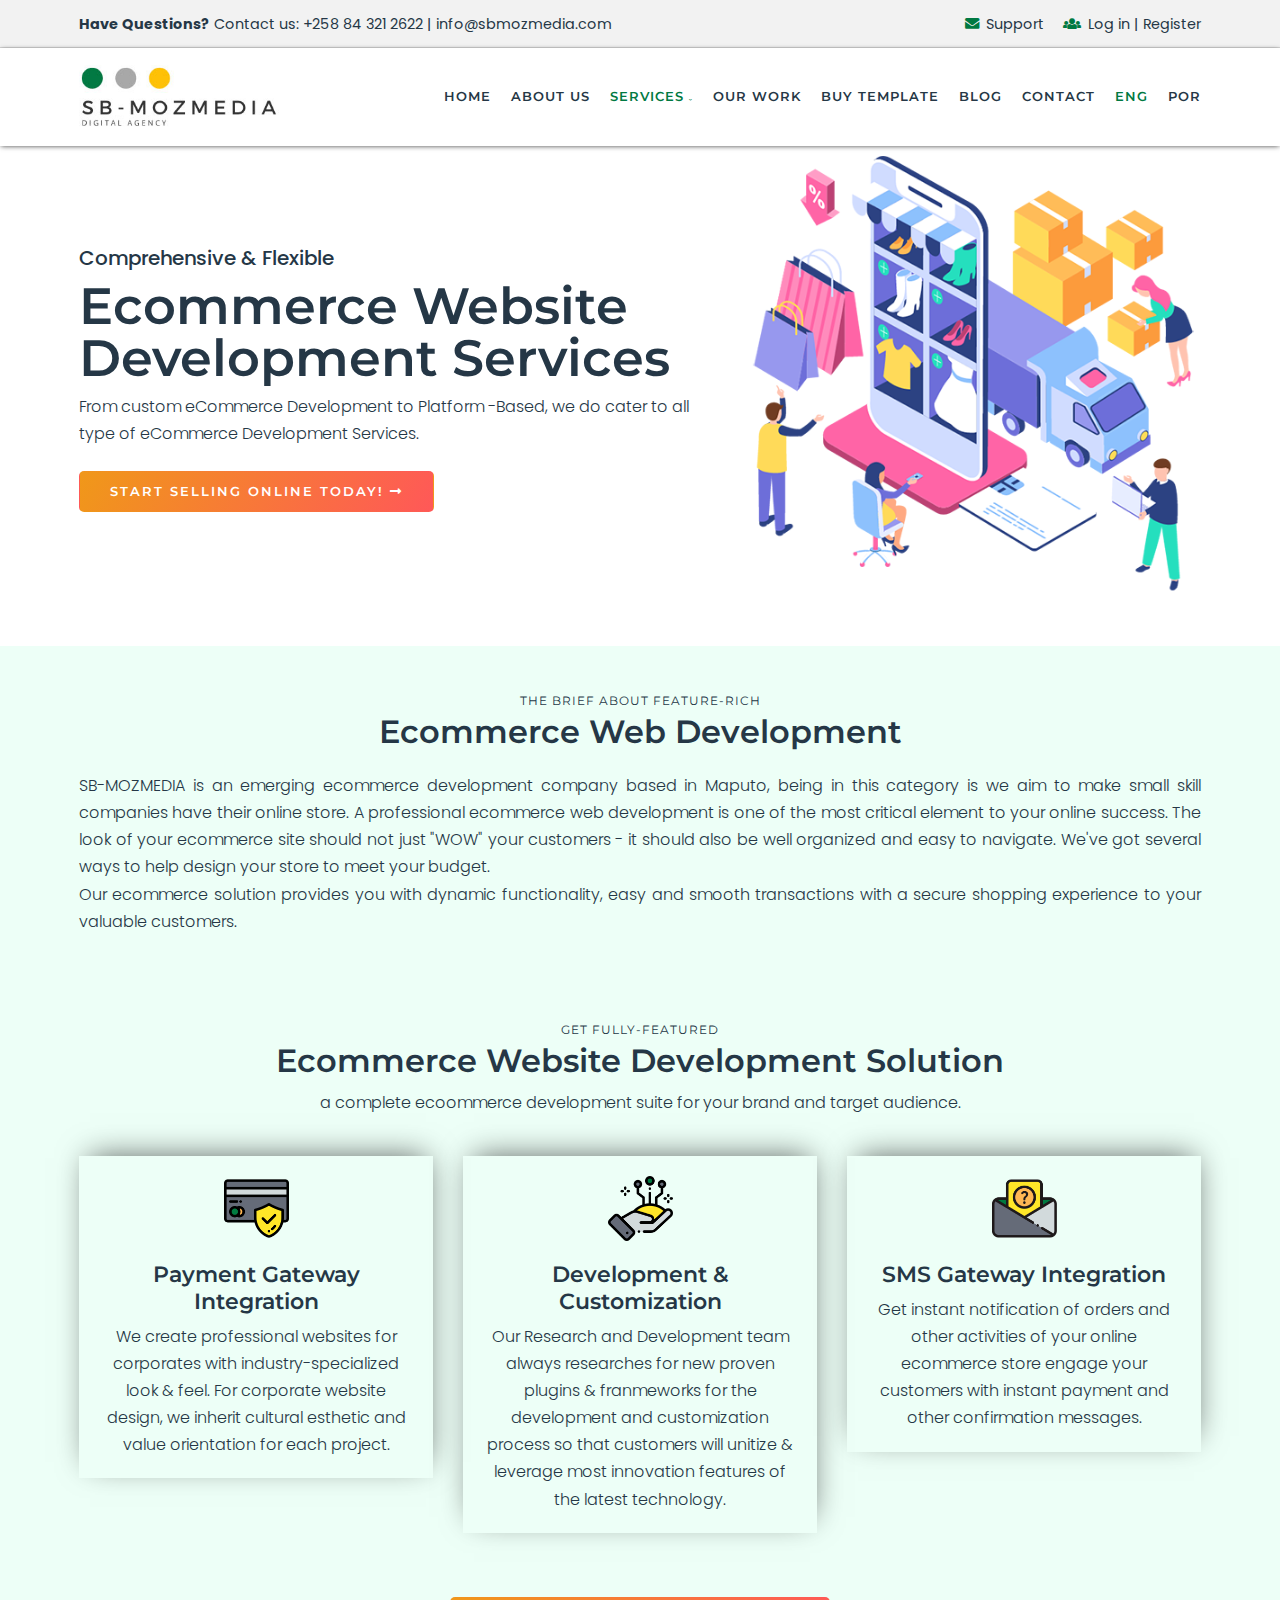
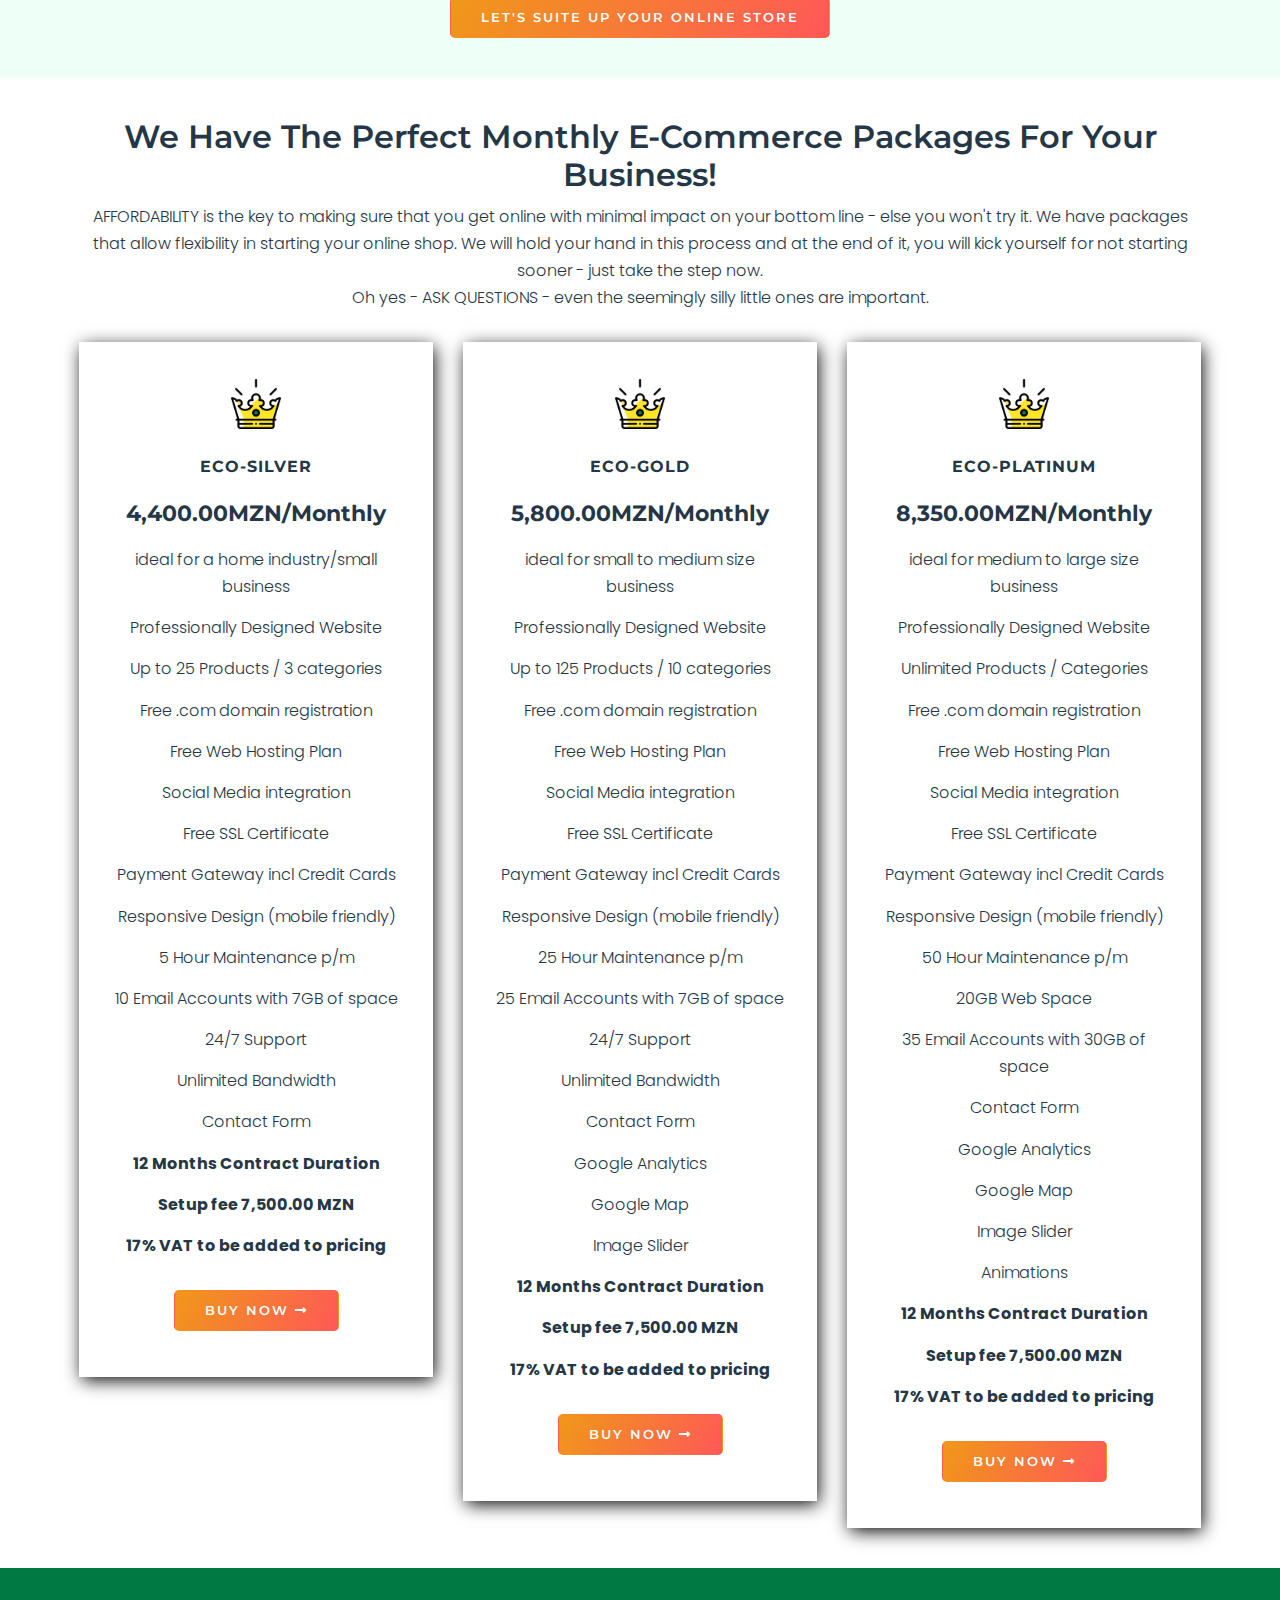
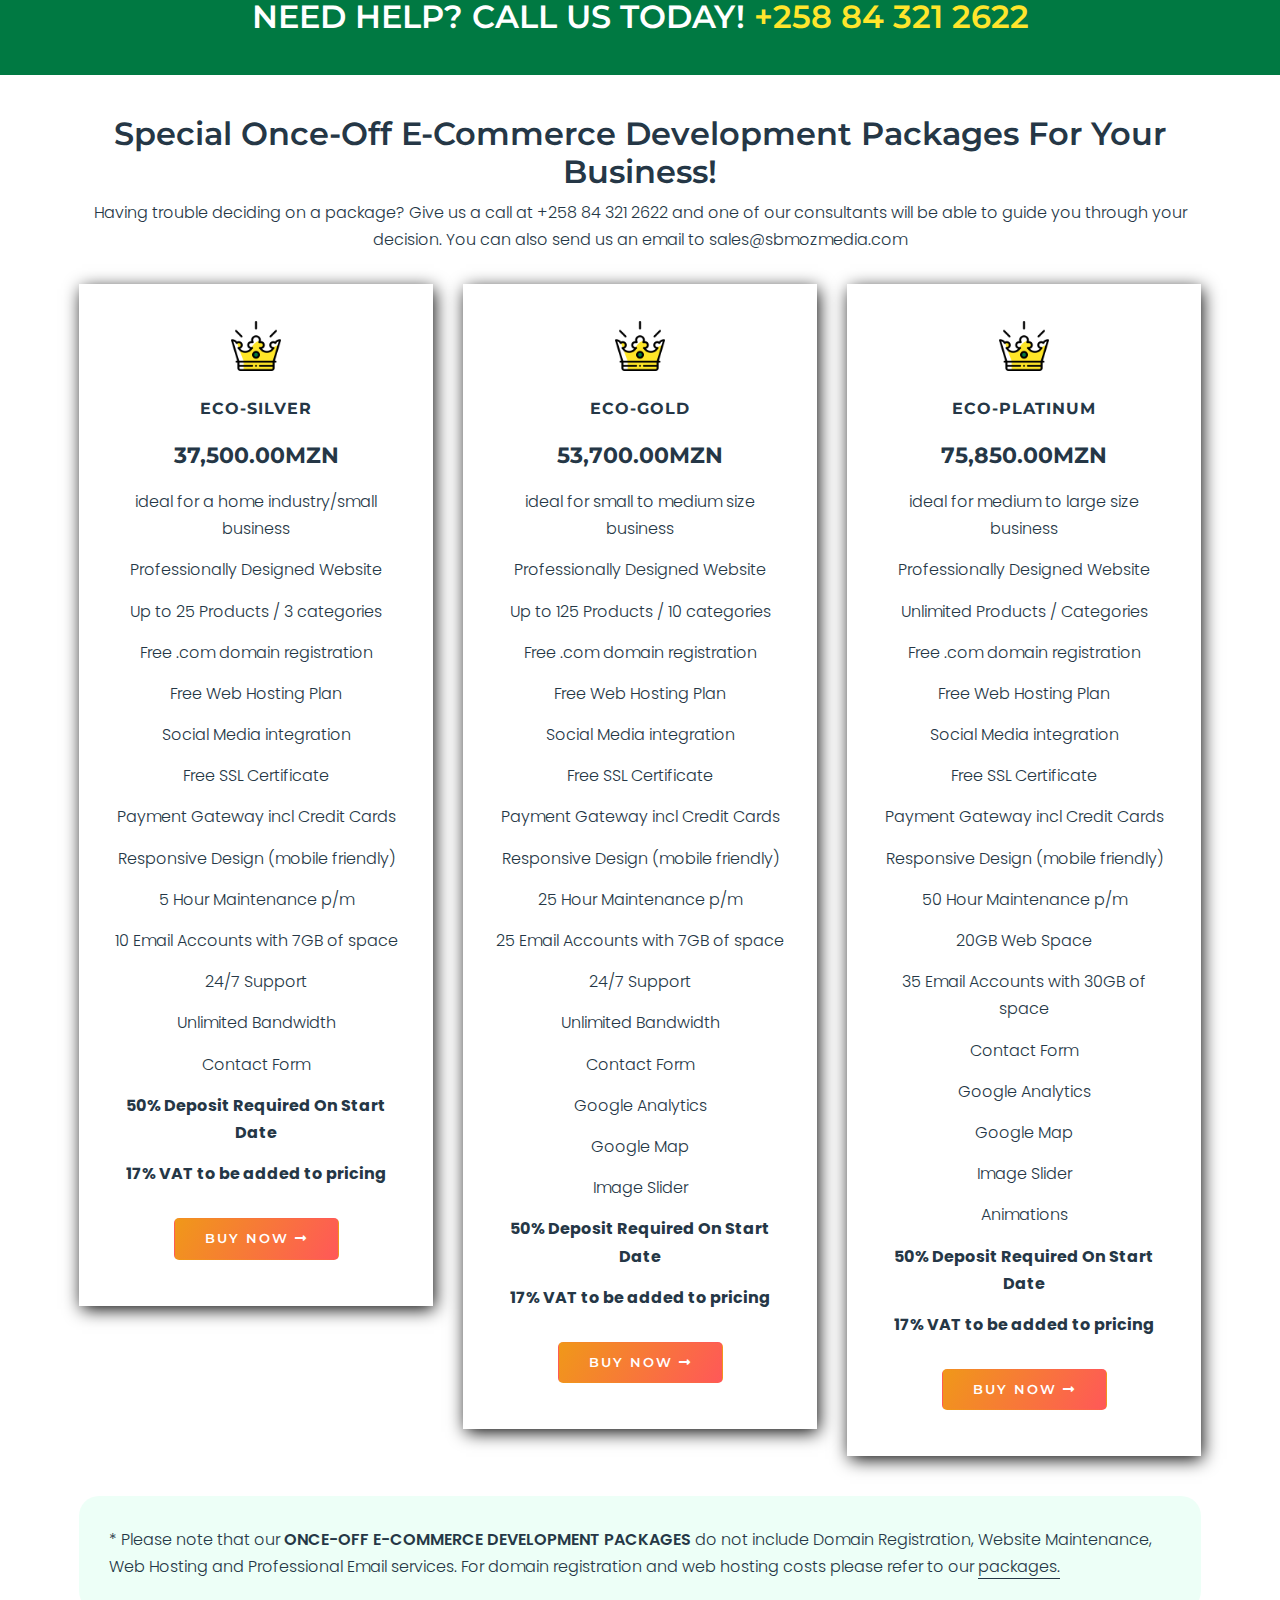
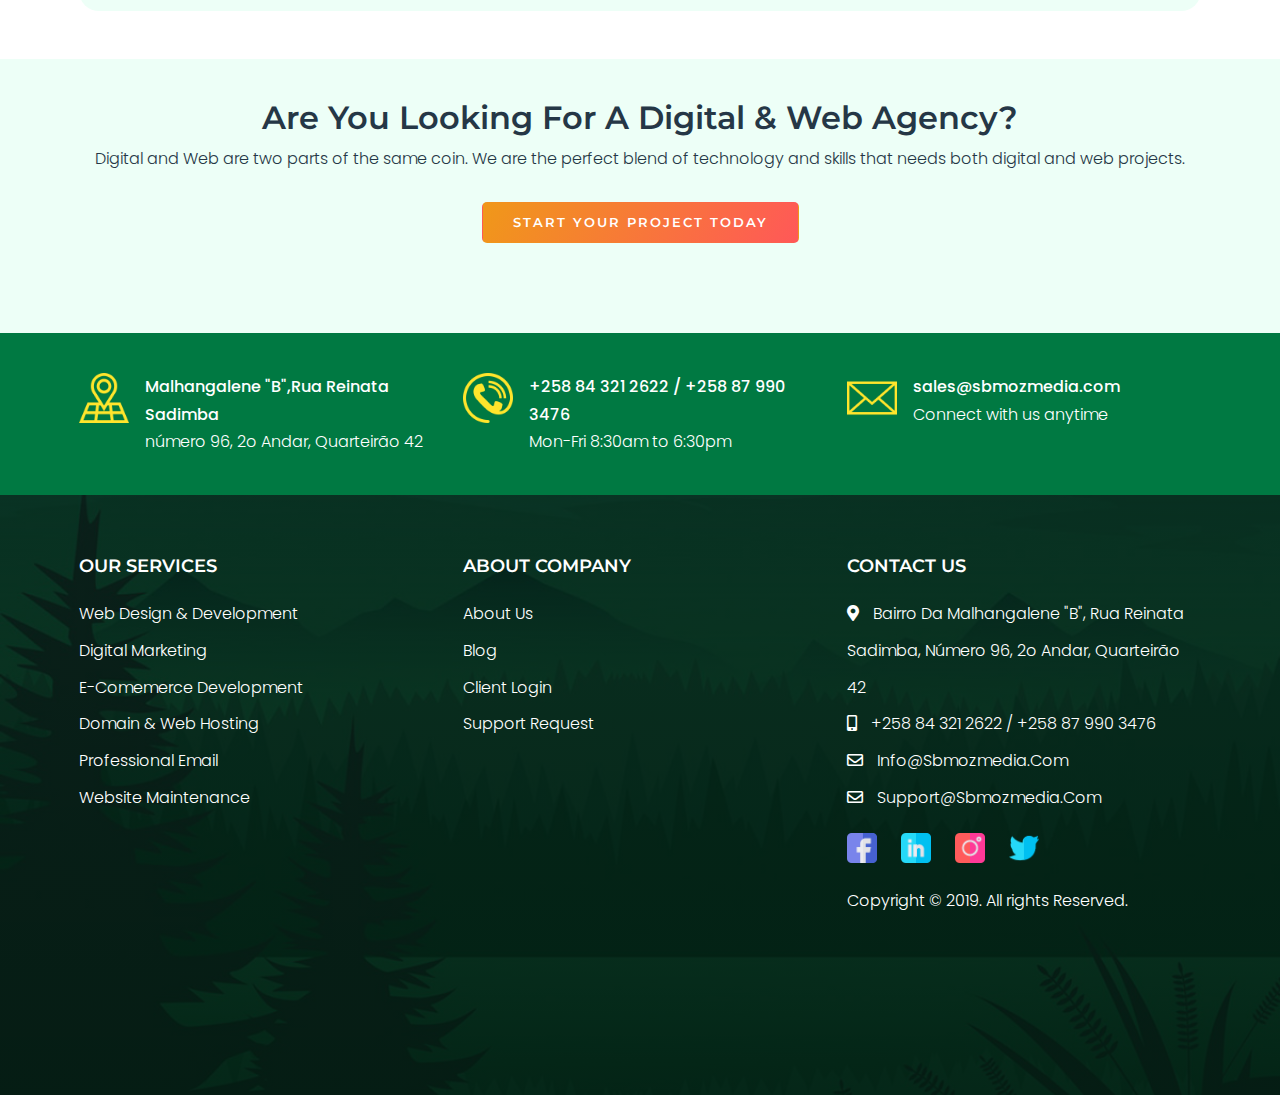
<file: ecommerce.html>
<!DOCTYPE html>
<html lang="en">

<head>
    <!-- Required meta tags -->
    <meta charset="utf-8">
    <meta http-equiv="X-UA-Compatible" content="IE=edge">
    <meta name="viewport" content="width=device-width, initial-scale=1, shrink-to-fit=no">
    <!--Google verification - Indixing website-->
    <meta name="google-site-verification" content="vAXOM-C5EUGGIwrxTNowJclsNz2vX4n1x9oochtq--s" />
    <title>E-commerce solutions | SB-MOZMEDIA, Your Digital Agency</title>
    <meta name="description"
        content="SBmozmedia is a Web Development Agency based in Mozambique. We make affordable websites. We provide custom designs, development, maintenance and more. Call +258 321 2622">
    <meta name="keywords"
        content="Web Development Mozambique, Digital Marketing Mozambique, Affordable Websites Mozambique, Virtual Shop Mozambique, Domain Registration Mozambique, IT Consulting Mozambique, Website Quotes Mozambique, Development Agency Mozambique">
    <meta name="twitter:description" content="Digital Agency in Mozambique, Flexible and Affordable for Every Business">
    <meta name="twitter:title" content="SB-MOZMEDIA Digital Agency in Mozambique">
    <meta name="twitter:description" content="Digital Agency in Mozambique, Flexible and Affordable for Every Business">
    <link rel="canonical" href="https://www.sbmozmedia.com/">
    <meta property="og:title" content="SB-MOZMEDIA Digital Agency">
    <meta property="og:type" content="website">
    <meta property="og:url" content="https://www.sbmozmedia.com/">
    <meta property="og:site_name" content="SB-MOZMEDIA">

    <!-- Global site tag (gtag.js) - Google Analytics -->
    <script async src="https://www.googletagmanager.com/gtag/js?id=UA-122993878-1"></script>
    <script>
        window.dataLayer = window.dataLayer || [];

        function gtag() {
            dataLayer.push(arguments);
        }
        gtag('js', new Date());

        gtag('config', 'UA-122993878-1');
    </script>
    <!-- Bootstrap CSS and other links-->
    <link rel="shortcut icon" type="image/png" href="img/assets/sb-logofinal.png" />
    <link rel="stylesheet" type="text/css" href="css/bootstrap.min.css">
    <link rel="stylesheet" type="text/css" href="css/normalize.css">
    <link rel="stylesheet" type="text/css" href="css/main.css">
    <link href="css/fa-light.min.css" rel="stylesheet" />
    <link href="css/fontawesome-all.min.css" rel="stylesheet" />
    <link href="css/fontawesome-all.css" rel="stylesheet" />
</head>

<body id="home">
    <header>
        <div class=top-menu>
            <div class="container-fluid wild">
                <div class=row>
                    <div class=col-md-6>
                        <span class="contacts_email_cell mobile_hide"><span class="bold">Have Questions?</span> Contact
                            us: +258 84 321 2622 | info@sbmozmedia.com</span>
                    </div>
                    <div class="col-md-6 text-right log_in_register">
                        <a href="mailto:support@sbmozmedia.com"><span
                                class="contacts_email_cell mobile_hide span_move_right"><i class="fas fa-envelope"></i>
                                Support</span></a>
                        <a href="#"><span class="contacts_email_cell mobile_hide"><i class="fas fa-users"></i> Log
                                in</span>
                            <span class="contacts_email_cell mobile_hide">|</span>
                            <span class="contacts_email_cell mobile_hide">Register</span></a>
                    </div>
                </div>
            </div>
        </div>
        <nav class="navbar fixed-top navbar-expand-md navbar-light" data-toggle="sticky-onscroll">
            <div class="container-fluid wild">
                <a class="navbar-brand" href="index.html"><img src="img/assets/sb-final-logo.jpg" alt=""></a>
                <button class="navbar-toggler compressed" type="button" data-toggle="collapse"
                    data-target="#navbarSupportedContent" aria-controls="navbarSupportedContent" aria-expanded="false"
                    aria-label="Toggle navigation">
                    <span class="fa fa-bars"></span>
                </button>
                <div class="collapse navbar-collapse" id="navbarSupportedContent">
                    <ul class="navbar-nav ml-auto">
                        <li class="nav-item">
                            <a class="nav-link" href="index.html">home</a>
                        </li>
                        <li class="nav-item">
                            <a class="nav-link" href="about.html">about us</a>
                        </li>
                        <li class=" nav-item dropdown dropbtn active"><a class="nav-link" href="#">Services <span
                                    class="nav_arrow_down"><i class="far fa-chevron-down"></i></span></a>
                            <div class="dropdown-content">
                                <a href="des_dev.html">Web Design &amp; Development</a>
                                <a href="ecommerce.html">E-commerce Development</a>
                                <a href="digital.html">Digital Marketing</a>
                                <a href="domain_hosting.html">Domain &amp; Web Hosting</a>
                                <a href="email.html">Professional Emails</a>
                                <a href="maintenance.html">Website Maintenance</a>
                            </div>
                        </li>

                        <li class="nav-item">
                            <a class="nav-link" href="#">our work</a>
                        </li>
                        <li class="nav-item">
                            <a class="nav-link" href="#">buy template</a>
                        </li>
                        <li class="nav-item">
                            <a class="nav-link" href="#">blog</a>
                        </li>
                        <li class="nav-item">
                            <a class="nav-link" href="#">contact</a>
                        </li>
                        <li class="nav-item active">
                            <a class="nav-link" href="#">eng</a>
                        </li>
                        <li class="nav-item">
                            <a class="nav-link" href="#">por</a>
                        </li>
                    </ul>
                </div>
            </div>
        </nav>
        <div class="des_dev_hero justify-content-center">
            <div class="container-fluid wild">
                <div class="row align-items-center">
                    <div class="col-md-7 align-middle">
                        <h5>Comprehensive &amp; Flexible</h5>
                        <h1 class="digital-title">ecommerce website development services</h1>
                        <p>From custom eCommerce Development to Platform -Based, we do cater to all type of eCommerce
                            Development Services.</p>
                        <a class="btn contact-btn btn-top btn-only mt-4" href="#">start selling online today! <i
                                class="fas fa-long-arrow-alt-right"></i></a>
                    </div>
                    <div class="col-md-5">
                        <div class="serv_des_img">
                            <img src="img/assets/e-commerce.png" alt="Ecommerce development">
                        </div>
                    </div>
                </div>
            </div>
        </div>
    </header>
    <!--hero section-->
    <section class="about_content section-space text-center">
        <div class="container-fluid wild">
            <div class="row">
                <div class="col-md-12">
                    <span class="short_title">the brief about feature-Rich</span>
                    <h2 class="section_title">ecommerce web development</h2>
                    <p class="about_p">SB-MOZMEDIA is an emerging ecommerce development company based in Maputo, being
                        in this category is we aim to make small skill companies have their online store. A professional
                        ecommerce web development is one of the most critical element to your online success. The look
                        of
                        your ecommerce site should not just "WOW" your customers - it should also be well organized and
                        easy to navigate. We've got several ways to help design your store to meet your budget.<br> Our
                        ecommerce solution provides you with dynamic functionality, easy and smooth transactions with a
                        secure shopping experience to your valuable customers.</p>
                </div>
            </div>
        </div>
    </section>
    <section class="call_serv_action section-space text-center">
        <div class="container-fluid wild">
            <div class="row">
                <div class="col-md-12">
                    <span class="short_title">get fully-featured</span>
                    <h2 class="section_title">ecommerce website development solution</h2>
                    <p>a complete ecoommerce development suite for your brand and target audience.</p>
                </div>
            </div>
            <div class="row">
                <div class="col-md-4">
                    <div class="call_img service_content call_act_box">
                        <img src="img/assets/credit-card.png" class="mx-auto" alt="payment gateway integration">
                        <h4>payment gateway integration</h4>
                        <p>We create professional websites for corporates with industry-specialized look &amp; feel.
                            For corporate website design, we inherit cultural esthetic and value orientation for each
                            project.</p>
                    </div>
                </div>
                <div class="col-md-4">
                    <div class="call_img service_content call_act_box">
                        <img src="img/assets/e-dev.png" class="mx-auto" alt="Ecommerce development">
                        <h4>development &amp; customization</h4>
                        <p>Our Research and Development team always researches for new proven plugins &amp; franmeworks
                            for the development and customization process so that customers will unitize &amp; leverage
                            most innovation features of the latest technology.</p>
                    </div>
                </div>
                <div class="col-md-4">
                    <div class="call_img service_content call_act_box">
                        <img src="img/assets/sms.png" class="mx-auto" alt="SMS gateway integration">
                        <h4>SMS gateway integration</h4>
                        <p>Get instant notification of orders and other activities of your online ecommerce store engage
                            your customers with instant payment and other confirmation messages.</p>
                    </div>
                </div>
            </div>
            <a class="btn contact-btn btn-top btn-only mt-4" href="#">let's suite up your online store</a>
        </div>
    </section>
    <section class="des_dev_packs section-space text-center">
        <div class="container-fluid wild">
            <div class="row">
                <div class="col-md-12">
                    <h2 class="section_title">We Have The Perfect Monthly E-commerce Packages For your business!</h2>
                    <p>AFFORDABILITY is the key to making sure that you get online with minimal impact on your bottom
                        line - else you won't try it. We have packages that allow flexibility in starting your online
                        shop. We will hold your hand in this process and at the end of it, you will kick yourself for
                        not starting sooner - just take the step now.<br>
                        Oh yes - ASK QUESTIONS - even the seemingly silly little ones are important.</p>
                </div>
            </div>
            <div class="packages_content">
                <div class="row">
                    <div class="col-md-4 col-sm-12">
                        <div class="box_packages">
                            <ul class="list-unstyled">
                                <li class="img_pack mx-auto"><img src="img/assets/crown.png" alt=""></li>
                                <li class="desc_title">ECO-silver</li>
                                <li class="desc_cont web_price dark_color">4,400.00MZN/Monthly</li>
                                <li class="desc_cont">ideal for a home industry/small business</li>
                                <li class="desc_cont">Professionally Designed Website</li>
                                <li class="desc_cont">Up to 25 Products / 3 categories</li>
                                <li class="desc_cont">Free .com domain registration</li>
                                <li class="desc_cont">Free Web Hosting Plan</li>
                                <li class="desc_cont">Social Media integration</li>
                                <li class="desc_cont">Free SSL Certificate</li>
                                <li class="desc_cont">Payment Gateway incl Credit Cards</li>
                                <li class="desc_cont">Responsive Design (mobile friendly)</li>
                                <li class="desc_cont">5 Hour Maintenance p/m</li>
                                <li class="desc_cont">10 Email Accounts with 7GB of space</li>
                                <li class="desc_cont">24/7 Support</li>
                                <li class="desc_cont">Unlimited Bandwidth</li>
                                <li class="desc_cont">Contact Form</li>
                                <li class="desc_cont dark_color">12 Months Contract Duration</li>
                                <li class="desc_cont dark_color">Setup fee 7,500.00 MZN</li>
                                <li class="desc_cont dark_color">17% VAT to be added to pricing</li>
                                <a class="btn contact-btn btn-top btn-only mt-4" href="#">buy now <i
                                        class="fas fa-long-arrow-alt-right"></i></a>
                            </ul>
                        </div>
                    </div>
                    <div class="col-md-4 col-sm-12">
                        <div class="box_packages">
                            <ul class="list-unstyled">
                                <li class="img_pack mx-auto"><img src="img/assets/crown.png" alt=""></li>
                                <li class="desc_title">ECO-gold</li>
                                <li class="desc_cont web_price dark_color">5,800.00MZN/Monthly</li>
                                <li class="desc_cont">ideal for small to medium size business</li>
                                <li class="desc_cont">Professionally Designed Website</li>
                                <li class="desc_cont">Up to 125 Products / 10 categories</li>
                                <li class="desc_cont">Free .com domain registration</li>
                                <li class="desc_cont">Free Web Hosting Plan</li>
                                <li class="desc_cont">Social Media integration</li>
                                <li class="desc_cont">Free SSL Certificate</li>
                                <li class="desc_cont">Payment Gateway incl Credit Cards</li>
                                <li class="desc_cont">Responsive Design (mobile friendly)</li>
                                <li class="desc_cont">25 Hour Maintenance p/m</li>
                                <li class="desc_cont">25 Email Accounts with 7GB of space</li>
                                <li class="desc_cont">24/7 Support</li>
                                <li class="desc_cont">Unlimited Bandwidth</li>
                                <li class="desc_cont">Contact Form</li>
                                <li class="desc_cont">Google Analytics</li>
                                <li class="desc_cont">Google Map</li>
                                <li class="desc_cont">Image Slider</li>
                                <li class="desc_cont dark_color">12 Months Contract Duration</li>
                                <li class="desc_cont dark_color">Setup fee 7,500.00 MZN</li>
                                <li class="desc_cont dark_color">17% VAT to be added to pricing</li>
                                <a class="btn contact-btn btn-top btn-only mt-4" href="#">buy now <i
                                        class="fas fa-long-arrow-alt-right"></i></a>
                            </ul>
                        </div>
                    </div>
                    <div class="col-md-4 col-sm-12">
                        <div class="box_packages">
                            <ul class="list-unstyled">
                                <li class="img_pack mx-auto"><img src="img/assets/crown.png" alt=""></li>
                                <li class="desc_title">ECO-platinum</li>
                                <li class="desc_cont web_price dark_color">8,350.00MZN/Monthly</li>
                                <li class="desc_cont">ideal for medium to large size business</li>
                                <li class="desc_cont">Professionally Designed Website</li>
                                <li class="desc_cont">Unlimited Products / Categories</li>
                                <li class="desc_cont">Free .com domain registration</li>
                                <li class="desc_cont">Free Web Hosting Plan</li>
                                <li class="desc_cont">Social Media integration</li>
                                <li class="desc_cont">Free SSL Certificate</li>
                                <li class="desc_cont">Payment Gateway incl Credit Cards</li>
                                <li class="desc_cont">Responsive Design (mobile friendly)</li>
                                <li class="desc_cont">50 Hour Maintenance p/m</li>
                                <li class="desc_cont">20GB Web Space</li>
                                <li class="desc_cont">35 Email Accounts with 30GB of space</li>
                                <li class="desc_cont">Contact Form</li>
                                <li class="desc_cont">Google Analytics</li>
                                <li class="desc_cont">Google Map</li>
                                <li class="desc_cont">Image Slider</li>
                                <li class="desc_cont">Animations</li>
                                <li class="desc_cont dark_color">12 Months Contract Duration</li>
                                <li class="desc_cont dark_color">Setup fee 7,500.00 MZN</li>
                                <li class="desc_cont dark_color">17% VAT to be added to pricing</li>
                                <a class="btn contact-btn btn-top btn-only mt-4" href="#">buy now <i
                                        class="fas fa-long-arrow-alt-right"></i></a>
                            </ul>
                        </div>
                    </div>

                </div>
            </div>
        </div>
    </section>
    <section class="call_us_today text-center">
        <div class="container-fluid wild">
            <div class="row">
                <div class="col-md-12">
                    <h2 class="call_us_today_content">
                        NEED HELP? CALL US TODAY! <span class="call_number_bold">+258 84 321 2622</span>
                    </h2>
                </div>
            </div>
        </div>
    </section>
    <section class="des_dev_packs section-space text-center">
        <div class="container-fluid wild">
            <div class="row">
                <div class="col-md-12">
                    <h2 class="section_title">Special Once-off E-commerce Development Packages For your Business!</h2>
                    <p>Having trouble deciding on a package? Give us a call at +258 84 321 2622 and one of our
                        consultants
                        will be able to guide
                        you through your decision. You can also send us an email to sales@sbmozmedia.com</p>
                </div>
            </div>
            <div class="packages_content">
                <div class="row">
                    <div class="col-md-4 col-sm-12">
                        <div class="box_packages">
                            <ul class="list-unstyled">
                                <li class="img_pack mx-auto"><img src="img/assets/crown.png" alt=""></li>
                                <li class="desc_title">ECO-silver</li>
                                <li class="desc_cont web_price dark_color">37,500.00MZN</li>
                                <li class="desc_cont">ideal for a home industry/small business</li>
                                <li class="desc_cont">Professionally Designed Website</li>
                                <li class="desc_cont">Up to 25 Products / 3 categories</li>
                                <li class="desc_cont">Free .com domain registration</li>
                                <li class="desc_cont">Free Web Hosting Plan</li>
                                <li class="desc_cont">Social Media integration</li>
                                <li class="desc_cont">Free SSL Certificate</li>
                                <li class="desc_cont">Payment Gateway incl Credit Cards</li>
                                <li class="desc_cont">Responsive Design (mobile friendly)</li>
                                <li class="desc_cont">5 Hour Maintenance p/m</li>
                                <li class="desc_cont">10 Email Accounts with 7GB of space</li>
                                <li class="desc_cont">24/7 Support</li>
                                <li class="desc_cont">Unlimited Bandwidth</li>
                                <li class="desc_cont">Contact Form</li>
                                <li class="desc_cont dark_color">50% Deposit Required On Start Date</li>
                                <li class="desc_cont dark_color">17% VAT to be added to pricing</li>
                                <a class="btn contact-btn btn-top btn-only mt-4" href="#">buy now <i
                                        class="fas fa-long-arrow-alt-right"></i></a>
                            </ul>
                        </div>
                    </div>
                    <div class="col-md-4 col-sm-12">
                        <div class="box_packages">
                            <ul class="list-unstyled">
                                <li class="img_pack mx-auto"><img src="img/assets/crown.png" alt=""></li>
                                <li class="desc_title">ECO-gold</li>
                                <li class="desc_cont web_price dark_color">53,700.00MZN</li>
                                <li class="desc_cont">ideal for small to medium size business</li>
                                <li class="desc_cont">Professionally Designed Website</li>
                                <li class="desc_cont">Up to 125 Products / 10 categories</li>
                                <li class="desc_cont">Free .com domain registration</li>
                                <li class="desc_cont">Free Web Hosting Plan</li>
                                <li class="desc_cont">Social Media integration</li>
                                <li class="desc_cont">Free SSL Certificate</li>
                                <li class="desc_cont">Payment Gateway incl Credit Cards</li>
                                <li class="desc_cont">Responsive Design (mobile friendly)</li>
                                <li class="desc_cont">25 Hour Maintenance p/m</li>
                                <li class="desc_cont">25 Email Accounts with 7GB of space</li>
                                <li class="desc_cont">24/7 Support</li>
                                <li class="desc_cont">Unlimited Bandwidth</li>
                                <li class="desc_cont">Contact Form</li>
                                <li class="desc_cont">Google Analytics</li>
                                <li class="desc_cont">Google Map</li>
                                <li class="desc_cont">Image Slider</li>
                                <li class="desc_cont dark_color">50% Deposit Required On Start Date</li>
                                <li class="desc_cont dark_color">17% VAT to be added to pricing</li>
                                <a class="btn contact-btn btn-top btn-only mt-4" href="#">buy now <i
                                        class="fas fa-long-arrow-alt-right"></i></a>
                            </ul>
                        </div>
                    </div>
                    <div class="col-md-4 col-sm-12">
                        <div class="box_packages">
                            <ul class="list-unstyled">
                                <li class="img_pack mx-auto"><img src="img/assets/crown.png" alt=""></li>
                                <li class="desc_title">ECO-platinum</li>
                                <li class="desc_cont web_price dark_color">75,850.00MZN</li>
                                <li class="desc_cont">ideal for medium to large size business</li>
                                <li class="desc_cont">Professionally Designed Website</li>
                                <li class="desc_cont">Unlimited Products / Categories</li>
                                <li class="desc_cont">Free .com domain registration</li>
                                <li class="desc_cont">Free Web Hosting Plan</li>
                                <li class="desc_cont">Social Media integration</li>
                                <li class="desc_cont">Free SSL Certificate</li>
                                <li class="desc_cont">Payment Gateway incl Credit Cards</li>
                                <li class="desc_cont">Responsive Design (mobile friendly)</li>
                                <li class="desc_cont">50 Hour Maintenance p/m</li>
                                <li class="desc_cont">20GB Web Space</li>
                                <li class="desc_cont">35 Email Accounts with 30GB of space</li>
                                <li class="desc_cont">Contact Form</li>
                                <li class="desc_cont">Google Analytics</li>
                                <li class="desc_cont">Google Map</li>
                                <li class="desc_cont">Image Slider</li>
                                <li class="desc_cont">Animations</li>
                                <li class="desc_cont dark_color">50% Deposit Required On Start Date</li>
                                <li class="desc_cont dark_color">17% VAT to be added to pricing</li>
                                <a class="btn contact-btn btn-top btn-only mt-4" href="#">buy now <i
                                        class="fas fa-long-arrow-alt-right"></i></a>
                            </ul>
                        </div>
                    </div>
                </div>
            </div>
        </div>
    </section>
    <section class="note_once_off mb-5">
        <div class="container-fluid wild">
            <div class="row">
                <div class="col-md-12">
                    <p class="note_once_content">* Please note that our <span class="once_off">once-off e-commerce
                            development packages</span> do not include Domain Registration, Website Maintenance, Web
                        Hosting and Professional Email services. For
                        domain registration and web hosting costs please refer to our <a href="#">packages.</a></p>
                </div>
            </div>
        </div>
    </section>
    <section class="need_agency section-space text-center">
        <div class="container-fluid wild">
            <div class="row">
                <div class="col-md-12">
                    <h2 class="section_title">Are you looking for a Digital &amp; Web Agency?</h2>
                    <p>Digital and Web are two parts of the same coin. We are the perfect blend of technology and skills
                        that needs both digital and web projects.</p>
                    <div class="pricing">
                        <a href="#" class="btn contact-btn">start your project today</a>
                    </div>
                </div>
            </div>
        </div>
    </section>
    <section class="footer section-space">
        <div class="container-fluid wild">
            <div class="row">
                <div class="col-md-4">
                    <div class="media">
                        <img class="mr-3" src="img/assets/map.png" alt="Physical Address">
                        <div class="media-body">
                            <span class="mt-0 footer_h5">Malhangalene "B",Rua Reinata Sadimba</span>
                            <span class="footer_p">número 96, 2o Andar, Quarteirão 42</span>
                        </div>
                    </div>
                </div>
                <div class="col-md-4">
                    <div class="media">
                        <img class="mr-3" src="img/assets/phone-contact.png" alt="Physical Address">
                        <div class="media-body">
                            <span class="mt-0 footer_h5">+258 84 321 2622 / +258 87 990 3476</span>
                            <span class="footer_p">Mon-Fri 8:30am to 6:30pm</span>
                        </div>
                    </div>
                </div>
                <div class="col-md-4">
                    <div class="media">
                        <img class="mr-3" src="img/assets/e-mail-envelope.png" alt="Physical Address">
                        <div class="media-body">
                            <span class="mt-0 footer_h5">sales@sbmozmedia.com</span>
                            <span class="footer_p">Connect with us anytime</span>
                        </div>
                    </div>
                </div>
            </div>
        </div>
    </section>
    <footer class="footer_last section-space">
        <div class="container-fluid wild">
            <div class="row">
                <div class="col-md-4">
                    <h3 class="footer_title">our services</h3>
                    <ul class="list-unstyled list_serv">
                        <li>web design &amp; development</li>
                        <li>digital marketing</li>
                        <li>e-comemerce development</li>
                        <li>domain &amp; web hosting</li>
                        <li>professional email</li>
                        <li>website maintenance</li>
                    </ul>

                </div>
                <div class="col-md-4">
                    <h3 class="footer_title">about company</h3>
                    <ul class="list-unstyled list_serv">
                        <li><a href="#">about us</a></li>
                        <li><a href="#">blog</a></li>
                        <li><a href="#">client login</a></li>
                        <li><a href="#">support request</a></li>
                    </ul>
                </div>
                <div class="col-md-4">
                    <h3 class="footer_title">contact us</h3>
                    <ul class="list-unstyled list_serv">
                        <li>
                            <i class="fas fa-map-marker-alt"></i> Bairro da Malhangalene "B", Rua Reinata Sadimba,
                            número 96, 2o Andar, Quarteirão
                            42</li>
                        <li><i class="fas fa-mobile-alt"></i> +258 84 321 2622 / +258 87 990 3476</li>
                        <li><i class="far fa-envelope"></i> info@sbmozmedia.com</li>
                        <li><i class="far fa-envelope"></i> support@sbmozmedia.com</li>
                    </ul>
                    <ul class="list-unstyled social_media">
                        <li><a href="#"><img src="img/assets/facebook.png" alt="Facebook"><img></a></li>
                        <li><a href="#">
                        <li><img src="img/assets/linkedin.png" alt="Linkedin"></a></li>
                        <li><a href="#">
                        <li><img src="img/assets/instagram.png" alt="Instagram"></a></li>
                        <li><a href="#">
                        <li><img src="img/assets/twitter.png" alt="Twitter"></a></li>
                    </ul>
                    <div class="copyright">
                        <p>Copyright &copy; 2019. All rights Reserved.</p>
                    </div>
                </div>
            </div>
        </div>
    </footer>
    <!-- Optional JavaScript -->
    <!-- jQuery first, then Popper.js, then Bootstrap JS -->
    <script src="js/jquery-3.2.1.min.js"></script>
    <script src="js/popper.min.js"></script>
    <script src="js/bootstrap.min.js"></script>
    <script src="js/main.js"></script>
</body>

</html>
</file>
<file: css/main.css>
@import url('https://fonts.googleapis.com/css?family=Montserrat:300,400,600,700,800|Poppins:300,400,600,700&display=swap');

html,
body {
	font-family: 'Poppins', sans-serif;
	font-size: 1rem;
	line-height: 1.7;
	color: #253746;
	font-weight: 300;
	margin: 0 auto;
	position: relative;
	overflow-x: hidden;
	text-rendering: optimizeLegibility;
	-webkit-font-smoothing: antialiase;
}

.wild {
	width: 90%;
	max-width: 1366px;
	margin: 0 auto;
}

p,
li {
	font-size: 1rem;
	display: block;
	line-height: 1.7;
	margin-bottom: 0;
}

img {
	display: block;
	max-width: 100%;
	height: auto;
	text-align: center;
}

a {
	color: #253746;
	text-decoration: none;
}

a:hover {
	color: #253746;
	text-decoration: none;
}

h1,
h2,
h3,
h4,
.btn,
.serv-p {
	font-family: "Montserrat", sans-serif;
}

/*-- TOP MENU ROW --*/
.top-menu {
	padding: 10px 0;
	background: #f2f2f2;
	border-bottom: 1px solid #d6d6d6;
}

.log_in_register i {
	color: #007942;
	margin-right: 3px;
}

.log_in_register .span_move_right {
	margin-right: 15px;
}

.contacts_email_cell {
	display: inline-block;
	font-size: 0.9rem;
	font-weight: 400;
	text-align: inherit;
}

.bold {
	font-weight: bold;
}

.navbar {
	background-color: #fff;
	padding: 12px 0px;
	position: relative;
	-webkit-box-shadow: 0px 1px 5px -1px rgba(0, 0, 0, 0.75);
	-moz-box-shadow: 0px 1px 5px -1px rgba(0, 0, 0, 0.75);
	box-shadow: 0px 1px 5px -1px rgba(0, 0, 0, 0.75);
}

/*sticky header position*/
.sticky.is-sticky {
	position: fixed;
	left: 0;
	right: 0;
	top: 0;
	z-index: 1000;
	width: 100%;
}

.navbar-toggler:focus {
	outline: none !important;
	box-shadow: none !important;
}

.navbar img {
	width: 200px;
	display: inline-block;
}

.navbar-light .navbar-nav .nav-link {
	font-family: "Montserrat", sans-serif;
	letter-spacing: 1px;
	text-transform: uppercase;
	transition: all 0.3s ease 0s;
	border-bottom: 1px solid transparent;
	display: block;
	padding: 0;
	font-weight: 600;
	font-size: 0.8rem;
	margin-left: 20px;
	color: #253746;
}

.nav_arrow_down {
	text-align: center;
	font-size: 0.2rem;
}

.navbar-light .navbar-nav .active>.nav-link,
.navbar-light .navbar-nav .nav-link.active,
.navbar-light .navbar-nav .nav-link.show,
.navbar-light .navbar-nav .show>.nav-link {
	color: #007942;
}

.navbar-light .navbar-nav .nav-link:focus {
	outline: none !important;
	box-shadow: none !important;
}

.active2 {
	color: #007942;
}

.navbar-light .navbar-nav .nav-link:hover {
	color: #007942;
}

.req_quote:hover {
	color: #fff !important;
	background-color: rgb(16, 199, 120, 0.7);
}

.nav-item i {
	font-weight: 600;
}

/*--humberuger menu---*/

.navbar-toggler span {
	color: #fff;
	font-size: 25px;
	margin-right: 20px;
	cursor: pointer;
}

/*---dropdown menu---*/

.dropdown {
	position: relative;
	display: inline-block;
}

.dropdown-content {
	display: none;
	position: absolute;
	background: #f2f2f2;
	text-transform: uppercase;
	min-width: 247px;
	box-shadow: 0px 8px 16px 0px rgba(0, 0, 0, 0.2);
	z-index: 1;
}

.dropdown-content a {
	padding: 12px 16px;
	border-bottom: 1px solid #d6d6d6;
	text-decoration: none;
	display: block;
	font-size: 0.7rem;
	font-weight: 600;
	letter-spacing: 1px;
	font-family: "Montserrat", sans-serif;
}

.dropdown-content a:hover {
	color: #007942;
	background-color: #fff;
}

.dropdown:hover .dropdown-content {
	display: block;
}

.dropdown-content .serv-menu-img {
	width: 20px;
	margin-right: 15px;
}

/*-----hero image---*/
#hero {
	background: linear-gradient(rgba(19, 58, 38, .9), rgba(48, 79, 63, .8)), url('../img/assets/sb-hero-final2.jpg');
	background-repeat: no-repeat;
	background-position: center center;
	background-size: cover;
	position: relative;
	top: 0;
	bottom: 0;
	width: 100%;
	height: 800px;
	z-index: 1;
}

.hero-caption_one {
	margin-top: 15%;
}

.hero-caption_one .digital-title {
	font-weight: 700;
	color: #fff;
	font-size: 3.5rem;
	letter-spacing: 1px;
	margin: 0;
}

.today {
	border-bottom: 1px solid #fff;
}

.do_once {
	color: #ffe52c;
	font-size: 2.2rem;
	font-weight: 400;
	letter-spacing: 1px;
}

.serv-p {
	color: #f2f2f2;
	font-size: 1rem;
	font-weight: 500;
	margin: 20px 0 20px 0;
	text-transform: uppercase;
	letter-spacing: 3px;
}

.btn {
	font-size: 0.8rem;
	transition: 0.3s ease-in-out;
	border-radius: 5px;
	letter-spacing: 2px;
	font-weight: 600;
	padding: 10px 30px;
	text-transform: uppercase;
}

.contact-btn {
	color: #fff;
	background-image: linear-gradient(-60deg, #ff5858 0%, #f09819 100%);
}

.btn:focus {
	outline: none !important;
	box-shadow: none !important;
}

.contact-btn:hover,
.call_btn:hover {
	color: #cccccc;
}

.float {
	background: url(../img/assets/trans.png);
	position: absolute;
	bottom: 0;
	left: 0;
	right: 0;
}

.wrap_values {
	border-top: 2px solid #fff;
	padding: 30px 0;
	color: #fff;
	line-height: 24px;
}

.float img {
	width: 60px;
	margin-bottom: 15px;
}

/*----services-----*/

.section-space {
	padding: 40px 0;
}

.short_title {
	text-transform: uppercase;
	letter-spacing: 1px;
	font-size: 0.75rem;
	font-family: "Montserrat", sans-serif;
	font-weight: 400;
}

.section_title {
	text-transform: capitalize;
	font-weight: 600;
}

.service_content {
	margin: 40px 0;
}

.service_content img {
	width: 65px;
}

.service_content h4 {
	text-transform: capitalize;
	margin-top: 20px;
	font-size: 1.4rem;
	font-weight: 600;
}

.box {
	border-bottom: 1px solid #e6e6e6;
	padding: 20px;
	transition: 0.3s ease-in-out;
}

.box:hover {
	background: rgba(230, 255, 244, .7);
	-webkit-box-shadow: -1px 6px 20px -1px rgba(0, 0, 0, 0.75);
	-moz-box-shadow: -1px 6px 20px -1px rgba(0, 0, 0, 0.75);
	box-shadow: -1px 6px 20px -1px rgba(0, 0, 0, 0.75);
}

.box a>.serv_p {
	color: #007942;
	text-transform: capitalize;
}

.box a>h4:hover {
	color: #365c49;
}

/*--free--*/

.free {
	text-transform: uppercase;
	color: #007942;
}

/*---why us--*/
.why_us {
	background: rgba(230, 255, 244, .7);
}

.why_us_content .why_h5 {
	margin-bottom: 30px;
	color: #253746 !important;
}

.media_cards {
	margin-bottom: 30px;
}

.why_us_content h5 {
	color: #007942;
}

.media img {
	width: 50px;
}

.pricing {
	margin-top: 30px;
	margin-bottom: 50px;
}

/*--call to action--*/

.call_action {
	background: linear-gradient(rgba(19, 58, 38, .9), rgba(19, 58, 38, .9)), url('../img/assets/dev_sb.jpg');
	background-repeat: no-repeat;
	background-position: center center;
	background-size: cover;
	background-attachment: fixed;
	position: relative;
	top: 0;
	bottom: 0;
	width: 100%;
	height: 400px;
	z-index: 1;
	display: flex;
	align-items: center;
}

.call_action {
	color: #fff;
}

.call_action h2 {
	text-transform: capitalize;
	color: #ffe52c;
}

.call_action h5 {
	margin: 30px 0;
	line-height: 1.9;
}

/*--work--*/
.work {
	padding: 40px 0;
}

.imagem_serv {
	-webkit-box-shadow: 2px 4px 17px -1px rgba(0, 0, 0, 1);
	-moz-box-shadow: 2px 4px 17px -1px rgba(0, 0, 0, 1);
	box-shadow: 2px 4px 17px -1px rgba(0, 0, 0, 1);
	text-align: center;
}

.box1 {
	background: url('../img/assets/sinfo_web.jpg');
	background-repeat: no-repeat;
	background-position: center center;
	background-size: cover;
	width: 100%;
}

.box2 {
	background: url('../img/assets/hero.jpg');
	background-repeat: no-repeat;
	background-position: center center;
	background-size: cover;
	width: 100%;
}

.box3 {
	background: url('../img/assets/hero.jpg');
	background-repeat: no-repeat;
	background-position: center center;
	background-size: cover;
	width: 100%;
}

.work_photo {
	margin-top: 30px;
}

.imagem_serv,
.post {
	height: 300px;
	width: 426px;
	margin: 0 auto;
	cursor: pointer;
	position: relative;
}

.post-s {
	height: 300px;
	width: 0px;
	background: rgba(19, 58, 38, .9);
	position: absolute;
	top: 0;
	display: flex;
	justify-content: center;
	align-items: center;
	overflow: hidden;
	transition: 0.7s ease;
}

.post:hover .post-s {
	width: 426px;
}

.post-s h3 {
	background-image: linear-gradient(-60deg, #ff5858 0%, #f09819 100%);
	color: #fff;
	padding: 15px;
	font-size: 1.2rem;
	border: 1px solid #fff;
}

/*---Optimized mobile---*/
.opt_mobile {
	background: rgba(230, 255, 244, .7);
}

/*--Blog--*/

.blog_content {
	margin-top: 30px;
}

.blog_box {
	-webkit-box-shadow: 2px 4px 17px -1px rgba(0, 0, 0, 1);
	-moz-box-shadow: 2px 4px 17px -1px rgba(0, 0, 0, 1);
	box-shadow: 2px 4px 17px -1px rgba(0, 0, 0, 1);
}

.blog_cont_below {
	padding: 30px 20px;
	text-align: left;
}

.blog_spec_page {
	font-size: 0.75rem;
	padding: 5px 10px;
	letter-spacing: 0;
	text-transform: capitalize;
}

.blog_cont_below h5 {
	font-weight: 500;
	font-size: 1.1rem;
	margin-top: 25px;
}

.litle_content {
	font-size: 0.9rem;
	display: block;
	padding: 10px 0;
}

.blog_read_more {
	font-size: 0.9rem;
	color: #007942;
	font-weight: 500;
	text-transform: capitalize;
	float: right;
}

.blog_read_more .fas {
	font-size: 0.7rem;
}

.blog_date {
	font-size: 0.9rem;
}

/*----footer----*/
.footer {
	background: #007942;
	color: #fff;
}

.blog.section-space {
	padding-bottom: 65px;
}

.footer_h5 {
	font-weight: 500;
	display: block;
}

.footer_last {
	background: linear-gradient(rgba(0, 26, 14, .8), rgba(0, 26, 14, .9)), url('../img/assets/footer_img.jpg');
	background-repeat: no-repeat;
	background-position: center center;
	background-size: cover;
	position: relative;
	top: 0;
	bottom: 0;
	width: 100%;
	height: 600px;
	z-index: 1;
	color: #fff;
}

.footer_last .footer_title {
	font-weight: 600;
	text-transform: uppercase;
	font-size: 1.1rem;
	margin: 20px 0;
}

.footer_last .list_serv li {
	line-height: 2.3;
	text-transform: capitalize;
}

.footer_last .list_serv li a {
	color: #fff;
}

.list_serv i {
	padding-right: 10px;
}

.social_media li {
	display: inline-block;
	margin-right: 10px;
}

.social_media img {
	width: 30px;
}

.copyright {
	position: relative;
}

/*=========================================================ABOUT US PAGE====================================================*/
#about_us_hero {
	background: linear-gradient(rgba(0, 51, 28, .9), rgba(0, 51, 28, .9)), url('../img/assets/about_us.png');
	background-repeat: no-repeat;
	background-position: center center;
	background-size: cover;
	position: relative;
	top: 0;
	bottom: 0;
	width: 100%;
	height: 450px;
	z-index: 1;
}

#about_us_hero .hero-caption_one {
	margin-top: 6%;
}

#about_us_hero .hero-caption_one .digital-title {
	margin: 20px 0;
}

#about_us_hero .hero-caption_one h3 {
	color: #fff;
	font-weight: 600;
}

.digital_p {
	font-style: italic;
	color: #fff;
	letter-spacing: 2px;
	font-size: 1.2rem;
	padding-top: 30px;
}

.txt-type>.txt {
	border-right: 0.3rem solid #ffe52c;
	color: #ffe52c;
}

.do_once_about {
	color: #ffe52c;
	font-size: 1rem;
	font-weight: 600;
	display: block;
	margin: 0;
	padding: 0;
	letter-spacing: 1px;
}

.about_content {
	background: rgba(230, 255, 244, .7);
}

.about_content h2,
.founder h2 {
	margin-bottom: 20px;
}

.about_p,
.founder_p {
	text-align: justify;
}

.founder_img img {
	border-radius: 50% !important;
	border: 10px solid #007942;
}

.founder_img .mr-3 {
	width: 150px;
}

.founder_name {
	text-transform: uppercase;
	padding-top: 20px !important;
}

/*------VISION-MISSION-VALUES--------*/
.vision_mission_content {
	background: rgba(230, 255, 244, .7);
	height: 600px;
}

.values_content {
	background: linear-gradient(rgba(184, 249, 222, .9), rgba(184, 249, 222, .9)),
		url('../img/assets/velue_visiton_back.jpg');
	background-repeat: no-repeat;
	background-position: center center;
	background-size: cover;
	position: relative;
	top: 0;
	bottom: 0;
	width: 100%;
	height: 600px;
	z-index: 1;
}

.vision_mission_content,
.values_content {
	padding: 50px 50px;
	white-space: normal;
}

.img_vision {
	align-items: center;
}

.vision_mission_container {
	margin-top: 60px;
}

.img_vision img {
	width: 60px;
}

.img_vision h4 {
	margin-top: 20px;
	font-weight: 600;
	color: #007942;
}

.values_container {
	margin-top: 20px;
}

.value_title {
	background-color: #fff;
	color: #007942;
	font-weight: 600;
	padding: 5px;
}

.values_container p {
	padding: 20px 0;
}

.about_why_content {
	margin-top: 30px;
}

.goal {
	color: #007942;
	font-weight: 600;
	text-transform: uppercase;
}

.need_agency {
	background: rgba(230, 255, 244, .7);
}

/*========================================= WEB DESIGN ADN DEVELOPMENT SERVICES PAGE =========================================*/
.des_dev_hero {
	width: 100%;
	height: 500px;
}

.des_dev_hero .digital-title {
	color: #253746;
	font-weight: 600;
	font-size: 3.2rem;
	line-height: 1;
	letter-spacing: 0px;
	text-transform: capitalize;
	margin: 10px 0;
}

s .serv_des_img img {
	width: 500px;
}

/*---call serv action --*/
.call_serv_action {
	background: rgba(230, 255, 244, .7);
}

.call_act_box {
	-webkit-box-shadow: 2px -7px 30px -9px rgba(0, 0, 0, 0.65);
	-moz-box-shadow: 2px -7px 30px -9px rgba(0, 0, 0, 0.65);
	box-shadow: 2px -7px 30px -9px rgba(0, 0, 0, 0.65);
	padding: 20px;
}

.call_img img {
	width: 65px;
}

.call_act_box {}

/*---PACKAGES---*/

.packages_content {
	margin-top: 30px;
}

.top_serv_content p {
	text-align: justify;
}

.img_pack {
	width: 50px;
	margin-bottom: 10px;
}

.desc_title {
	font-weight: 700;
	text-transform: uppercase;
	font-family: "Montserrat", sans-serif;
	letter-spacing: 1px;
}

.box_packages {
	padding: 30px;
	-webkit-box-shadow: 2px 4px 17px -1px rgba(0, 0, 0, 1);
	-moz-box-shadow: 2px 4px 17px -1px rgba(0, 0, 0, 1);
	box-shadow: 2px 4px 17px -1px rgba(0, 0, 0, 1);
}

.box_packages li {
	padding: 7px 0;
}

.dark_color {
	font-weight: bold;
}

.web_price {
	font-size: 1.4rem;
	font-family: "Montserrat", sans-serif;
}

/*--web impact--*/

.web_impact_content {
	margin-top: 30px;
}

.web_impact_box {
	border: 1px solid #e6e6e6;
	margin: 16px;
	padding: 20px;
}

.call_us_today {
	background-color: #007942;
	padding: 30px;
}

.call_us_today_content {
	color: #fff;
	font-weight: 600;
}

.call_number_bold {
	color: #ffe52c;
	font-weight: 600;
}

.media i {
	font-size: 2.5rem;
	margin-right: 20px;
	color: #007942;
}

.media-body.mt-0 {
	font-size: 600;
}

.note_once_content {
	background: rgba(230, 255, 244, .7);
	padding: 30px;
	border-radius: 20px;
}

.once_off {
	text-transform: uppercase;
	font-weight: 600;
}

.note_once_content a {
	border-bottom: 1px solid #253746;
}

/*----FAQ---*/

#faq_section {
	background: rgba(230, 255, 244, .7);
}

.faq {
	margin: 30px 0;

}

.btn-link {
	font-weight: 600;
	color: #253746;
	background-color: transparent;
	cursor: pointer;
}

.btn-link:hover {
	color: #253746;
}

.btn-link i {
	font-size: 15px;
}

.card-header {
	padding: .75rem 1.25rem;
	margin-bottom: 0;
	background: rgba(230, 255, 244, .7);
	border-bottom: 1px solid rgba(230, 255, 244, .4);
}

.card {
	background: rgba(230, 255, 244, .7);
	border: 1px solid rgba(0, 51, 29, .4);
}

.card-body {
	background: #fff;
}

/*=================================================ECOMMERCE SERVICES PAGE==============================================*/
</file>
<file: css/fa-light.min.css>
/*!
 * Font Awesome Pro 5.0.6 by @fontawesome - http://fontawesome.com
 * License - http://fontawesome.com/license (Commercial License)
 */
@font-face{font-family:Font Awesome\ 5 Pro;font-style:normal;font-weight:300;src:url(../webfonts/fa-light-300.eot);src:url(../webfonts/fa-light-300.eot?#iefix) format("embedded-opentype"),url(../webfonts/fa-light-300.woff2) format("woff2"),url(../webfonts/fa-light-300.woff) format("woff"),url(../webfonts/fa-light-300.ttf) format("truetype"),url(../webfonts/fa-light-300.svg#fontawesome) format("svg")}.fal{font-family:Font Awesome\ 5 Pro;font-weight:300}
</file>
